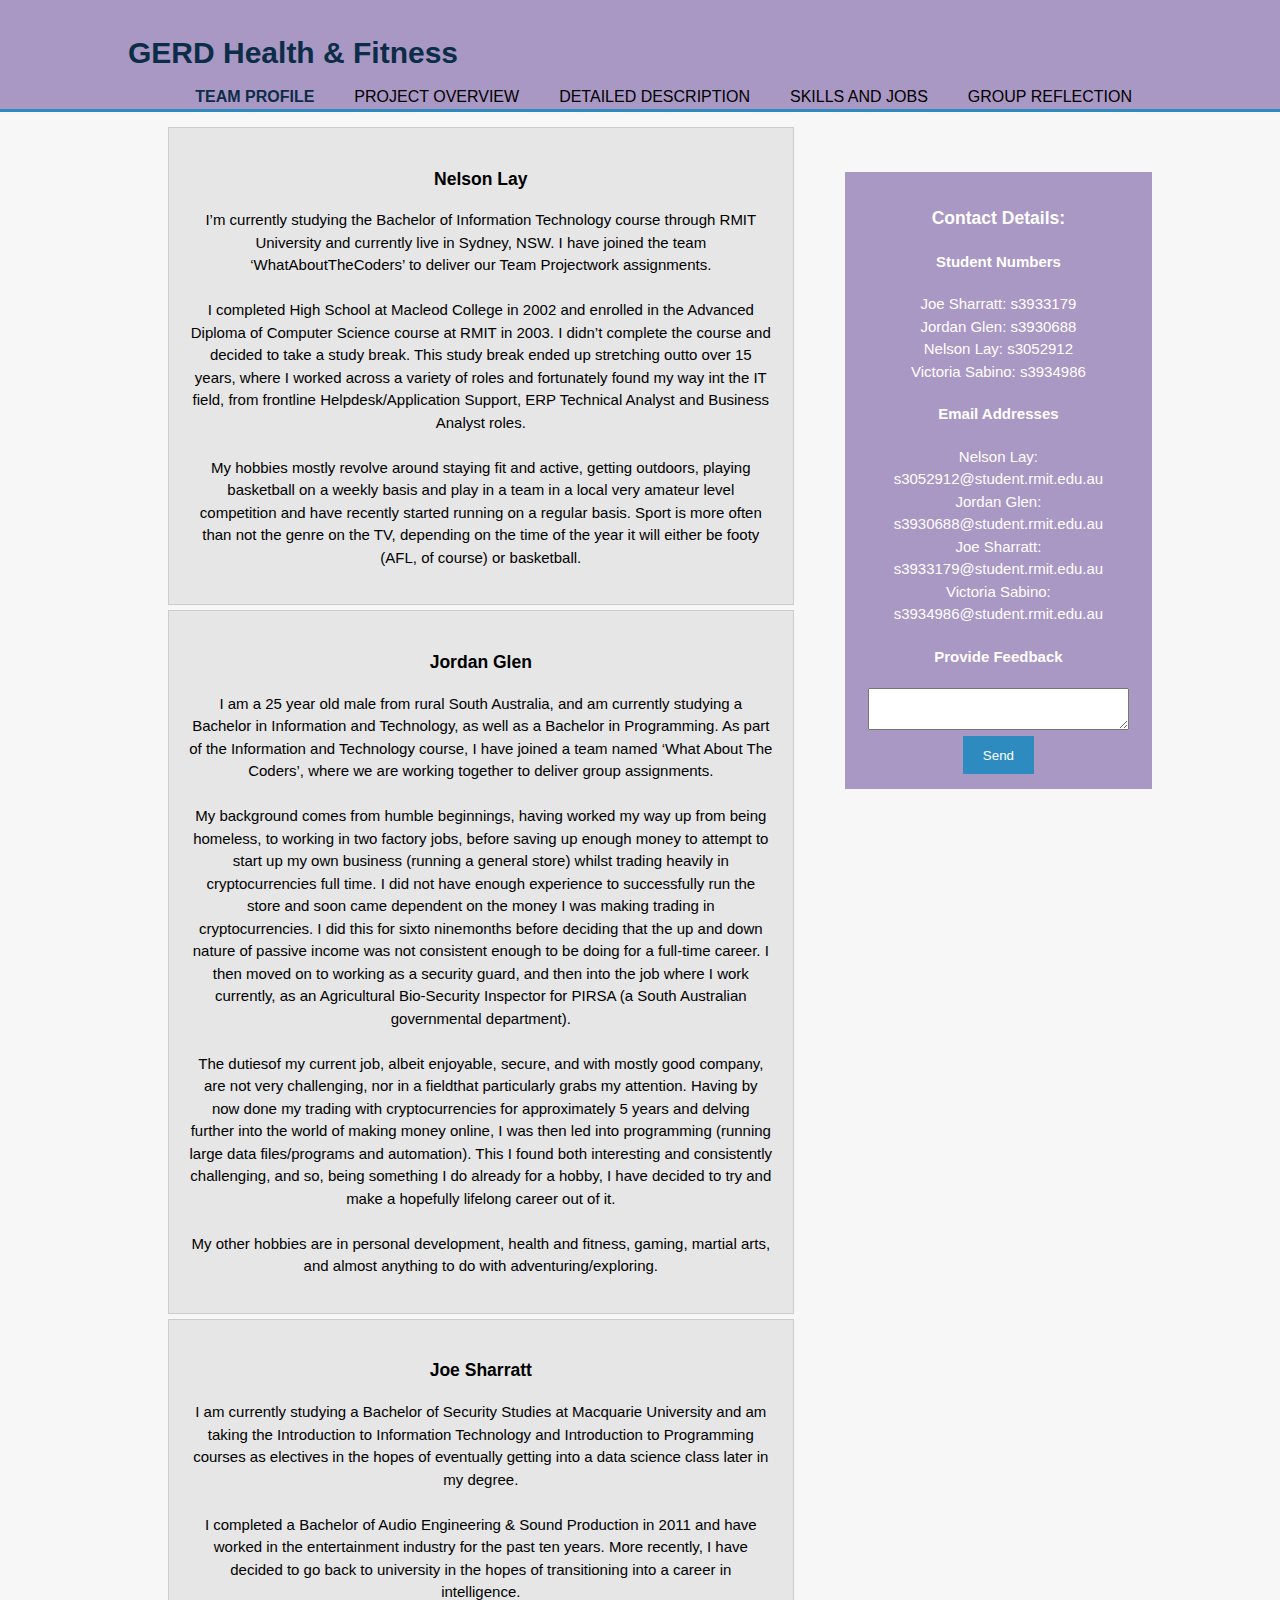
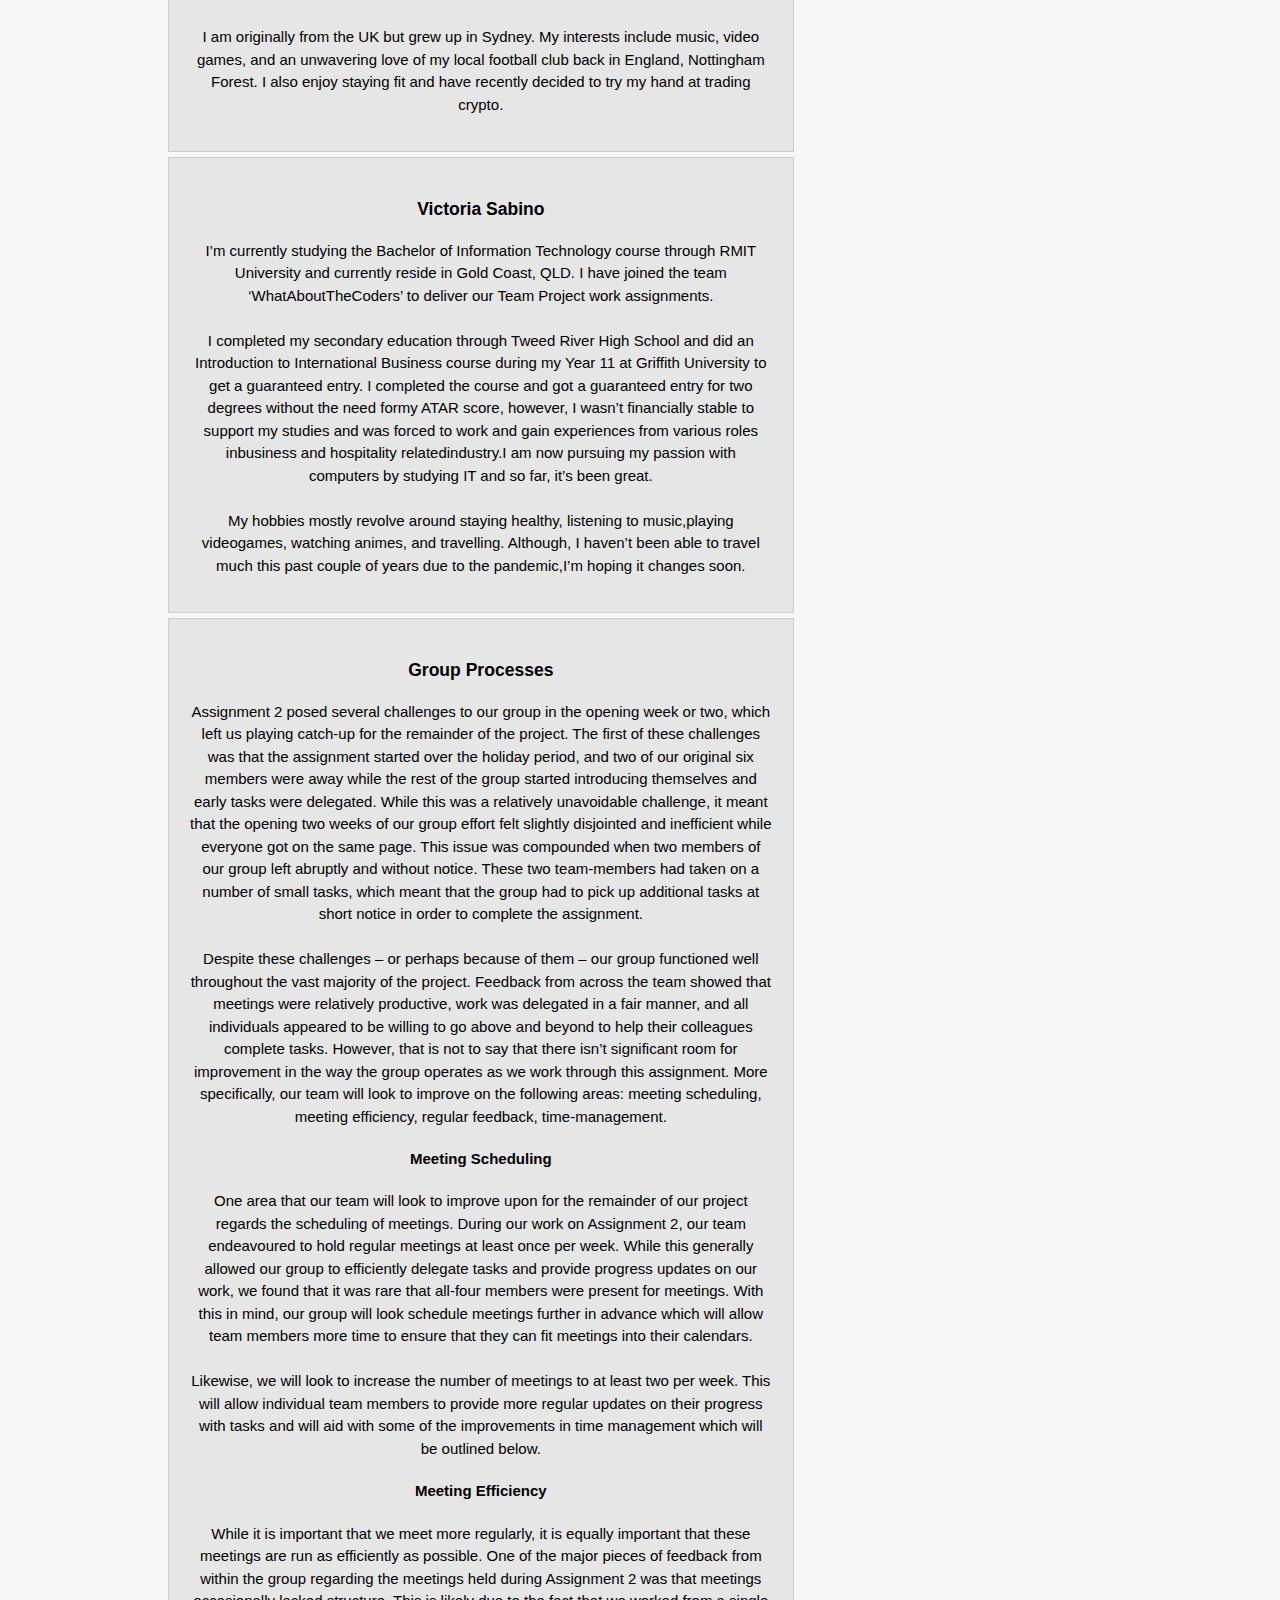
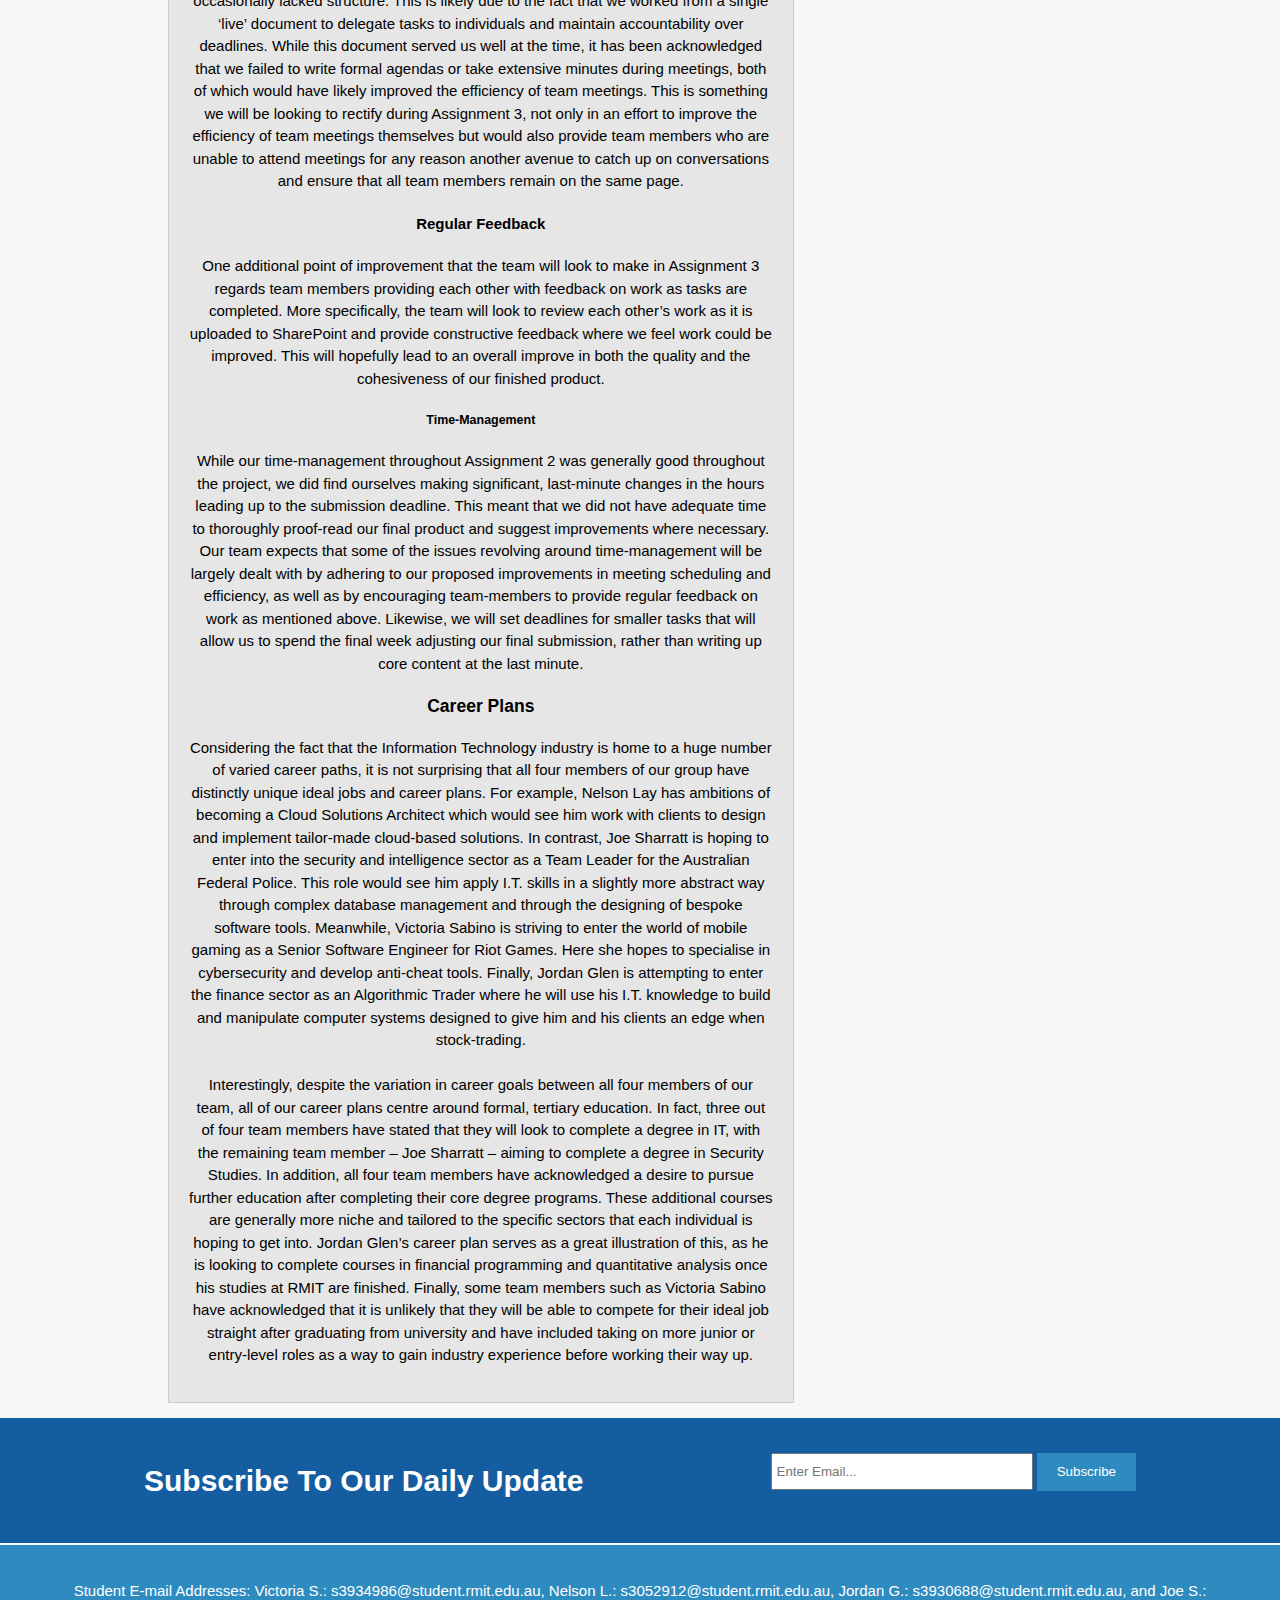
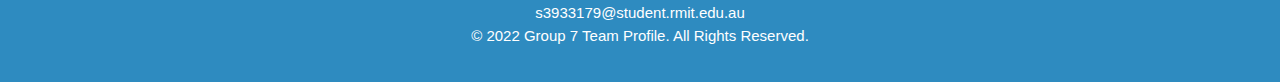
<file: index.html>
<!DOCTYPE html>
<html>
  <head>
    <meta charset="utf-8">
    <meta name="viewport" content="width=device-width">
    <meta name="description" content="my profile">
    <meta name="keywords" content="team profile, background information, ideal job, industry data">
    <meta name="author" content="Victoria Sabino, Joe Sharratt, Jordan Glen, Nelson Lay">
    <title> GERD Health & Fitness </title>
    <link rel="stylesheet" href="style.css">
  </head>
  <body>
    <header>
      <div class="container">
        <div id="branding">
          <h1> <span class="highlight"> GERD Health & Fitness </span> </h1>
        </div>
        <nav>
          <ul>
            <li class="current"><a href="index.html">Team Profile</a></li>
            <li><a href="overview.html">Project Overview</a></li>
            <li><a href="detailed_description.html"> Detailed Description </a></li>
            <li><a href="skills_and_jobs.html"> Skills and Jobs </a></li>
            <li><a href="group_reflection.html"> Group Reflection </a></li>
          </ul>
      </div>
    </header>

    <section id="main">
      <div class="container">
        <article id="main-col">
          <ul id="testresults">
            <li>
              <h3> Nelson Lay </h3>
              <p> I’m  currently  studying  the  Bachelor  of  Information  Technology  course  through  RMIT University and currently live in Sydney, NSW. I have joined the team ‘WhatAboutTheCoders’ to deliver our Team Projectwork assignments. <br> <br> I completed High School at Macleod College in 2002 and enrolled in the Advanced Diploma of Computer Science course at RMIT in 2003. I didn’t complete the course and decided to take a study break. This study break ended up stretching outto over 15 years, where I worked across a   variety   of   roles   and   fortunately   found   my   way   int   the   IT   field,   from   frontline Helpdesk/Application Support, ERP Technical Analyst and Business Analyst roles. <br> <br> My hobbies mostly revolve around staying fit and active, getting outdoors, playing basketball on a weekly basis and play in a team in a local very amateur level competition and have recently started running on a regular basis. Sport is more often than not the genre on the TV, depending on the time of the year it will either be footy (AFL, of course) or basketball.
              </p>
            </li>
            <li>
              <h3> Jordan Glen </h3>
              <p> I am a 25 year old male from rural South Australia, and am currently studying a Bachelor in Information and Technology, as well as a Bachelor in Programming. As part of the Information and Technology course, I have joined a team named ‘What About The Coders’, where we are working together to deliver group assignments. <br> <br>
                My  background  comes  from  humble  beginnings,  having  worked  my  way  up  from  being homeless, to working in two factory jobs, before saving up enough money to attempt to start up my own business (running a general store) whilst trading heavily in cryptocurrencies full time. I did not have enough experience to successfully run the store and soon came dependent on the money I was making trading in cryptocurrencies. I did this for sixto ninemonths before deciding that the up and down nature of passive income was not consistent enough to be doing for a full-time career. I then moved on to working as a security guard, and then into the job where  I  work  currently,  as  an  Agricultural  Bio-Security  Inspector  for  PIRSA  (a  South Australian governmental department). <br> <br>
                The dutiesof my current job, albeit enjoyable, secure, and with mostly good company, are not very challenging, nor in a fieldthat particularly grabs my attention. Having by now done my trading with cryptocurrencies for approximately 5 years and delving further into the world of making money online, I was then led into programming (running large data files/programs and automation).  This  I  found  both  interesting  and  consistently  challenging,  and  so,  being something I do already for a hobby, I have decided to try and make a hopefully lifelong career out of it. <br> <br>
                My other hobbies are in personal development, health and fitness, gaming, martial arts, and almost anything to do with adventuring/exploring.
              </p>
            </li>
            <li>
              <h3> Joe Sharratt </h3>
              <p>I am currently studying a Bachelor of Security Studies at Macquarie University and am taking the  Introduction  to  Information  Technology  and  Introduction  to  Programming  courses  as electives in the hopes of eventually getting into a data science class later in my degree. <br> <br> I completed a Bachelor of Audio Engineering & Sound Production in 2011 and have worked in the entertainment industry for the past ten years. More recently, I have decided to go back to university in the hopes of transitioning into a career in intelligence. <br> <br> I am originally from the UK but grew up in Sydney. My interests include music, video games, and an unwavering love of my local football club back in England, Nottingham Forest. I also enjoy staying fit and have recently decided to try my hand at trading crypto.
              </p>
            </li>
            <li>
              <h3> Victoria Sabino </h3>
              <p>I’m  currently  studying  the  Bachelor  of  Information  Technology  course  through  RMIT University   and   currently   reside   in   Gold   Coast,   QLD.   I   have   joined   the   team ‘WhatAboutTheCoders’ to deliver our Team Project work assignments. <br> <br> I  completed  my  secondary  education  through  Tweed  River  High  School  and  did  an Introduction to International Business course during my Year 11 at Griffith University to get a guaranteed entry. I completed the course and got a guaranteed entry for two degrees without the need formy ATAR score, however, I wasn’t financially stable to support my studies and
              was  forced  to  work  and  gain  experiences  from  various  roles  inbusiness  and  hospitality relatedindustry.I am now pursuing my passion with computers by studying IT and so far, it’s been great. <br> <br> My  hobbies  mostly  revolve  around  staying  healthy,  listening  to  music,playing  videogames, watching animes, and travelling. Although, I haven’t been able to travel much this past couple of years due to the pandemic,I’m hoping it changes soon.
              </p>
            </li>
            <li>
              <h3> Group Processes </h3>
              <p>
                Assignment 2 posed several challenges to our group in the opening week or two, which left us playing catch-up for the remainder of the project. The first of these challenges was that the
                assignment started over the holiday period, and two of our original six members were away while the rest of the group started introducing themselves and early tasks were delegated.
                While this was a relatively unavoidable challenge, it meant that the opening two weeks of our group effort felt slightly disjointed and inefficient while everyone got on the same page.
                This issue was compounded when two members of our group left abruptly and without notice. These two team-members had taken on a number of small tasks, which meant that the group had to
                pick up additional tasks at short notice in order to complete the assignment. <br>
                <br>
                Despite these challenges – or perhaps because of them – our group functioned well throughout the vast majority of the project. Feedback from across the team showed that meetings were
                relatively productive, work was delegated in a fair manner, and all individuals appeared to be willing to go above and beyond to help their colleagues complete tasks. However, that is
                not to say that there isn’t significant room for improvement in the way the group operates as we work through this assignment. More specifically, our team will look to improve on the
                following areas: meeting scheduling, meeting efficiency, regular feedback, time-management.
              </p>
              <h4> Meeting Scheduling </h4>
              <p>
                One area that our team will look to improve upon for the remainder of our project regards the scheduling of meetings. During our work on Assignment 2, our team endeavoured to hold
                regular meetings at least once per week. While this generally allowed our group to efficiently delegate tasks and provide progress updates on our work, we found that it was rare
                that all-four members were present for meetings. With this in mind, our group will look schedule meetings further in advance which will allow team members more time to ensure that
                they can fit meetings into their calendars. <br> <br>
                Likewise, we will look to increase the number of meetings to at least two per week. This will allow individual team members to provide more regular updates on their progress
                with tasks and will aid with some of the improvements in time management which will be outlined below.
              </p>
              <h4> Meeting Efficiency </h4>
              <p> While it is important that we meet more regularly, it is equally important that these meetings are run as efficiently as possible. One of the major pieces of feedback from within
                the group regarding the meetings held during Assignment 2 was that meetings occasionally lacked structure. This is likely due to the fact that we worked from a single ‘live’ document
                to delegate tasks to individuals and maintain accountability over deadlines. While this document served us well at the time, it has been acknowledged that we failed to write formal
                agendas or take extensive minutes during meetings, both of which would have likely improved the efficiency of team meetings. This is something we will be looking to rectify during
                Assignment 3, not only in an effort to improve the efficiency of team meetings themselves but would also provide team members who are unable to attend meetings for any reason another
                avenue to catch up on conversations and ensure that all team members remain on the same page.
              </p>
              <h4> Regular Feedback </h4>
              <p>One additional point of improvement that the team will look to make in Assignment 3 regards team members providing each other with feedback on work as tasks are completed.
                More specifically, the team will look to review each other’s work as it is uploaded to SharePoint and provide constructive feedback where we feel work could be improved.
                This will hopefully lead to an overall improve in both the quality and the cohesiveness of our finished product. </p>
              <h5> Time-Management </h5>
              <p> While our time-management throughout Assignment 2 was generally good throughout the project, we did find ourselves making significant, last-minute changes in the hours leading up to
                the submission deadline. This meant that we did not have adequate time to thoroughly proof-read our final product and suggest improvements where necessary. Our team expects that some
                of the issues revolving around time-management will be largely dealt with by adhering to our proposed improvements in meeting scheduling and efficiency, as well as by encouraging
                team-members to provide regular feedback on work as mentioned above. Likewise, we will set deadlines for smaller tasks that will allow us to spend the final week adjusting our final
                submission, rather than writing up core content at the last minute. </p>

              <h3> Career Plans </h3>
              <p>Considering the fact that the Information Technology industry is home to a huge number of varied career paths, it is not surprising that all four members of our group have
                distinctly unique ideal jobs and career plans. For example, Nelson Lay has ambitions of becoming a Cloud Solutions Architect which would see him work with clients to design and
                implement tailor-made cloud-based solutions. In contrast, Joe Sharratt is hoping to enter into the security and intelligence sector as a Team Leader for the Australian Federal Police.
                This role would see him apply I.T. skills in a slightly more abstract way through complex database management and through the designing of bespoke software tools.
                Meanwhile, Victoria Sabino is striving to enter the world of mobile gaming as a Senior Software Engineer for Riot Games. Here she hopes to specialise in cybersecurity and develop
                anti-cheat tools. Finally, Jordan Glen is attempting to enter the finance sector as an Algorithmic Trader where he will use his I.T. knowledge to build and manipulate computer
                systems designed to give him and his clients an edge when stock-trading. <br>
                <br>
                Interestingly, despite the variation in career goals between all four members of our team, all of our career plans centre around formal, tertiary education. In fact, three out
                of four team members have stated that they will look to complete a degree in IT, with the remaining team member – Joe Sharratt – aiming to complete a degree in Security Studies.
                In addition, all four team members have acknowledged a desire to pursue further education after completing their core degree programs. These additional courses are generally
                more niche and tailored to the specific sectors that each individual is hoping to get into. Jordan Glen’s career plan serves as a great illustration of this, as he is looking
                to complete courses in financial programming and quantitative analysis once his studies at RMIT are finished. Finally, some team members such as Victoria Sabino have acknowledged
                that it is unlikely that they will be able to compete for their ideal job straight after graduating from university and have included taking on more junior or entry-level roles
                as a way to gain industry experience before working their way up.</p>
            </li>
          </ul>

        </article>

        <aside id="sidebar">
          <div class="dark">
          <h3> Contact Details: </h3>
          <form class="finalresults">
          <h4> Student Numbers </h4>
            <p> Joe Sharratt: s3933179 <br> Jordan Glen: s3930688 <br> Nelson Lay: s3052912 <br> Victoria Sabino: s3934986
            </p>

          <h4> Email Addresses </h4>
          <p> Nelson Lay: s3052912@student.rmit.edu.au <br>
            Jordan Glen: s3930688@student.rmit.edu.au <br>
            Joe Sharratt: s3933179@student.rmit.edu.au <br>
            Victoria Sabino: s3934986@student.rmit.edu.au <br>
          </p>
          <div>
            <label> <h4> Provide Feedback </h4> </label>
            <textarea placeholder="Feedback"> </textarea>
          </div>
          <button class="button_1" type="submit"> Send </button>
        </form>


      </div>
    </section>

    <section id="newsletter">
      <div class="container">
        <h1> Subscribe To Our Daily Update </h1>
        <form>
          <input type="email" placeholder="Enter Email...">
          <button type="submit" class="button_1"> Subscribe </button>
        </form>
      </div>
    </section>

  <footer>
    <p> Student E-mail Addresses: Victoria S.: s3934986@student.rmit.edu.au, Nelson L.: s3052912@student.rmit.edu.au, Jordan G.: s3930688@student.rmit.edu.au, and Joe S.: s3933179@student.rmit.edu.au <br>
      &copy; 2022 Group 7 Team Profile. All Rights Reserved.
    </p>
  </footer>

  </body>
</html>
</file>
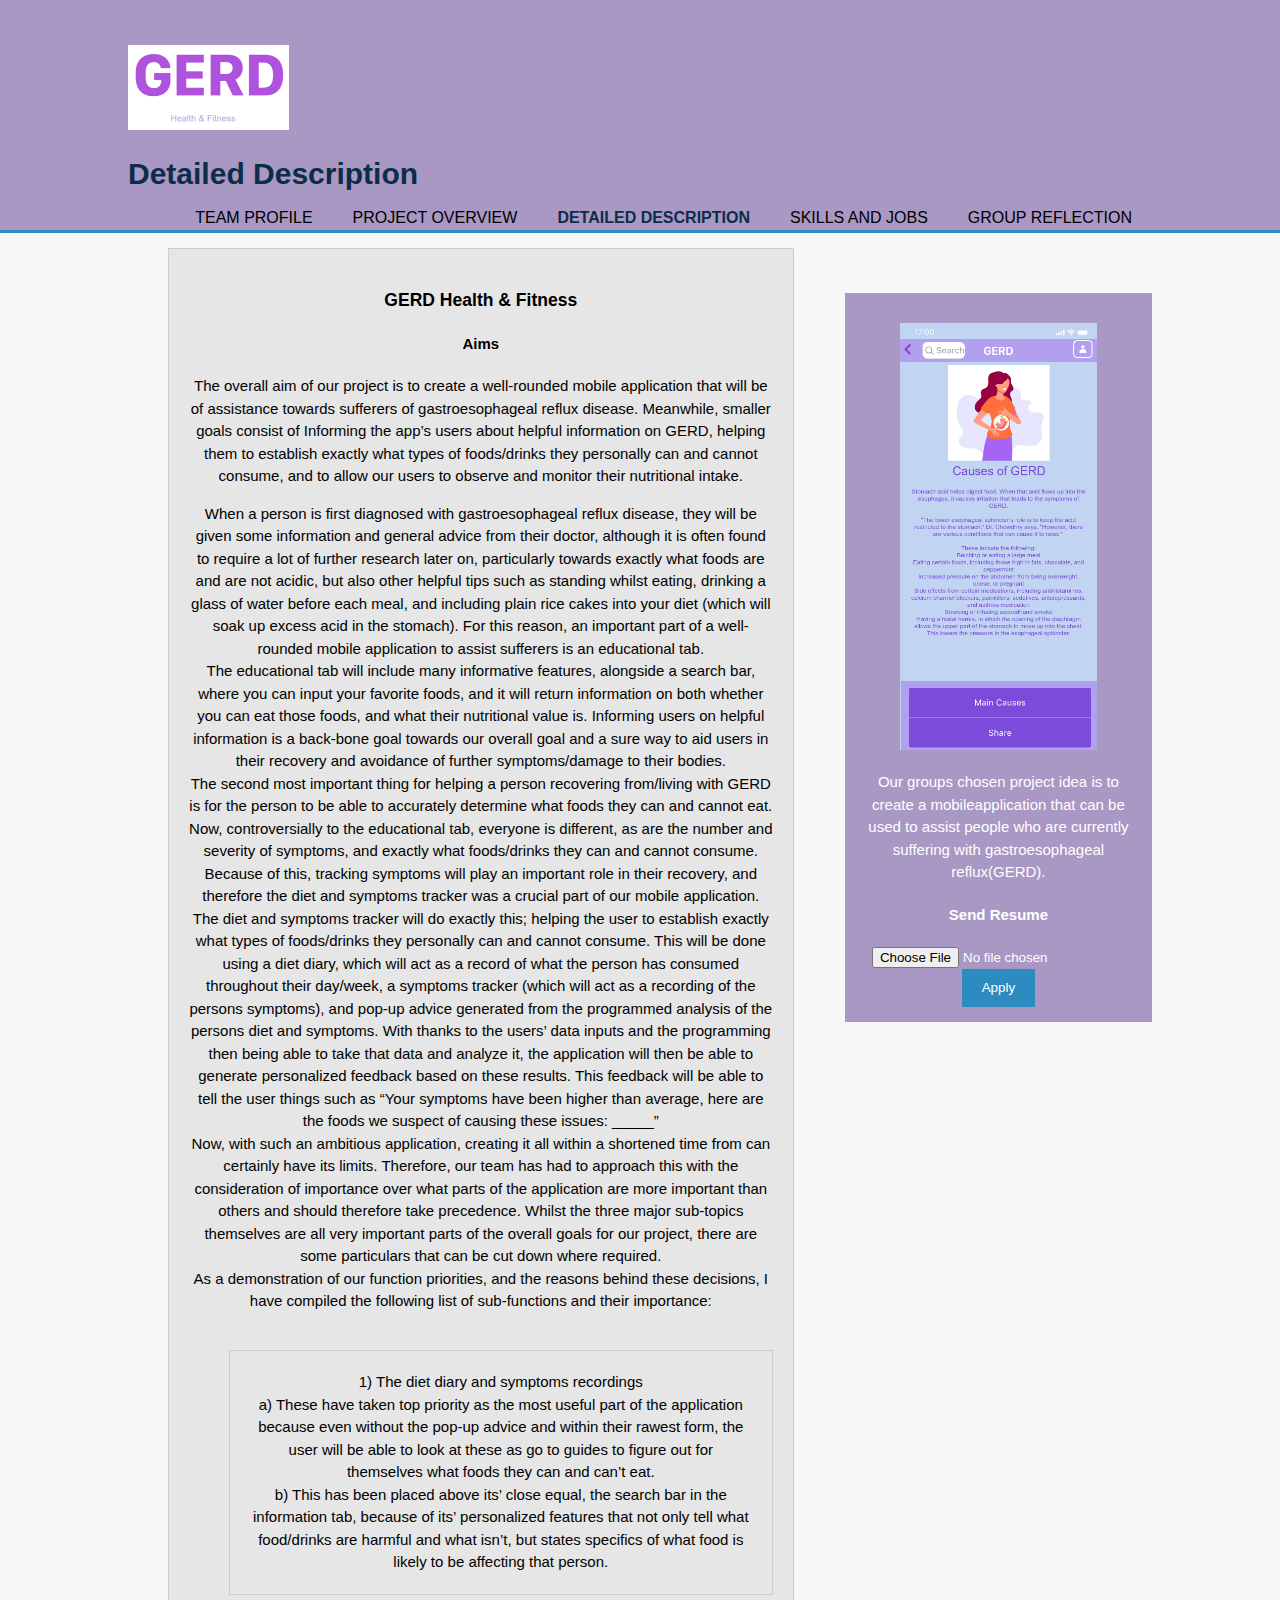
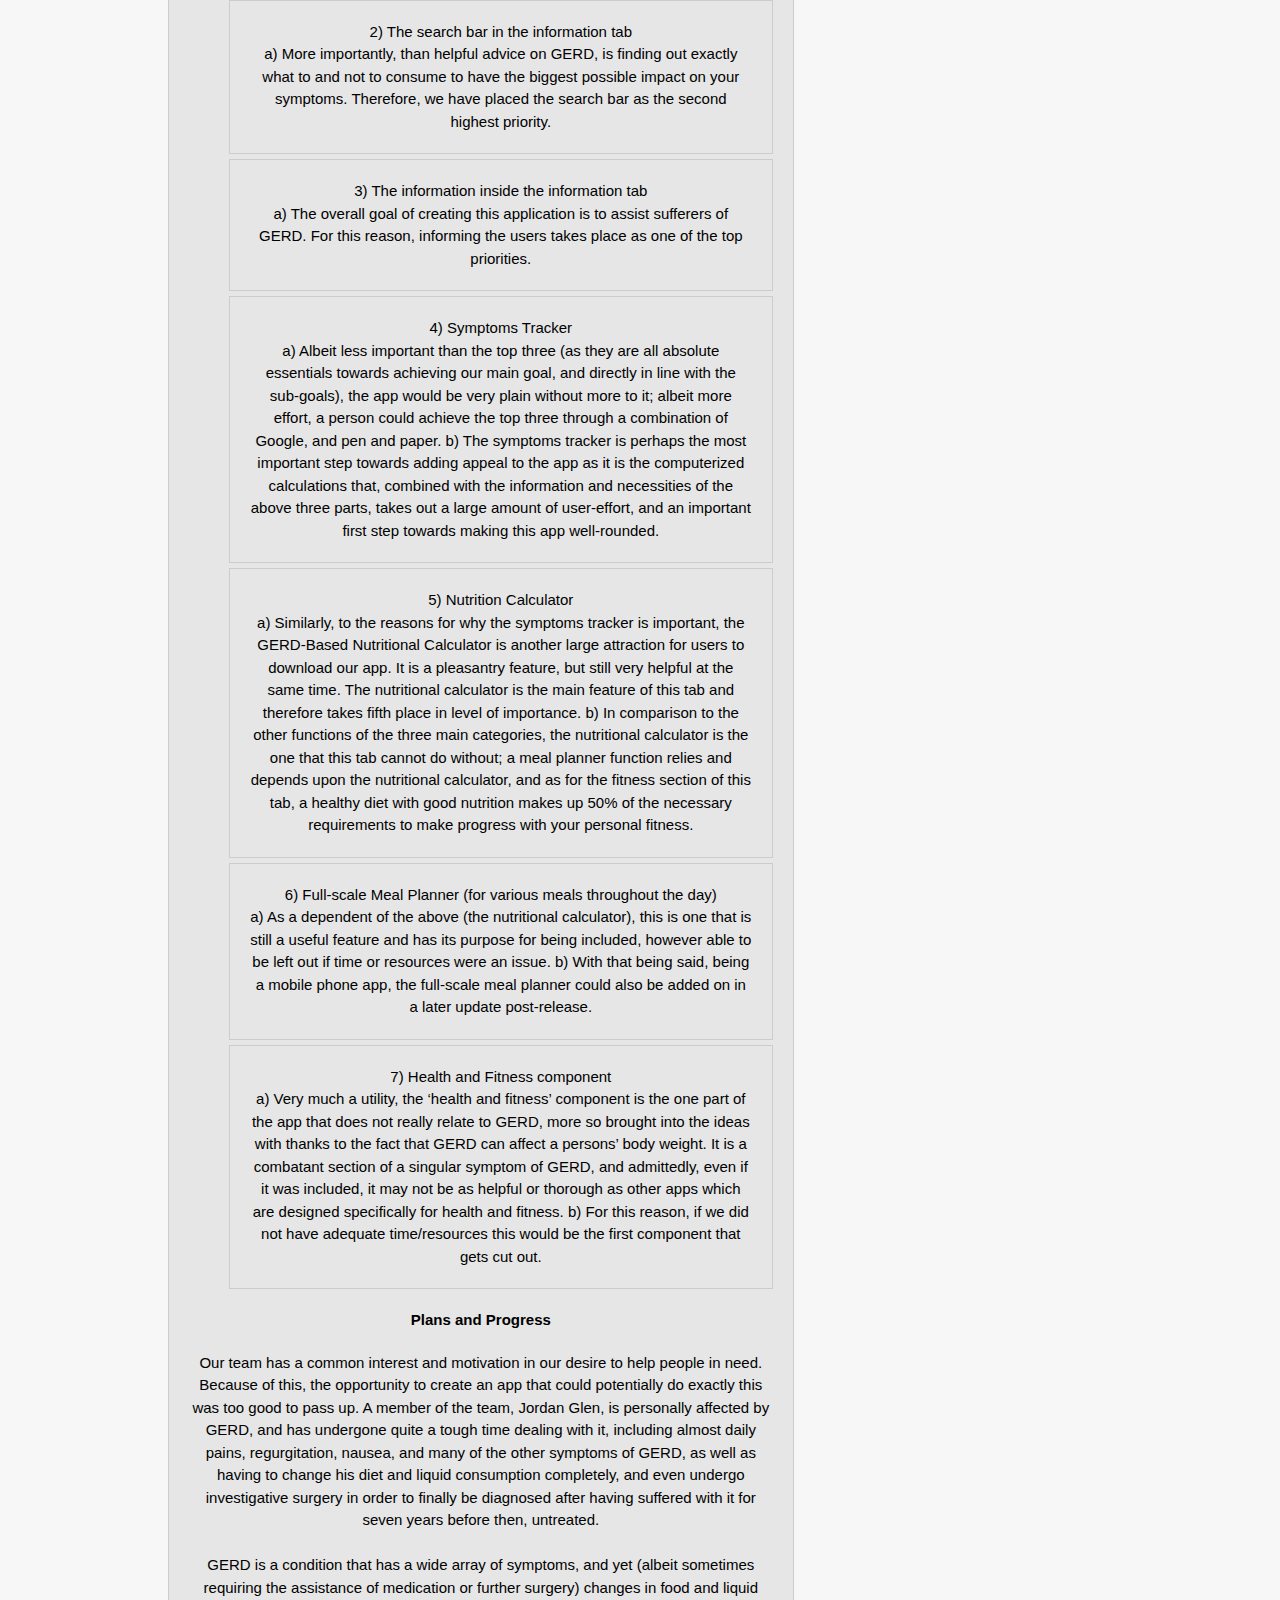
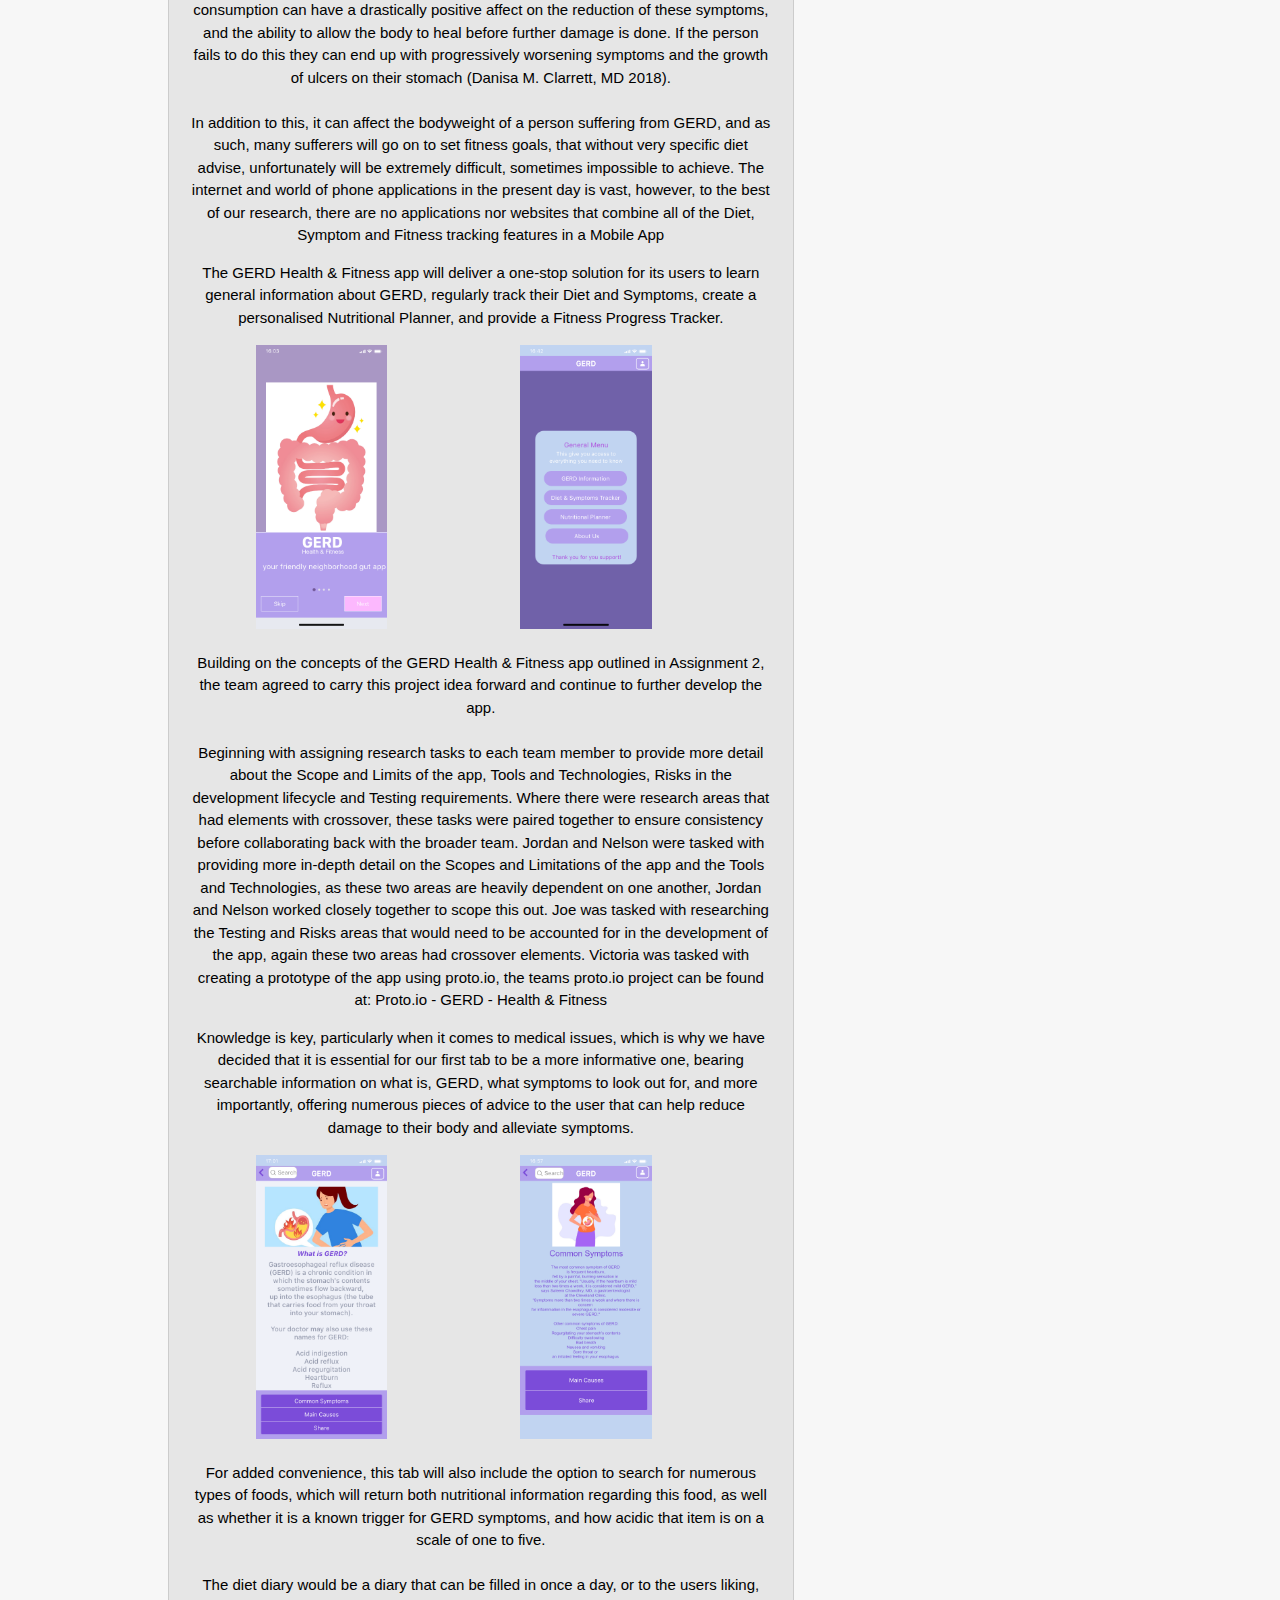
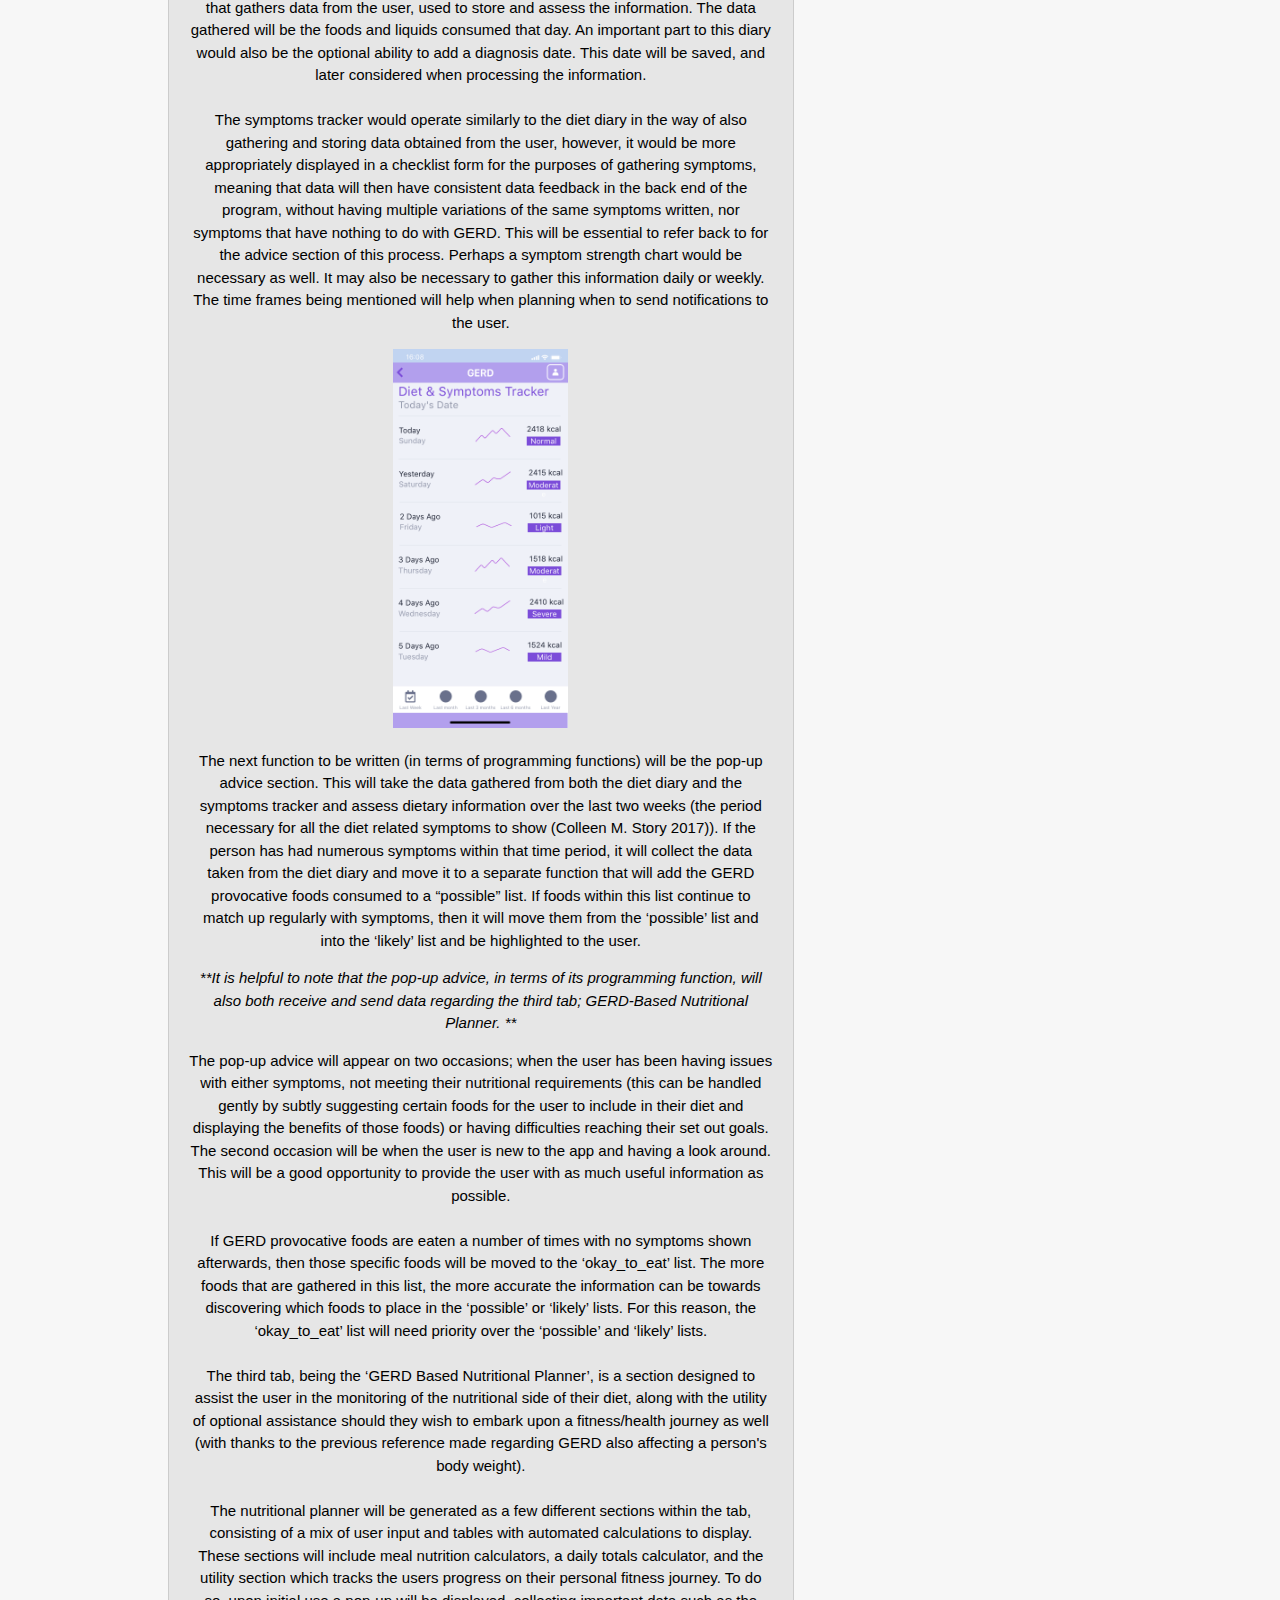
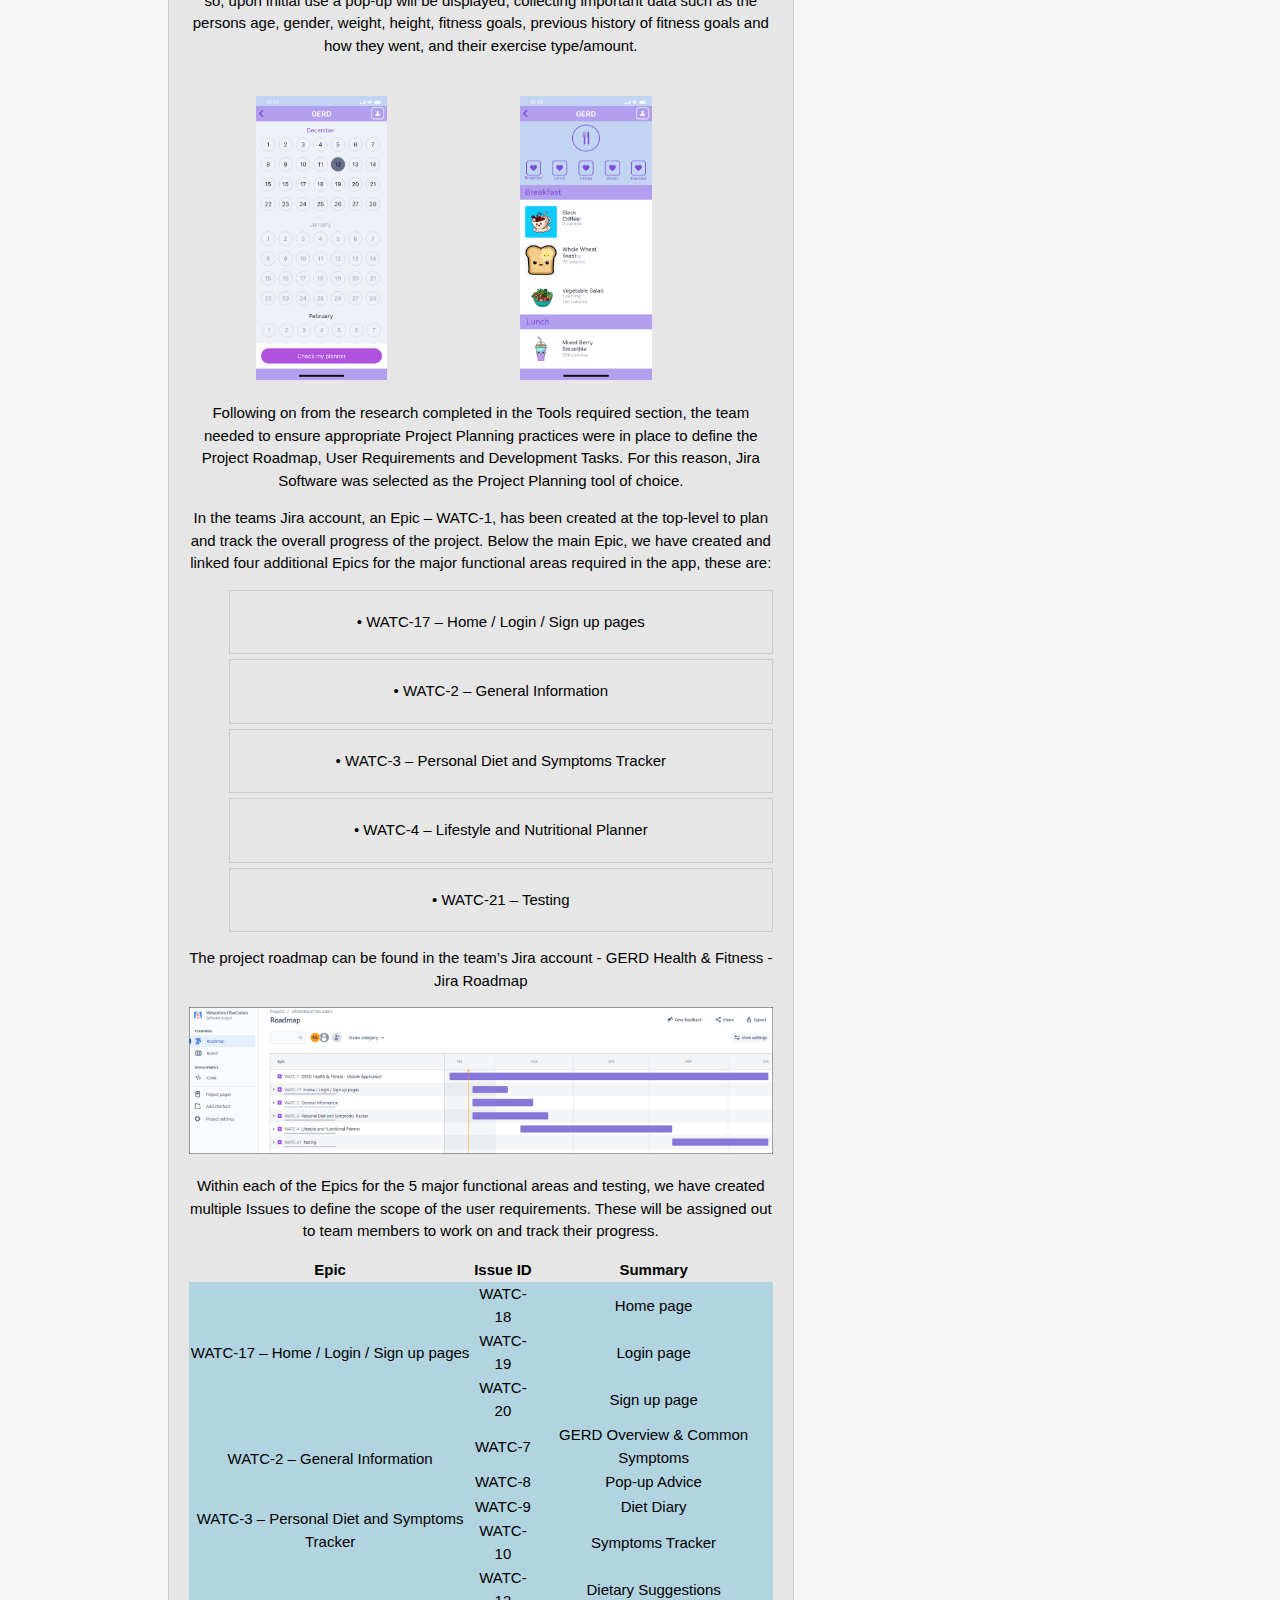
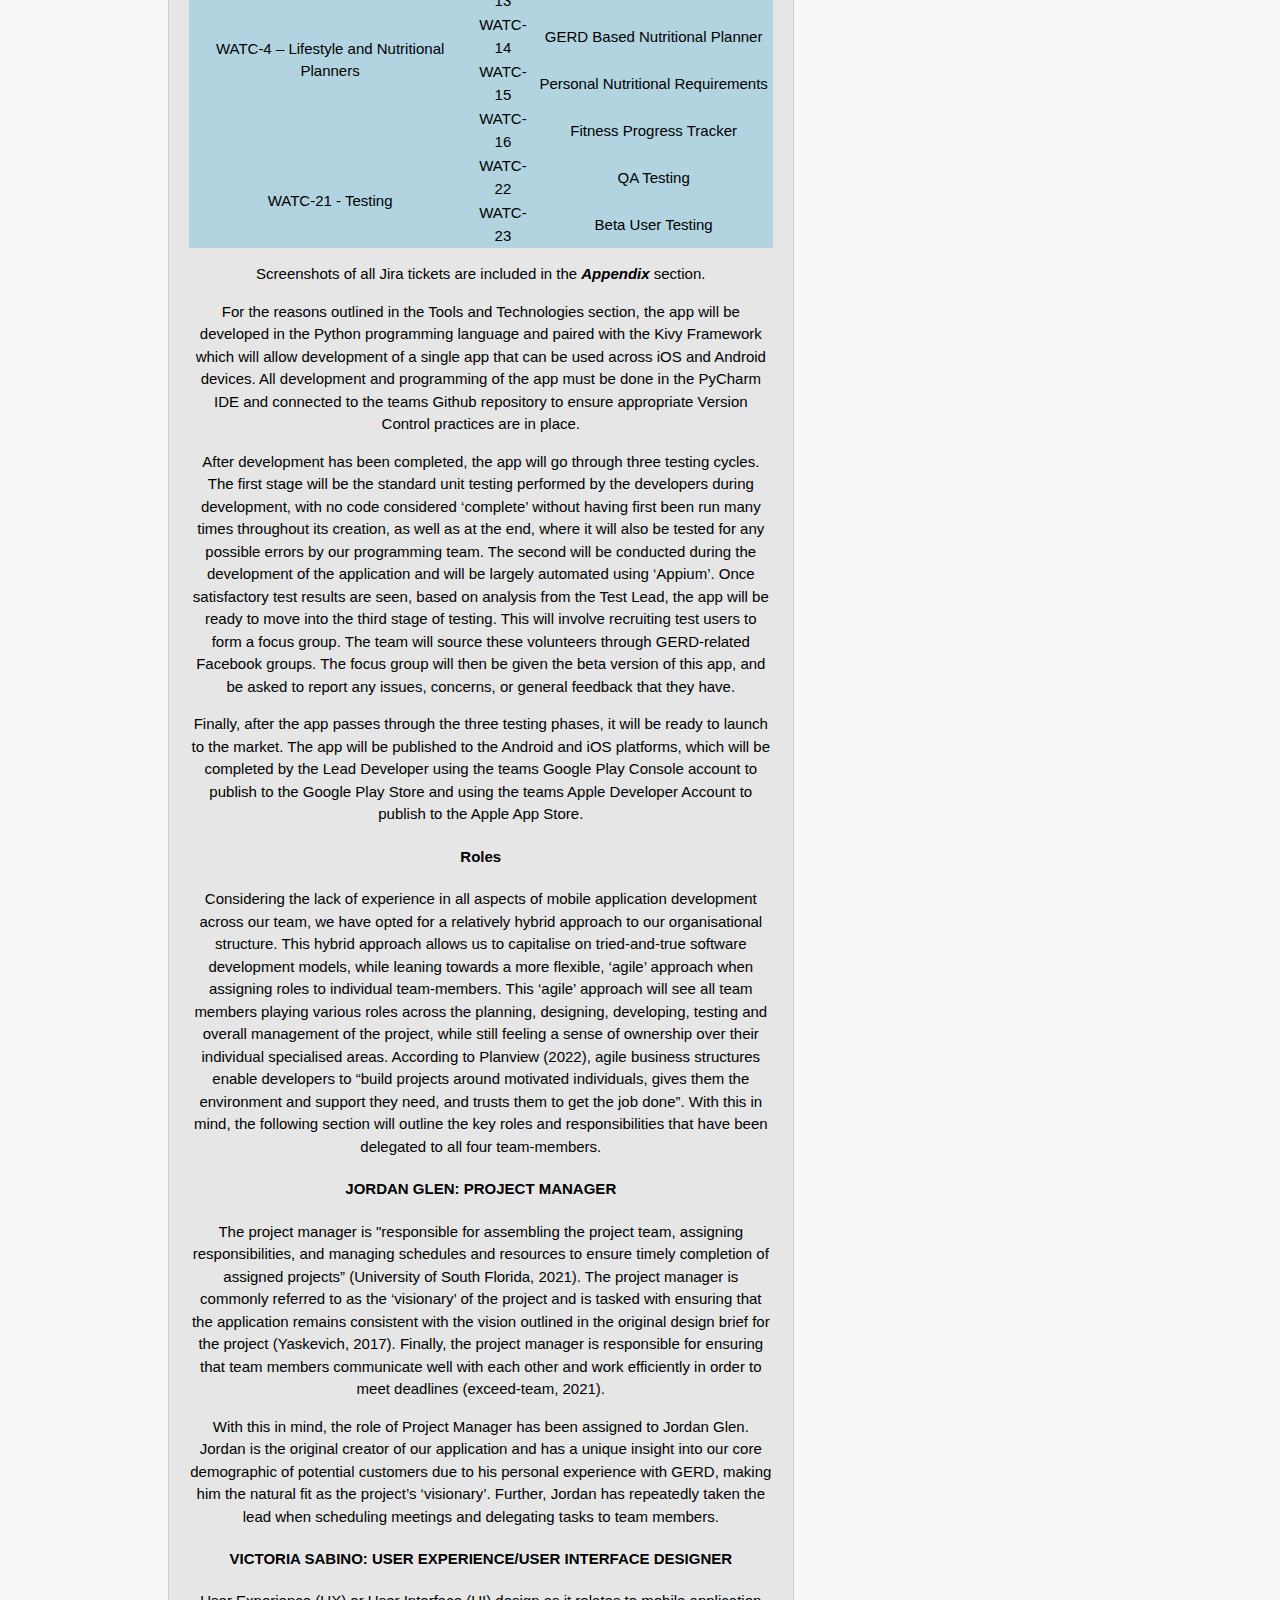
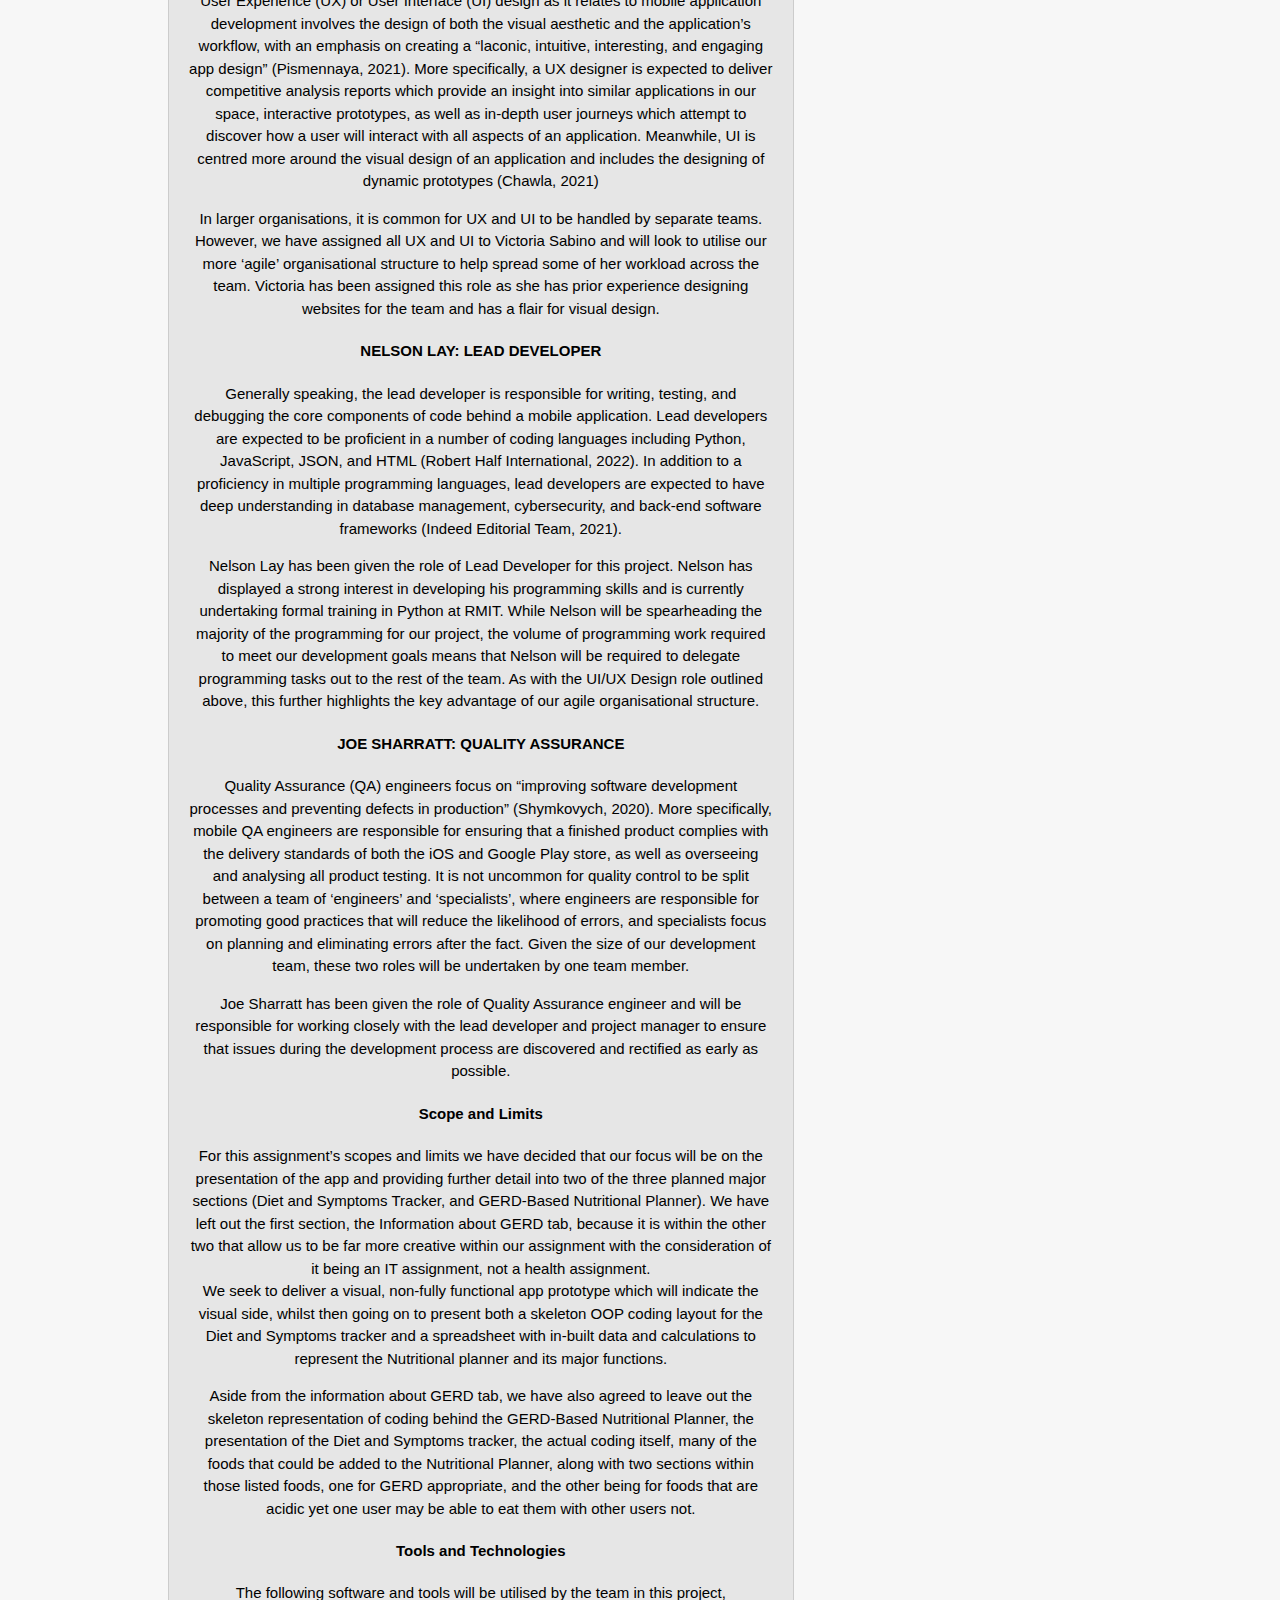
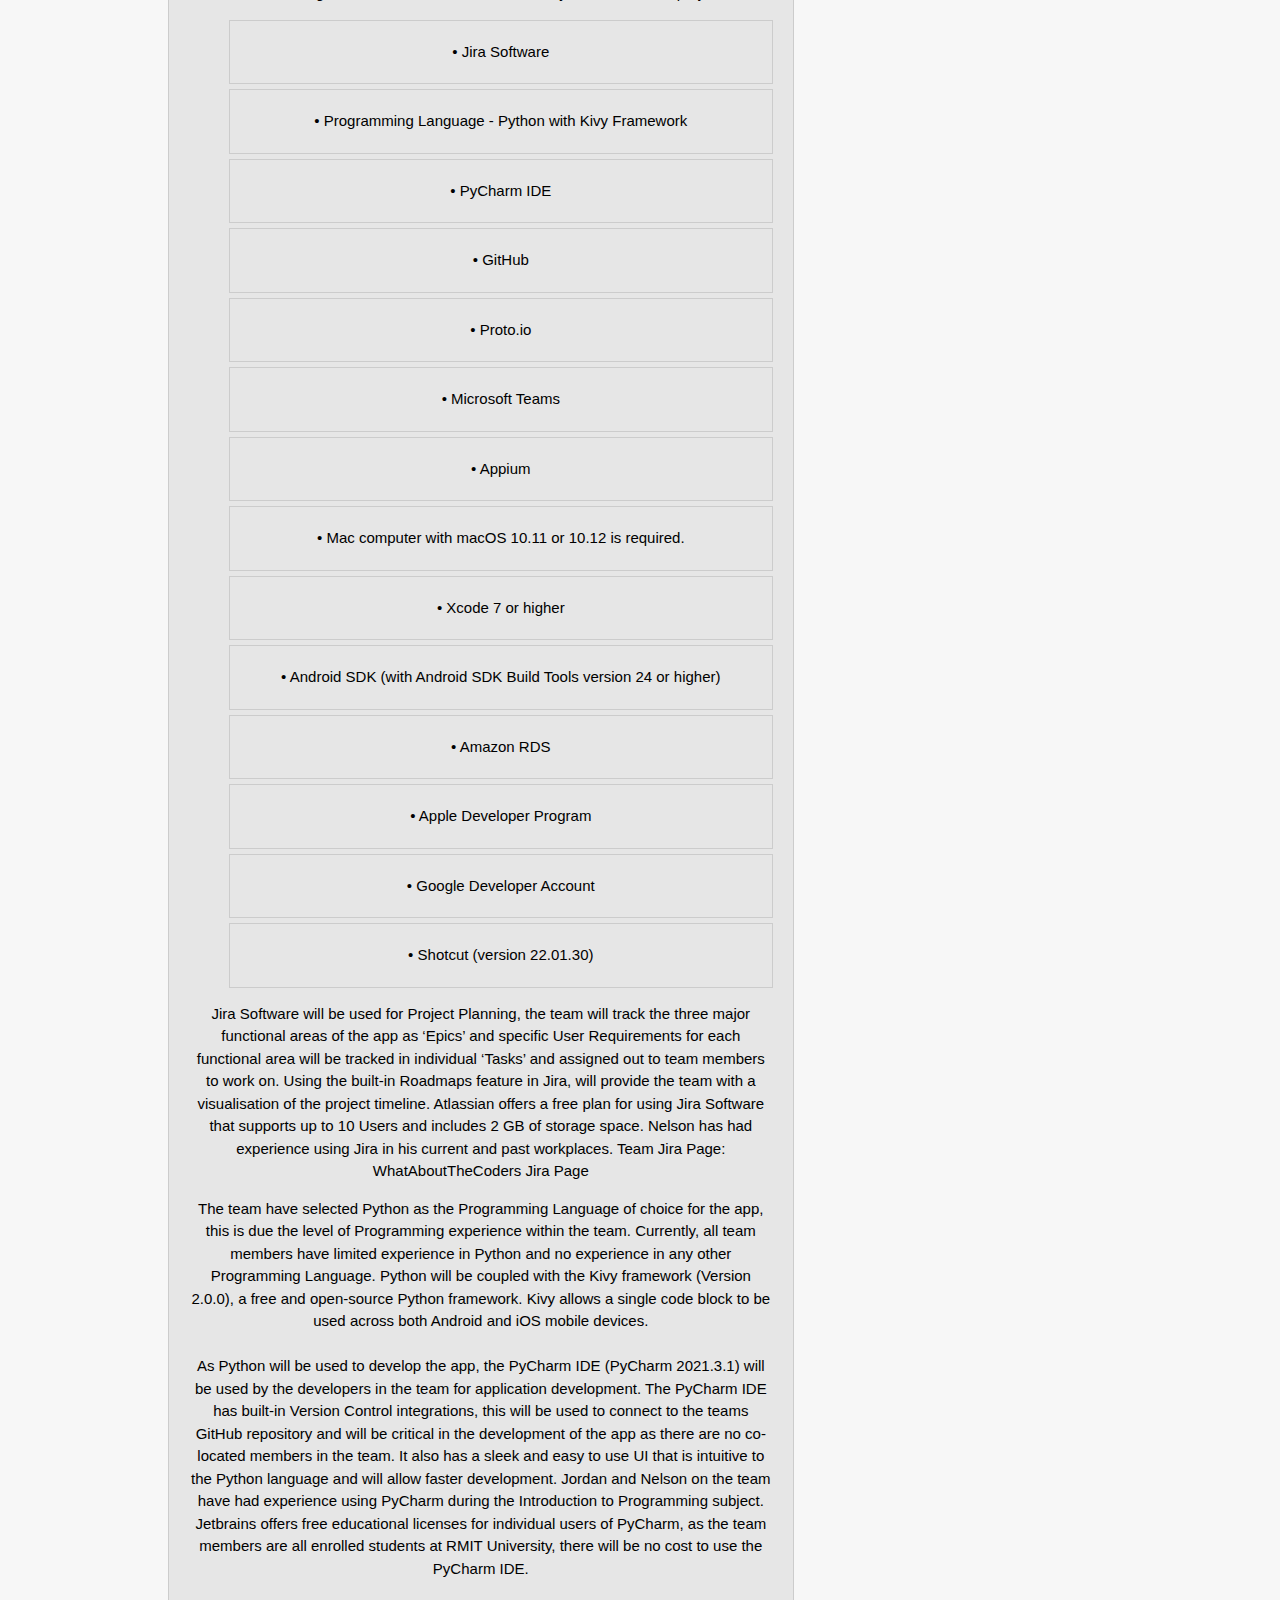
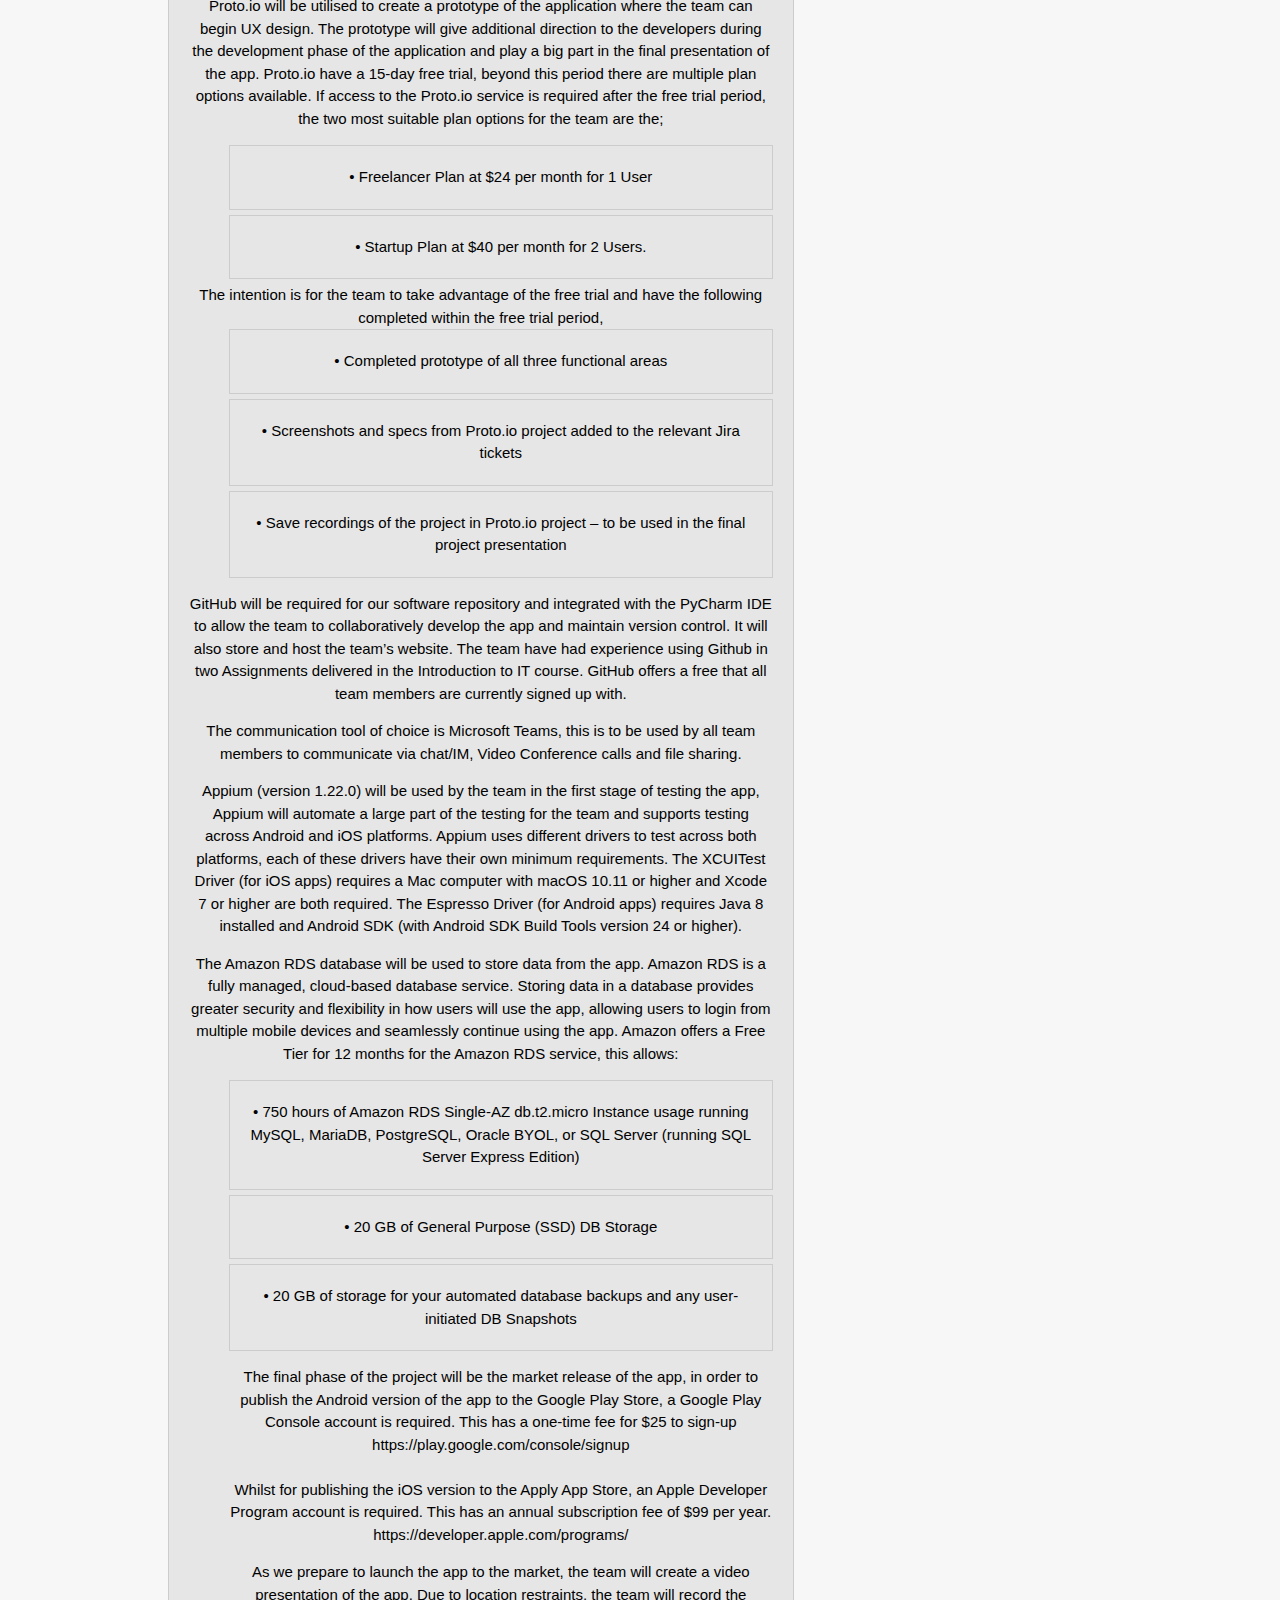
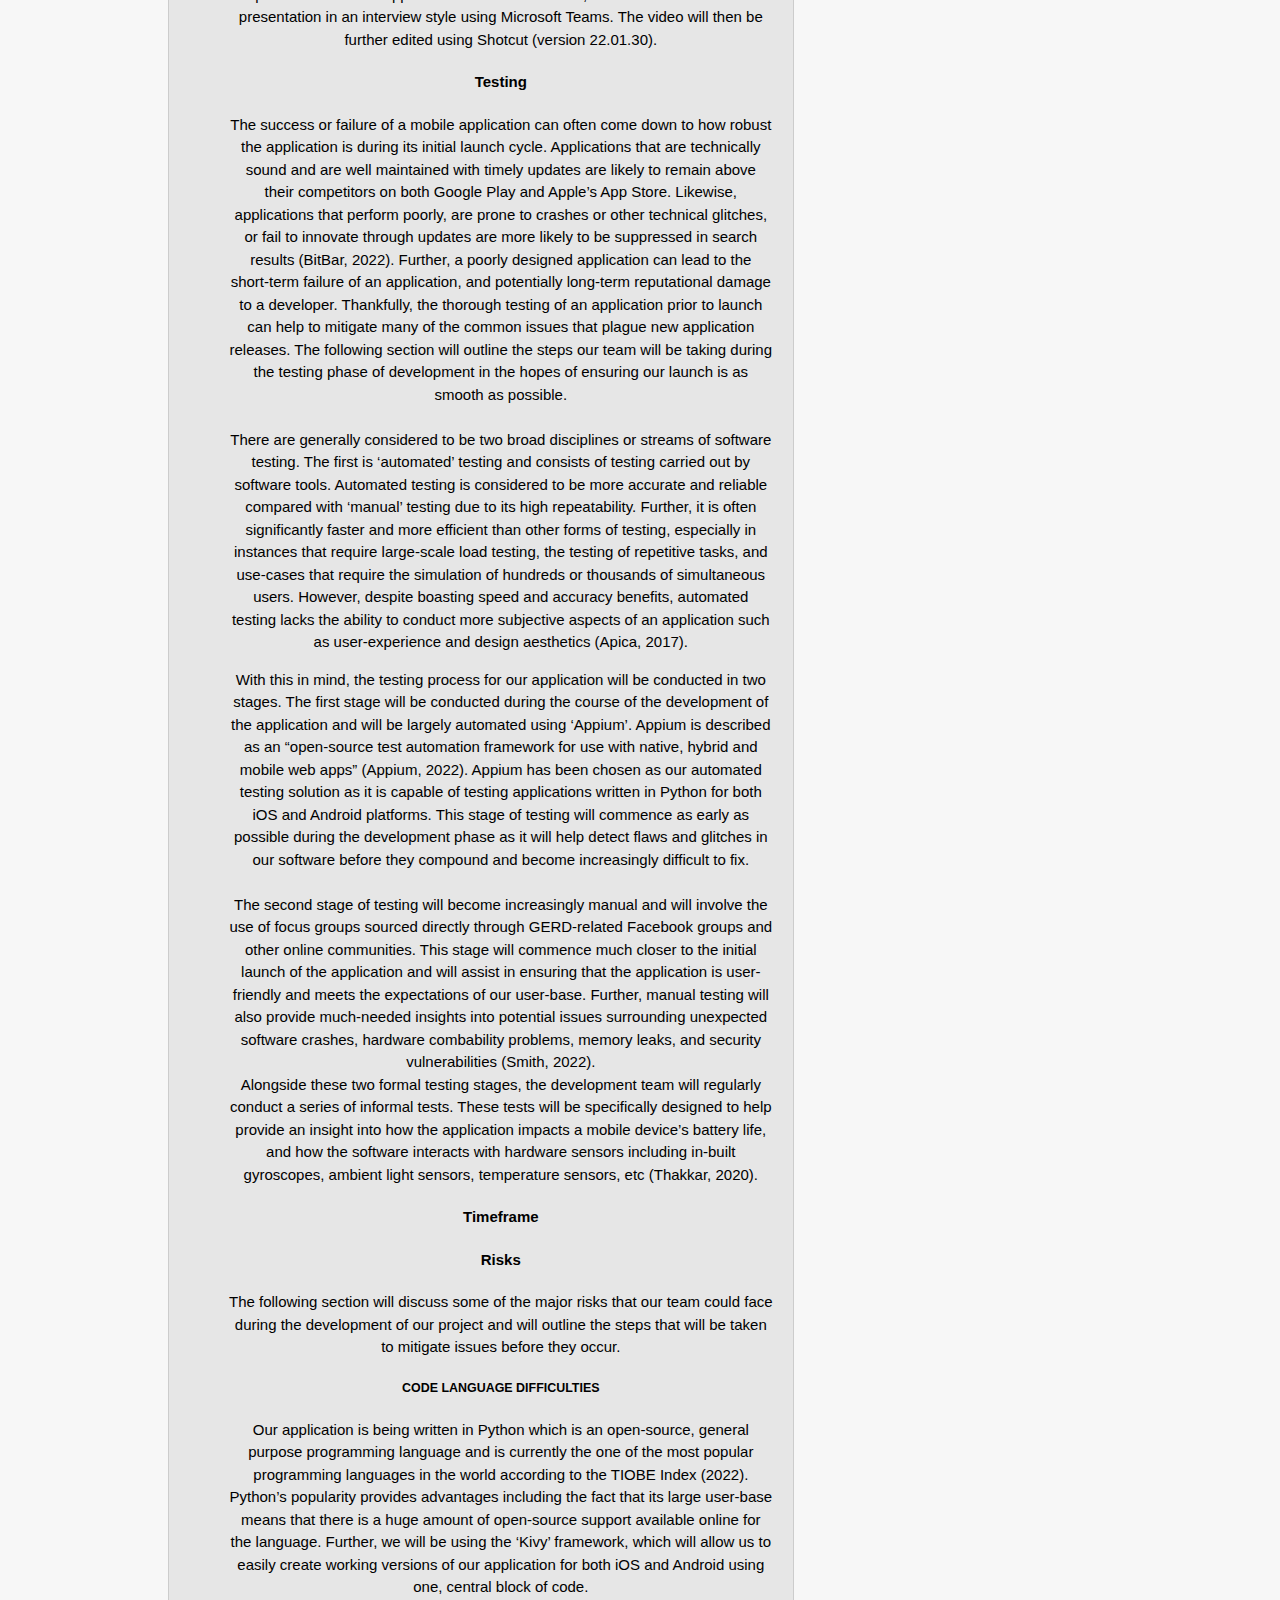
<file: detailed_description.html>
<!DOCTYPE html>
<html>
  <head>
    <meta charset="utf-8">
    <meta name="viewport" content="width=device-width">
    <meta name="description" content="our profile">
    <meta name="keywords" content="team profile, background information, ideal jobs, industry data">
    <meta name="author" content="Victoria Sabino, Joe Sharratt, Jordan Glen, Nelson Lay">
    <title> GERD Health & Fitness - Detailed Description </title>
    <link rel="stylesheet" href="style.css">
  </head>
  <body>
    <header>
      <div class="container">
        <div id="branding">
          <p style = float:left> <img src="images\GERD Logo.png" alt="images\GERD Logo.png" style="width:50%"></p>
          <h1> <span class="highlight">Detailed Description</span></h1>
          </div>
        <nav>
          <ul>
            <li><a href="index.html">Team Profile</a></li>
            <li><a href="overview.html">Project Overview</a></li>
            <li class="current"><a href="detailed_description.html"> Detailed Description </a></li>
            <li><a href="skills_and_jobs.html"> Skills and Jobs </a></li>
            <li><a href="group_reflection.html"> Group Reflection </a></li>
          </ul>
      </div>
    </header>

    <section id="main">
      <div class="container">
        <article id="main-col">
          <ul id="testresults">
            <li>
              <h3> GERD Health & Fitness </h3>
              <h4> <b> Aims </b> </h4>
              <p> The overall aim of our project is to create a well-rounded mobile application that will be of assistance towards sufferers of gastroesophageal reflux disease. Meanwhile, smaller goals
                consist of Informing the app’s users about helpful information on GERD, helping them to establish exactly what types of foods/drinks they personally can and cannot consume, and to allow
                our users to observe and monitor their nutritional intake. </p>

              <p> When a person is first diagnosed with gastroesophageal reflux disease, they will be given some information and general advice from their doctor, although it is often found to require
                a lot of further research later on, particularly towards exactly what foods are and are not acidic, but also other helpful tips such as standing whilst eating, drinking a glass of water
                before each meal, and including plain rice cakes into your diet (which will soak up excess acid in the stomach). For this reason, an important part of a well-rounded mobile application
                to assist sufferers is an educational tab. <br>
                The educational tab will include many informative features, alongside a search bar, where you can input your favorite foods, and it will return information on both whether you can eat
                those foods, and what their nutritional value is. Informing users on helpful information is a back-bone goal towards our overall goal and a sure way to aid users in their recovery and
                avoidance of further symptoms/damage to their bodies. <br>
                The second most important thing for helping a person recovering from/living with GERD is for the person to be able to accurately determine what foods they can and cannot eat.
                Now, controversially to the educational tab, everyone is different, as are the number and severity of symptoms, and exactly what foods/drinks they can and cannot consume. Because of
                this, tracking symptoms will play an important role in their recovery, and therefore the diet and symptoms tracker was a crucial part of our mobile application. <br>
                The diet and symptoms tracker will do exactly this; helping the user to establish exactly what types of foods/drinks they personally can and cannot consume. This will be done using
                a diet diary, which will act as a record of what the person has consumed throughout their day/week, a symptoms tracker (which will act as a recording of the persons symptoms), and
                pop-up advice generated from the programmed analysis of the persons diet and symptoms. With thanks to the users’ data inputs and the programming then being able to take that data
                and analyze it, the application will then be able to generate personalized feedback based on these results. This feedback will be able to tell the user things such
                as “Your symptoms have been higher than average, here are the foods we suspect of causing these issues: _____” <br>
                Now, with such an ambitious application, creating it all within a shortened time from can certainly have its limits. Therefore, our team has had to approach this with the consideration
                of importance over what parts of the application are more important than others and should therefore take precedence. Whilst the three major sub-topics themselves are all very
                important parts of the overall goals for our project, there are some particulars that can be cut down where required. <br>
              As a demonstration of our function priorities, and the reasons behind these decisions, I have compiled the following list of sub-functions and their importance: <br> <br>

              <ol>
                <li> 1)	The diet diary and symptoms recordings <br>
                          a)	These have taken top priority as the most useful part of the application because even without the pop-up advice and within their rawest form, the user will be able to
                              look at these as go to guides to figure out for themselves what foods they can and can’t eat.<br>
                          b)	This has been placed above its’ close equal, the search bar in the information tab, because of its’ personalized features that not only tell what food/drinks are harmful
                              and what isn’t, but states specifics of what food is likely to be affecting that person.<br>
                </li>
                <li> 2)	The search bar in the information tab <br>
                          a)	More importantly, than helpful advice on GERD, is finding out exactly what to and not to consume to have the biggest possible impact on your symptoms. Therefore, we
                              have placed the search bar as the second highest priority.
                </li>
                <li> 3)	The information inside the information tab <br>
                          a)	The overall goal of creating this application is to assist sufferers of GERD. For this reason, informing the users takes place as one of the top priorities.
                </li>
                <li> 4)	Symptoms Tracker<br>
                          a)	Albeit less important than the top three (as they are all absolute essentials towards achieving our main goal, and directly in line with the sub-goals), the app
                              would be very plain without more to it; albeit more effort, a person could achieve the top three through a combination of Google, and pen and paper.
                          b)	The symptoms tracker is perhaps the most important step towards adding appeal to the app as it is the computerized calculations that, combined with the information
                              and necessities of the above three parts, takes out a large amount of user-effort, and an important first step towards making this app well-rounded.
                </li>
                <li> 5)	Nutrition Calculator<br>
                          a)	Similarly, to the reasons for why the symptoms tracker is important, the GERD-Based Nutritional Calculator is another large attraction for users to download our app.
                              It is a pleasantry feature, but still very helpful at the same time. The nutritional calculator is the main feature of this tab and therefore takes fifth place in
                              level of importance.
                          b)	In comparison to the other functions of the three main categories, the nutritional calculator is the one that this tab cannot do without; a meal planner function
                              relies and depends upon the nutritional calculator, and as for the fitness section of this tab, a healthy diet with good nutrition makes up 50% of the necessary
                              requirements to make progress with your personal fitness.
                </li>
                <li> 6)	Full-scale Meal Planner (for various meals throughout the day)<br>
                          a)	As a dependent of the above (the nutritional calculator), this is one that is still a useful feature and has its purpose for being included, however able to be left out
                              if time or resources were an issue.
                          b)	With that being said, being a mobile phone app, the full-scale meal planner could also be added on in a later update post-release.
                </li>
                <li> 7)	Health and Fitness component<br>
                          a)	Very much a utility, the ‘health and fitness’ component is the one part of the app that does not really relate to GERD, more so brought into the ideas with thanks to
                              the fact that GERD can affect a persons’ body weight. It is a combatant section of a singular symptom of GERD, and admittedly, even if it was included, it may not be
                              as helpful or thorough as other apps which are designed specifically for health and fitness.
                          b)	For this reason, if we did not have adequate time/resources this would be the first component that gets cut out.
                </li>

              </ol>

            </p>
              <h4> <b> Plans and Progress </b> </h4>
              <p> Our team has a common interest and motivation in our desire to help people in need. Because of this, the opportunity to create an app that could potentially do exactly this was too
                good to pass up. A member of the team, Jordan Glen, is personally affected by GERD, and has undergone quite a tough time dealing with it, including almost daily pains, regurgitation,
                nausea, and many of the other symptoms of GERD, as well as having to change his diet and liquid consumption completely, and even undergo investigative surgery in order to finally be
                diagnosed after having suffered with it for seven years before then, untreated. <br><br>
                GERD is a condition that has a wide array of symptoms, and yet (albeit sometimes requiring the assistance of medication or further surgery) changes in food and liquid consumption
                can have a drastically positive affect on the reduction of these symptoms, and the ability to allow the body to heal before further damage is done. If the person fails to do this they
                can end up with progressively worsening symptoms and the growth of ulcers on their stomach (Danisa M. Clarrett, MD 2018). <br><br>
              In addition to this, it can affect the bodyweight of a person suffering from GERD, and as such, many sufferers will go on to set fitness goals, that without very specific diet advise,
              unfortunately will be extremely difficult, sometimes impossible to achieve. The internet and world of phone applications in the present day is vast, however, to the best of our research,
              there are no applications nor websites that combine all of the Diet, Symptom and Fitness tracking features in a Mobile App
              </p>
              <p>The GERD Health & Fitness app will deliver a one-stop solution for its users to learn general information about GERD, regularly track their Diet and Symptoms, create a
                personalised Nutritional Planner, and provide a Fitness Progress Tracker.
              </p>

              <div class="row">
                <div class="column">
                  <img src="images\2.1-Screen 2.png" alt="GERD - Health & Fitness App Screen 2" style="width:50%">
                </div>
                <div class="column">
                  <img src="images\18.1-Screen 19.png" alt="GERD - Health & Fitness App Screen 19" style="width:50%">
                </div>
              </div>
              <!-- <h4> <b> Layout of the App </b> </h4>
              <p> <b> Desription </b> </p> -->
              <p> Building on the concepts of the GERD Health & Fitness app outlined in Assignment 2, the team agreed to carry this project idea forward and continue to further develop the app.<br> <br>
                Beginning with assigning research tasks to each team member to provide more detail about the Scope and Limits of the app, Tools and Technologies, Risks in the development lifecycle and
                Testing requirements. Where there were research areas that had elements with crossover, these tasks were paired together to ensure consistency before collaborating back with the broader
                team. Jordan and Nelson were tasked with providing more in-depth detail on the Scopes and Limitations of the app and the Tools and Technologies, as these two areas are heavily dependent
                on one another, Jordan and Nelson worked closely together to scope this out. Joe was tasked with researching the Testing and Risks areas that would need to be accounted for in the
                development of the app, again these two areas had crossover elements. Victoria was tasked with creating a prototype of the app using proto.io, the teams proto.io project can be found at:
                <a href="https://victoriasabino.proto.io/editor/index.cfm?id=b22f6036-2d44-4f70-b4f9-661d4466fc00">Proto.io - GERD - Health & Fitness</a>

              <p> Knowledge is key, particularly when it comes to medical issues, which is why we have decided that it is essential for our first tab to be a more informative one, bearing searchable
                information on what is, GERD, what symptoms to look out for, and more importantly, offering numerous pieces of advice to the user that can help reduce damage to their body and alleviate
                symptoms. </p>
                <div class="row">
                  <div class="column">
                    <img src="images\20.1-Screen 21.png" alt="GERD - Health & Fitness App Screen 21" style="width:50%">
                  </div>
                  <div class="column">
                    <img src="images\25.1-Screen 27.png" alt="GERD - Health & Fitness App Screen 27" style="width:50%">
                  </div>
                </div>

              <p>For added convenience, this tab will also include the option to search for numerous types of foods, which will return both nutritional information regarding this food, as well as
                whether it is a known trigger for GERD symptoms, and how acidic that item is on a scale of one to five. <br> <br>
              The diet diary would be a diary that can be filled in once a day, or to the users liking, that gathers data from the user, used to store and assess the information. The data gathered will
               be the foods and liquids consumed that day. An important part to this diary would also be the optional ability to add a diagnosis date. This date will be saved, and later considered when
               processing the information. <br> <br>
               The symptoms tracker would operate similarly to the diet diary in the way of also gathering and storing data obtained from the user, however, it would be more appropriately displayed
               in a checklist form for the purposes of gathering symptoms, meaning that data will then have consistent data feedback in the back end of the program, without having multiple variations
               of the same symptoms written, nor symptoms that have nothing to do with GERD. This will be essential to refer back to for the advice section of this process. Perhaps a symptom strength
               chart would be necessary as well. It may also be necessary to gather this information daily or weekly. The time frames being mentioned will help when planning when to send notifications
               to the user. </p>
               <img src="images\21.1-Screen 22.png" alt="GERD - Health & Fitness App Screen 22" style="width:30%">
              <p> The next function to be written (in terms of programming functions) will be the pop-up advice section. This will take the data gathered from both the diet diary and the symptoms
                tracker and assess dietary information over the last two weeks (the period necessary for all the diet related symptoms to show (Colleen M. Story 2017)). If the person has had numerous
                symptoms within that time period, it will collect the data taken from the diet diary and move it to a separate function that will add the GERD provocative foods consumed to a “possible”
                list. If foods within this list continue to match up regularly with symptoms, then it will move them from the ‘possible’ list and into the ‘likely’ list and be highlighted to the user. </p>
              <i> **It is helpful to note that the pop-up advice, in terms of its programming function, will also both receive and send data regarding the third tab; GERD-Based Nutritional Planner. ** </i>
              <p> The pop-up advice will appear on two occasions; when the user has been having issues with either symptoms, not meeting their nutritional requirements (this can be handled gently by
                subtly suggesting certain foods for the user to include in their diet and displaying the benefits of those foods) or having difficulties reaching their set out goals. The second occasion
                will be when the user is new to the app and having a look around. This will be a good opportunity to provide the user with as much useful information as possible. <br><br>
                If GERD provocative foods are eaten a number of times with no symptoms shown afterwards, then those specific foods will be moved to the ‘okay_to_eat’ list. The more foods that are gathered
                in this list, the more accurate the information can be towards discovering which foods to place in the ‘possible’ or ‘likely’ lists. For this reason, the ‘okay_to_eat’ list will need
                priority over the ‘possible’ and ‘likely’ lists. <br> <br>
                The third tab, being the ‘GERD Based Nutritional Planner’, is a section designed to assist the user in the monitoring of the nutritional side of their diet, along with the utility of
                optional assistance should they wish to embark upon a fitness/health journey as well (with thanks to the previous reference made regarding GERD also affecting a person's body weight). <br> <br>
                The nutritional planner will be generated as a few different sections within the tab, consisting of a mix of user input and tables with automated calculations to display. These sections
                will include meal nutrition calculators, a daily totals calculator, and the utility section which tracks the users progress on their personal fitness journey. To do so, upon initial
                use a pop-up will be displayed, collecting important data such as the persons age, gender, weight, height, fitness goals, previous history of fitness goals and how they went, and their
                exercise type/amount. <br> <br>
                </p>
                <div class="row">
                  <div class="column">
                    <img src="images\22.1-Screen 23.png" alt="GERD - Health & Fitness App Screen 23" style="width:50%">
                  </div>
                  <div class="column">
                    <img src="images\23.1-Screen 24.png" alt="GERD - Health & Fitness App Screen 24" style="width:50%">
                  </div>
                </div>

              <p> Following on from the research completed in the Tools required section, the team needed to ensure appropriate Project Planning practices were in place to define the
                  Project Roadmap, User Requirements and Development Tasks. For this reason, Jira Software was selected as the Project Planning tool of choice. </p>
              <p> In the teams Jira account, an Epic – <a href="https://whataboutthecoders.atlassian.net/browse/WATC-1">WATC-1</a>, has been created at the top-level to plan and track the overall progress of the project.
                  Below the main Epic, we have created and linked four additional Epics for the major functional areas required in the app, these are: </p>
                  <ul>
                    <li> •	<a href="https://whataboutthecoders.atlassian.net/browse/WATC-17">WATC-17</a> – Home / Login / Sign up pages </li>
                    <li> •	<a href="https://whataboutthecoders.atlassian.net/browse/WATC-2">WATC-2</a> – General Information </li>
                    <li> •	<a href="https://whataboutthecoders.atlassian.net/browse/WATC-3">WATC-3</a> – Personal Diet and Symptoms Tracker </li>
                    <li> •	<a href="https://whataboutthecoders.atlassian.net/browse/WATC-4">WATC-4</a> – Lifestyle and Nutritional Planner </li>
                    <li> •	<a href="https://whataboutthecoders.atlassian.net/browse/WATC-21">WATC-21</a> – Testing </li>
                  </ul>
              <p> The project roadmap can be found in the team’s Jira account - <a href="https://whataboutthecoders.atlassian.net/jira/software/projects/WATC/boards/1/roadmap">GERD Health & Fitness - Jira Roadmap </a> </p>
              <img src="images\project_roadmap.png" alt="GERD - Health & Fitness App - Project Roadmap" style="width:100%">
              <p> Within each of the Epics for the 5 major functional areas and testing, we have created multiple Issues to define the scope of the user requirements. These will be assigned out to team
                members to work on and track their progress.  </p>

              <table class = "center">
                <tr>
                  <th>Epic</th>
                  <th>Issue ID</th>
                  <th>Summary</th>
                </tr>
                <tr>

                  <td rowspan="3">WATC-17 – Home / Login / Sign up pages</td>
                  <td><a href="https://whataboutthecoders.atlassian.net/browse/WATC-18">WATC-18</a></td>
                  <td>Home page</td>
                </tr>
                <tr>
                  <td><a href="https://whataboutthecoders.atlassian.net/browse/WATC-19">WATC-19</a></td>
                  <td>Login page</td>
                </tr>
                <tr>
                  <td><a href="https://whataboutthecoders.atlassian.net/browse/WATC-20">WATC-20</a></td>
                  <td>Sign up page</td>
                </tr>

                <td rowspan="2">WATC-2 – General Information</td>
                <td><a href="https://whataboutthecoders.atlassian.net/browse/WATC-7">WATC-7</a></td>
                <td>GERD Overview & Common Symptoms</td>
              </tr>
              <tr>
                <td><a href="https://whataboutthecoders.atlassian.net/browse/WATC-8">WATC-8</a></td>
                <td>Pop-up Advice</td>
              </tr>

              <td rowspan="2">WATC-3 – Personal Diet and Symptoms Tracker</td>
              <td><a href="https://whataboutthecoders.atlassian.net/browse/WATC-9">WATC-9</a></td>
              <td>Diet Diary</td>
            </tr>
            <tr>
              <td><a href="https://whataboutthecoders.atlassian.net/browse/WATC-10">WATC-10</a></td>
              <td>Symptoms Tracker</td>
            </tr>

            <td rowspan="4">WATC-4 – Lifestyle and Nutritional Planners</td>
            <td><a href="https://whataboutthecoders.atlassian.net/browse/WATC-13">WATC-13</a></td>
            <td>Dietary Suggestions</td>
          </tr>
          <tr>
            <td><a href="https://whataboutthecoders.atlassian.net/browse/WATC-14">WATC-14</a></td>
            <td>GERD Based Nutritional Planner</td>
          </tr>
          <tr>
            <td><a href="https://whataboutthecoders.atlassian.net/browse/WATC15">WATC-15</a></td>
            <td>Personal Nutritional Requirements</td>
          </tr>
          <tr>
            <td><a href="https://whataboutthecoders.atlassian.net/browse/WATC16">WATC-16</a></td>
            <td>Fitness Progress Tracker</td>
          </tr>

          <td rowspan="2">WATC-21 - Testing</td>
          <td><a href="https://whataboutthecoders.atlassian.net/browse/WATC-23">WATC-22</a></td>
          <td>QA Testing</td>
        </tr>
        <tr>
          <td><a href="https://whataboutthecoders.atlassian.net/browse/WATC-23">WATC-23</a></td>
          <td>Beta User Testing</td>
        </tr>
              </table>
              <p> Screenshots of all Jira tickets are included in the <em><b> Appendix</b></em> section. </p>
              <p> For the reasons outlined in the Tools and Technologies section, the app will be developed in the Python programming language and paired with the Kivy Framework which will allow development
                  of a single app that can be used across iOS and Android devices. All development and programming of the app must be done in the PyCharm IDE and connected to the teams Github repository to
                  ensure appropriate Version Control practices are in place. </p>
              <p> After development has been completed, the app will go through three testing cycles. The first stage will be the standard unit testing performed by the developers during development, with
                no code considered ‘complete’ without having first been run many times throughout its creation, as well as at the end, where it will also be tested for any possible errors by our programming
                team. The second will be conducted during the development of the application and will be largely automated using ‘Appium’. Once satisfactory test results are seen, based on analysis from
                the Test Lead, the app will be ready to move into the third stage of testing. This will involve recruiting test users to form a focus group. The team will source these volunteers through
                GERD-related Facebook groups. The focus group will then be given the beta version of this app, and be asked to report any issues, concerns, or general feedback that they have. </p>


              <p> Finally, after the app passes through the three testing phases, it will be ready to launch to the market. The app will be published to the Android and iOS platforms, which will be completed by
                  the Lead Developer using the teams Google Play Console account to publish to the Google Play Store and using the teams Apple Developer Account to publish to the Apple App Store.
              </p>

              <h4> <b> Roles </b> </h4>
              <p> Considering the lack of experience in all aspects of mobile application development across our team, we have opted for a relatively hybrid approach to our organisational structure.
                This hybrid approach allows us to capitalise on tried-and-true software development models, while leaning towards a more flexible, ‘agile’ approach when assigning roles to individual team-members.
                This ‘agile’ approach will see all team members playing various roles across the planning, designing, developing, testing and overall management of the project, while still feeling a sense of
                ownership over their individual specialised areas. According to Planview (2022), agile business structures enable developers to “build projects around motivated individuals, gives them the
                environment and support they need, and trusts them to get the job done”. With this in mind, the following section will outline the key roles and responsibilities that have been delegated to
                all four team-members.  </p>

              <h4> <b> JORDAN GLEN: PROJECT MANAGER </b> </h4>
              <p> The project manager is "responsible for assembling the project team, assigning responsibilities, and managing schedules and resources to ensure timely completion of assigned projects”
                (University of South Florida, 2021). The project manager is commonly referred to as the ‘visionary’ of the project and is tasked with ensuring that the application remains consistent with
                the vision outlined in the original design brief for the project (Yaskevich, 2017). Finally, the project manager is responsible for ensuring that team members communicate well with each other
                and work efficiently in order to meet deadlines (exceed-team, 2021). </p>
              <p> With this in mind, the role of Project Manager has been assigned to Jordan Glen. Jordan is the original creator of our application and has a unique insight into our core demographic
                of potential customers due to his personal experience with GERD, making him the natural fit as the project’s ‘visionary’. Further, Jordan has repeatedly taken the lead when scheduling meetings
                and delegating tasks to team members. </p>

                <h4> <b> VICTORIA SABINO: USER EXPERIENCE/USER INTERFACE DESIGNER </b> </h4>
                <p> User Experience (UX) or User Interface (UI) design as it relates to mobile application development involves the design of both the visual aesthetic and the application’s workflow, with
                  an emphasis on creating a “laconic, intuitive, interesting, and engaging app design” (Pismennaya, 2021). More specifically, a UX designer is expected to deliver competitive analysis
                  reports which provide an insight into similar applications in our space, interactive prototypes, as well as in-depth user journeys which attempt to discover how a user will interact
                  with all aspects of an application. Meanwhile, UI is centred more around the visual design of an application and includes the designing of dynamic prototypes (Chawla, 2021) </p>
                <p> In larger organisations, it is common for UX and UI to be handled by separate teams. However, we have assigned all UX and UI to Victoria Sabino and will look to utilise our more ‘agile’
                  organisational structure to help spread some of her workload across the team. Victoria has been assigned this role as she has prior experience designing websites for the team and has a
                  flair for visual design. </p>

              <h4> <b> NELSON LAY: LEAD DEVELOPER </b> </h4>
              <p> Generally speaking, the lead developer is responsible for writing, testing, and debugging the core components of code behind a mobile application. Lead developers are expected to be
                proficient in a number of coding languages including Python, JavaScript, JSON, and HTML (Robert Half International, 2022). In addition to a proficiency in multiple programming languages,
                lead developers are expected to have deep understanding in database management, cybersecurity, and back-end software frameworks (Indeed Editorial Team, 2021). </p>
              <p> Nelson Lay has been given the role of Lead Developer for this project. Nelson has displayed a strong interest in developing his programming skills and is currently undertaking formal
                training in Python at RMIT. While Nelson will be spearheading the majority of the programming for our project, the volume of programming work required to meet our development goals
                means that Nelson will be required to delegate programming tasks out to the rest of the team. As with the UI/UX Design role outlined above, this further highlights the key advantage
                of our agile organisational structure. </p>

              <h4> <b> JOE SHARRATT: QUALITY ASSURANCE </b> </h4>
              <p> Quality Assurance (QA) engineers focus on “improving software development processes and preventing defects in production” (Shymkovych, 2020). More specifically, mobile QA engineers
                are responsible for ensuring that a finished product complies with the delivery standards of both the iOS and Google Play store, as well as overseeing and analysing all product testing.
                It is not uncommon for quality control to be split between a team of ‘engineers’ and ‘specialists’, where engineers are responsible for promoting good practices that will reduce the
                likelihood of errors, and specialists focus on planning and eliminating errors after the fact. Given the size of our development team, these two roles will be undertaken by one team member. </p>
              <p> Joe Sharratt has been given the role of Quality Assurance engineer and will be responsible for working closely with the lead developer and project manager to ensure that issues during
                the development process are discovered and rectified as early as possible. </p>


              <h4> <b> Scope and Limits </b> </h4>
              <p> For this assignment’s scopes and limits we have decided that our focus will be on the presentation of the app and providing further detail into two of the three planned major
                sections (Diet and Symptoms Tracker, and GERD-Based Nutritional Planner). We have left out the first section, the Information about GERD tab, because it is within the other two that
                allow us to be far more creative within our assignment with the consideration of it being an IT assignment, not a health assignment. <br>
                We seek to deliver a visual, non-fully functional app prototype which will indicate the visual side, whilst then going on to present both a skeleton OOP coding layout for the
                Diet and Symptoms tracker and a spreadsheet with in-built data and calculations to represent the Nutritional planner and its major functions.  </p>
              <p> Aside from the information about GERD tab, we have also agreed to leave out the skeleton representation of coding behind the GERD-Based Nutritional Planner, the presentation
                of the Diet and Symptoms tracker, the actual coding itself, many of the foods that could be added to the Nutritional Planner, along with two sections within those listed foods, one
                for GERD appropriate, and the other being for foods that are acidic yet one user may be able to eat them with other users not.  </p>

              <h4> <b> Tools and Technologies </b> </h4>
              <p> The following software and tools will be utilised by the team in this project,  </p>
              <ul>
                <li>•	Jira Software </li>
                <li>•	Programming Language - Python with Kivy Framework  </li>
                <li>•	PyCharm IDE </li>
                <li>•	GitHub  </li>
                <li>•	Proto.io  </li>
                <li>•	Microsoft Teams </li>
                <li>•	Appium  </li>
                <li>•	Mac computer with macOS 10.11 or 10.12 is required. </li>
                <li>•	Xcode 7 or higher </li>
                <li>•	Android SDK (with Android SDK Build Tools version 24 or higher) </li>
                <li>•	Amazon RDS </li>
                <li>•	Apple Developer Program </li>
                <li>•	Google Developer Account </li>
                <li>•	Shotcut (version 22.01.30) </li>
              </ul>
              <p> Jira Software will be used for Project Planning, the team will track the three major functional areas of the app as ‘Epics’ and specific User Requirements for each functional area
                  will be tracked in individual ‘Tasks’ and assigned out to team members to work on. Using the built-in Roadmaps feature in Jira, will provide the team with a visualisation of the
                  project timeline. Atlassian offers a free plan for using Jira Software that supports up to 10 Users and includes 2 GB of storage space. Nelson has had experience using Jira in his
                  current and past workplaces. Team Jira Page: <a href="https://whataboutthecoders.atlassian.net/jira/software/projects/WATC/boards/1/roadmap?selectedIssue=WATC-1">WhatAboutTheCoders Jira Page</a>  </p>
              <p> The team have selected Python as the Programming Language of choice for the app, this is due the level of Programming experience within the team. Currently, all team members have limited
                  experience in Python and no experience in any other Programming Language. Python will be coupled with the Kivy framework (Version 2.0.0), a free and open-source Python framework. Kivy allows
                  a single code block to be used across both Android and iOS mobile devices. <br> <br>
                  As Python will be used to develop the app, the PyCharm IDE (PyCharm 2021.3.1) will be used by the developers in the team for application development. The PyCharm IDE has built-in
                  Version Control integrations, this will be used to connect to the teams GitHub repository and will be critical in the development of the app as there are no co-located members in the
                  team. It also has a sleek and easy to use UI that is intuitive to the Python language and will allow faster development. Jordan and Nelson on the team have had experience using PyCharm
                  during the Introduction to Programming subject. Jetbrains offers free educational licenses for individual users of PyCharm, as the team members are all enrolled students at RMIT University,
                  there will be no cost to use the PyCharm IDE. </p>
                <p> Proto.io will be utilised to create a prototype of the application where the team can begin UX design. The prototype will give additional direction to the developers during the
                    development phase of the application and play a big part in the final presentation of the app. Proto.io have a 15-day free trial, beyond this period there are multiple plan options
                    available. If access to the Proto.io service is required after the free trial period, the two most suitable plan options for the team are the;
                  <ul>
                    <li>•	Freelancer Plan at $24 per month for 1 User  </li>
                    <li>•	Startup Plan at $40 per month for 2 Users.  </li>
                  </ul>
                    The intention is for the team to take advantage of the free trial and have the following completed within the free trial period,
                    <ul>
                    <li>•	Completed prototype of all three functional areas </li>
                    <li>•	Screenshots and specs from Proto.io project added to the relevant Jira tickets </li>
                    <li>•	Save recordings of the project in Proto.io project – to be used in the final project presentation </li>
                  </ul>
 </p>
                <p> GitHub will be required for our software repository and integrated with the PyCharm IDE to allow the team to collaboratively develop the app and maintain version control. It will
                  also store and host the team’s website. The team have had experience using Github in two Assignments delivered in the Introduction to IT course. GitHub offers a free that all team
                  members are currently signed up with. </p>
                <p> The communication tool of choice is Microsoft Teams, this is to be used by all team members to communicate via chat/IM, Video Conference calls and file sharing. </p>
                <p> Appium (version 1.22.0) will be used by the team in the first stage of testing the app, Appium will automate a large part of the testing for the team and supports testing across
                  Android and iOS platforms. Appium uses different drivers to test across both platforms, each of these drivers have their own minimum requirements. The XCUITest Driver (for iOS apps)
                  requires a Mac computer with macOS 10.11 or higher and Xcode 7 or higher are both required. The Espresso Driver (for Android apps) requires Java 8 installed and Android SDK
                  (with Android SDK Build Tools version 24 or higher). </p>
                <p> The Amazon RDS database will be used to store data from the app. Amazon RDS is a fully managed, cloud-based database service. Storing data in a database provides greater security and
                  flexibility in how users will use the app, allowing users to login from multiple mobile devices and seamlessly continue using the app. Amazon offers a Free Tier for 12 months for the
                  Amazon RDS service, this allows:
                  <ul>
                    <li>•	750 hours of Amazon RDS Single-AZ db.t2.micro Instance usage running MySQL, MariaDB, PostgreSQL, Oracle BYOL, or SQL Server (running SQL Server Express Edition) </li>
                    <li>•	20 GB of General Purpose (SSD) DB Storage </li>
                    <li>•	20 GB of storage for your automated database backups and any user-initiated DB Snapshots </li>
                    </p>
                <p> The final phase of the project will be the market release of the app, in order to publish the Android version of the app to the Google Play Store, a Google Play Console
                  account is required. This has a one-time fee for $25 to sign-up <a href="https://play.google.com/console/signup">https://play.google.com/console/signup </a> <br> <br>
                  Whilst for publishing the iOS version to the Apply App Store, an Apple Developer Program account is required. This has an annual subscription fee of $99 per year. <a href="https://developer.apple.com/programs/">https://developer.apple.com/programs/  </a>
                </p>
                <p> As we prepare to launch the app to the market, the team will create a video presentation of the app. Due to location restraints, the team will record the presentation in
                    an interview style using Microsoft Teams. The video will then be further edited using Shotcut (version 22.01.30). </p>

              <h4> <b> Testing </b> </h4>
              <p> The success or failure of a mobile application can often come down to how robust the application is during its initial launch cycle. Applications that are technically sound and are
                  well maintained with timely updates are likely to remain above their competitors on both Google Play and Apple’s App Store. Likewise, applications that perform poorly, are prone to
                  crashes or other technical glitches, or fail to innovate through updates are more likely to be suppressed in search results (BitBar, 2022). Further, a poorly designed application can
                  lead to the short-term failure of an application, and potentially long-term reputational damage to a developer. Thankfully, the thorough testing of an application prior to launch
                  can help to mitigate many of the common issues that plague new application releases. The following section will outline the steps our team will be taking during the testing phase
                  of development in the hopes of ensuring our launch is as smooth as possible. <br><br>
                  There are generally considered to be two broad disciplines or streams of software testing. The first is ‘automated’ testing and consists of testing carried out by software tools.
                  Automated testing is considered to be more accurate and reliable compared with ‘manual’ testing due to its high repeatability. Further, it is often significantly faster and more
                  efficient than other forms of testing, especially in instances that require large-scale load testing, the testing of repetitive tasks, and use-cases that require the simulation
                  of hundreds or thousands of simultaneous users. However, despite boasting speed and accuracy benefits, automated testing lacks the ability to conduct more subjective aspects of
                  an application such as user-experience and design aesthetics (Apica, 2017). </p>
              <p> With this in mind, the testing process for our application will be conducted in two stages. The first stage will be conducted during the course of the development of the
                  application and will be largely automated using ‘Appium’. Appium is described as an “open-source test automation framework for use with native, hybrid and mobile web apps” (Appium, 2022).
                  Appium has been chosen as our automated testing solution as it is capable of testing applications written in Python for both iOS and Android platforms. This stage of testing will
                  commence as early as possible during the development phase as it will help detect flaws and glitches in our software before they compound and become increasingly difficult to fix. <br><br>
                  The second stage of testing will become increasingly manual and will involve the use of focus groups sourced directly through GERD-related Facebook groups and other online communities.
                  This stage will commence much closer to the initial launch of the application and will assist in ensuring that the application is user-friendly and meets the expectations of our
                  user-base. Further, manual testing will also provide much-needed insights into potential issues surrounding unexpected software crashes, hardware combability problems, memory
                  leaks, and security vulnerabilities (Smith, 2022). <br>
                  Alongside these two formal testing stages, the development team will regularly conduct a series of informal tests. These tests will be specifically designed to help provide
                  an insight into how the application impacts a mobile device’s battery life, and how the software interacts with hardware sensors including in-built gyroscopes, ambient light
                  sensors, temperature sensors, etc (Thakkar, 2020). </p>
              <h4> <b> Timeframe </b> </h4>
              <p>   </p>
              <p>   </p>
              <h4> <b> Risks </b> </h4>
              <p> The following section will discuss some of the major risks that our team could face during the development of our project and will outline the steps that will be taken
                  to mitigate issues before they occur. </p>
              <h5> <b> CODE LANGUAGE DIFFICULTIES </b> </h5>
              <p> Our application is being written in Python which is an open-source, general purpose programming language and is currently the one of the most popular programming languages
                in the world according to the TIOBE Index (2022). Python’s popularity provides advantages including the fact that its large user-base means that there is a huge amount of
                open-source support available online for the language. Further, we will be using the ‘Kivy’ framework, which will allow us to easily create working versions of our application
                for both iOS and Android using one, central block of code. <br><br>
                Despite these advantages, the complexity of the Python programming language is perhaps the biggest challenge that we will face throughout the duration of the development
                process. More specifically, our team is disadvantaged in that none of our team-members have any app development experience, or any real-world experience writing in Python.
                This could lead to a number of issues including a serious lengthening of development time, a poor user experience due to excessive bugs in the program, and a worse-case
                scenario of development grinding to a complete halt if we are unable to code features into the application. <br> <br>
                Given the potentially debilitating impact that this risk could have on the development of our project, all members of the development team are taking steps to improve their
                understanding of the Python language. For example, all four members of the team are currently undertaking the ‘Introduction to Programming’ class at RMIT, which is centred
                around the Python language. This will provide our entire development team with a foundational understanding of Python and will allow us to support each other if and when
                problems occur. Likewise, we will look to take advantage of open-source support groups such as Stack Overflow, as well as programming groups on social media networks such
                as Discord and Slack. Contributing to these communities will also serve as an excellent networking opportunity, which could potentially lead to the team outsourcing future
                coding work as we continue to develop the application. </p>
              <h5> <b> FEATURE-CREEP </b> </h5>
              <p> One other potential risk that could negatively impact our development process is the phenomenon of ‘feature-creep’. Feature-creep or ‘scope-creep’ refers to the adding
                of “excessive features to a product that make it too complicated or difficult to use” (Babich 2022). In other words, feature-creep occurs when an application attempts to
                become a ‘jack-of-all-trades’ by poorly implementing too many features. Feature-creep is seen as one of the most common problems plaguing software development, and
                generally stems from “poor planning, insufficient product strategy, and misaligned priorities. Typically, requests for new features are added after the project has started,
                are out of scope, and the changes are not properly reviewed” (Babich 2022). <br><br>
                With this in mind, our team is taking steps to ensure that feature-creep does not negatively impact our project. For example, we are directing all lines of communication
                through a single application – Microsoft Teams – and ensuring that all meetings follow a strict agenda system. This ensures that any major decisions regarding changes or
                additions to features within the application are heard by the whole team prior to implementation. Likewise, any proposed changes will be reviewed against the original
                scope and objectives of our application by the entire development team. This will confirm that any proposals remain within the original scope of the project while leaving
                room for new ideas and creativity.  </p>
              <h5> <b> MISGUIDED DEVELOPMENT DIRECTIONS </b> </h5>
              <p> Issues regarding the overall direction of development often stem from a disconnect between the developer and their target audience. This leads software developers to
                implement unnecessary or unwanted features and can be another contributing factor to the risks surrounding ‘feature-creep’ described above. <br><br>
                In order to combat the potential issue of misguided development direction, our team is dedicating a great deal of time during the initial planning stages to ensuring that
                the project scope remains tightly aligned with our target audience. To assist with this, we plan on regularly asking ourselves a few key questions throughout the development
                of the project: <br>
                1.	What is the fundamental reason for developing the application? <br>
                2.	What feature/s make our application different from competing applications? <br>
                3.	Who is the application being developed for? <br> <br>
                If, at any point in time during the development of the application, our answers to the above questions stray too far from the answers given at the stages of planning, we
                will pause development and reassess our goals against the original project scope. <br>
                Further, once our application nears completion, we will reach out to our primary demographic and ask two more key questions: <br><br>
                1.	Does the application add value to the user? <br>
                2.	Is the application effective and efficient to use? <br> <br>
                Alongside these questions, the team will look to use focus groups and will take on feedback from end-users during beta testing, which will further ensure that the project
                stays closely aligned with user expectations and mitigates any potential for misguided development direction.  </p>
              <h5> <b> INSECURE DATA STORAGE (BACKUPS & VIRUS) </b> </h5>
              <p> The possibility of data loss, either through hard drive failure or through malicious computer virus could have a devastating impact on our project as it could potentially
                wipe out weeks or months of work. Thankfully, while this risk poses a very real threat to anyone developing software, there are a number of simple steps that can be taken
                to drastically minimise the negative consequences of data loss. <br><br>
                For example, our development team will be utilising a combination of cloud-based storage solutions and hard drives to store all working documents, code blocks, and digital
                designs. All code and programming-related information will be stored in a single GitHub repository, accessible to the entire team. At the same time, all individual programmers
                will be required to maintain two local copies of any code blocks that they are working on. Likewise, all development documents such as meeting notes, development plans, and
                visual design plans, will be stored both in a Dropbox account accessible to the entire team, as well as saved in two separate locations locally by the project’s Lead Developer. <br><br>
                By using a combination of cloud-based storage and hard-disk drive storage solutions, our team is adequately protected from any instances of data loss by ensuring that there
                is no single point of failure.  </p>
              <h5> <b> BLOWN-OUT DEVELOPMENT TIMELINE </b> </h5>
              <p> While our team will continuously endeavour to meet any deadlines that we set, there is always the risk of our development timeline getting blown-out due to unforeseen
                circumstances. Many of the likely causes for major delays in production are detailed above, however there is always the potential for unforeseen circumstances to negatively
                impact our project. <br><br>
                While some issues may be unavoidable, we believe that the best way that we can ensure that development remains on-track as much as possible is to closely stick to the
                communication practices outlined in the ‘Group Processes’ section of this document. Further, it is important to note any combination of the risks outlined above may occur
                at the same time, creating an exponentially negative impact on the development process. With this in mind, it is essential that our development team closely adheres to the
                mitigation steps outlined above.  </p>
              <h4> <b> Group processes and communications </b> </h4>
              <p> One of the challenges that we face is that all four members of our team are spread across Australia, meaning that face-to-face meetings would be impossible. In response
                to this, we looked into a number of different online platforms in the hopes of finding a single application that could handle the scheduling and recording of online
                meetings, facilitate a group chat for wider communications, private messaging for conversations between individual team-members, and file-sharing to allow for document
                collaboration. With this checklist in mind, we looked at a variety of options, including Slack, Facebook Messenger, Zoom, and Microsoft Teams. While all of these platforms
                offered something a bit different, only Microsoft Teams met all of our requirements.  </p>
              <p> As a result, Microsoft Teams will be the exclusive medium for communication used by our team as we develop our project. Any group-wide communications including meeting
                notifications and requests for progress updates will be posted in the main Teams channel for all members to see. Team members will also use the private messaging function
                within Teams for any one-to-one communications. This is to ensure that all project-related communications – whether private or otherwise – remain within a single application
                as opposed to spreading communications across multiple platforms. Likewise, all meetings will be conducted using Microsoft Teams and will be recorded to allow team-members
                to review meetings if required. <br><br>
                The team will endeavour to meet twice per week. Once on a Monday evening to discuss action points for the upcoming week, and once towards the end of the week to provide
                a progress update. All meetings will be scheduled at a minimum of 48 hours in advance of the meeting’s start-time to ensure that team members have ample time to arrange
                to be available. As stated above, all meetings will be recorded and can be viewed by any team member who cannot make a particular meeting.<br><br>
                While we will strive to ensure regular communication at all times, there will undoubtedly be issues where people are unavailable or when they are unable to participate in group
                activities for a variety of reasons. With this in mind, we will always attempt to be as reasonable as possible when dealing with breaks in communication from individual members.
                For example, if a team member fails to turn up to a meeting without giving prior notice, they will be contacted privately with any updates from the meeting and will be asked
                if there is a more suitable time to meet so that – if possible – the group can accommodate to their schedule. More often than not, simply reaching out and offering this kind
                of assistance and support is all that is needed to resolve any communication issues. However, in serious cases where a team member is repeatedly missing meetings without
                notice and fails to respond to multiple attempts to contact them privately, they will be advised that they face expulsion from the group. After three more attempts to make
                contact over the course of two weeks, the member will be removed from the group and a replacement will be sought.  </p>

              <p> <b> APPENDIX </b> </p>
              <img src="images\project_roadmap.png" alt="GERD - Health & Fitness App - Project Roadmap" style="width:100%">
              <img src="images\project_roadmap.png" alt="GERD - Health & Fitness App - Project Roadmap" style="width:100%">
              <img src="images\project_roadmap.png" alt="GERD - Health & Fitness App - Project Roadmap" style="width:100%">
              <img src="images\project_roadmap.png" alt="GERD - Health & Fitness App - Project Roadmap" style="width:100%">
              <img src="images\project_roadmap.png" alt="GERD - Health & Fitness App - Project Roadmap" style="width:100%">
              <img src="images\project_roadmap.png" alt="GERD - Health & Fitness App - Project Roadmap" style="width:100%">
              <img src="images\project_roadmap.png" alt="GERD - Health & Fitness App - Project Roadmap" style="width:100%">
              <img src="images\project_roadmap.png" alt="GERD - Health & Fitness App - Project Roadmap" style="width:100%">
              <img src="images\project_roadmap.png" alt="GERD - Health & Fitness App - Project Roadmap" style="width:100%">
              <img src="images\project_roadmap.png" alt="GERD - Health & Fitness App - Project Roadmap" style="width:100%">
              <img src="images\project_roadmap.png" alt="GERD - Health & Fitness App - Project Roadmap" style="width:100%">
              <img src="images\project_roadmap.png" alt="GERD - Health & Fitness App - Project Roadmap" style="width:100%">
              <img src="images\project_roadmap.png" alt="GERD - Health & Fitness App - Project Roadmap" style="width:100%">
              <img src="images\project_roadmap.png" alt="GERD - Health & Fitness App - Project Roadmap" style="width:100%">
<iframe width="402" height="346" frameborder="0" scrolling="no" src="https://onedrive.live.com/embed?resid=FAAD890339EA60FE%211973&authkey=%21AKINxdodteHqJeE&em=2&AllowTyping=True&wdHideGridlines=True&wdHideHeaders=True&wdDownloadButton=True&wdInConfigurator=True"></iframe>
          </ul>

        </article>

        <aside id="sidebar">
          <div class="dark">
          <figure>
          <img src="images\26.1-Screen  28.png" alt="images\26.1-Screen  28.png" style="width:100%">
          </figure>
          <p> Our groups chosen project idea is to create a mobileapplication that can be used to assist people who are currently suffering with gastroesophageal reflux(GERD).
          </p>
          <div>
            <label> <h4> Send Resume </h4> </label>
            <form name="Choose File" method="" action="">
              <input type="File" accept="application/pdf">
            </form>
          </div>
          <button class="button_1" type="submit"> Apply </button>

      </div>
    </section>

    <section id="newsletter">
      <div class="container">
        <h1> Subscribe To Our Daily Update </h1>
        <form>
          <input type="email" placeholder="Enter Email...">
          <button type="submit" class="button_1"> Subscribe </button>
        </form>
      </div>
    </section>

  <footer>
    <p> Student E-mail Addresses: Victoria S.: s3934986@student.rmit.edu.au, Nelson L.: s3052912@student.rmit.edu.au, Jordan G.: s3930688@student.rmit.edu.au, and Joe S.: s3933179@student.rmit.edu.au <br>
      &copy; 2022 Group 7 Team Profile. All Rights Reserved.
    </p>
  </footer>

  </body>
</html>
</file>
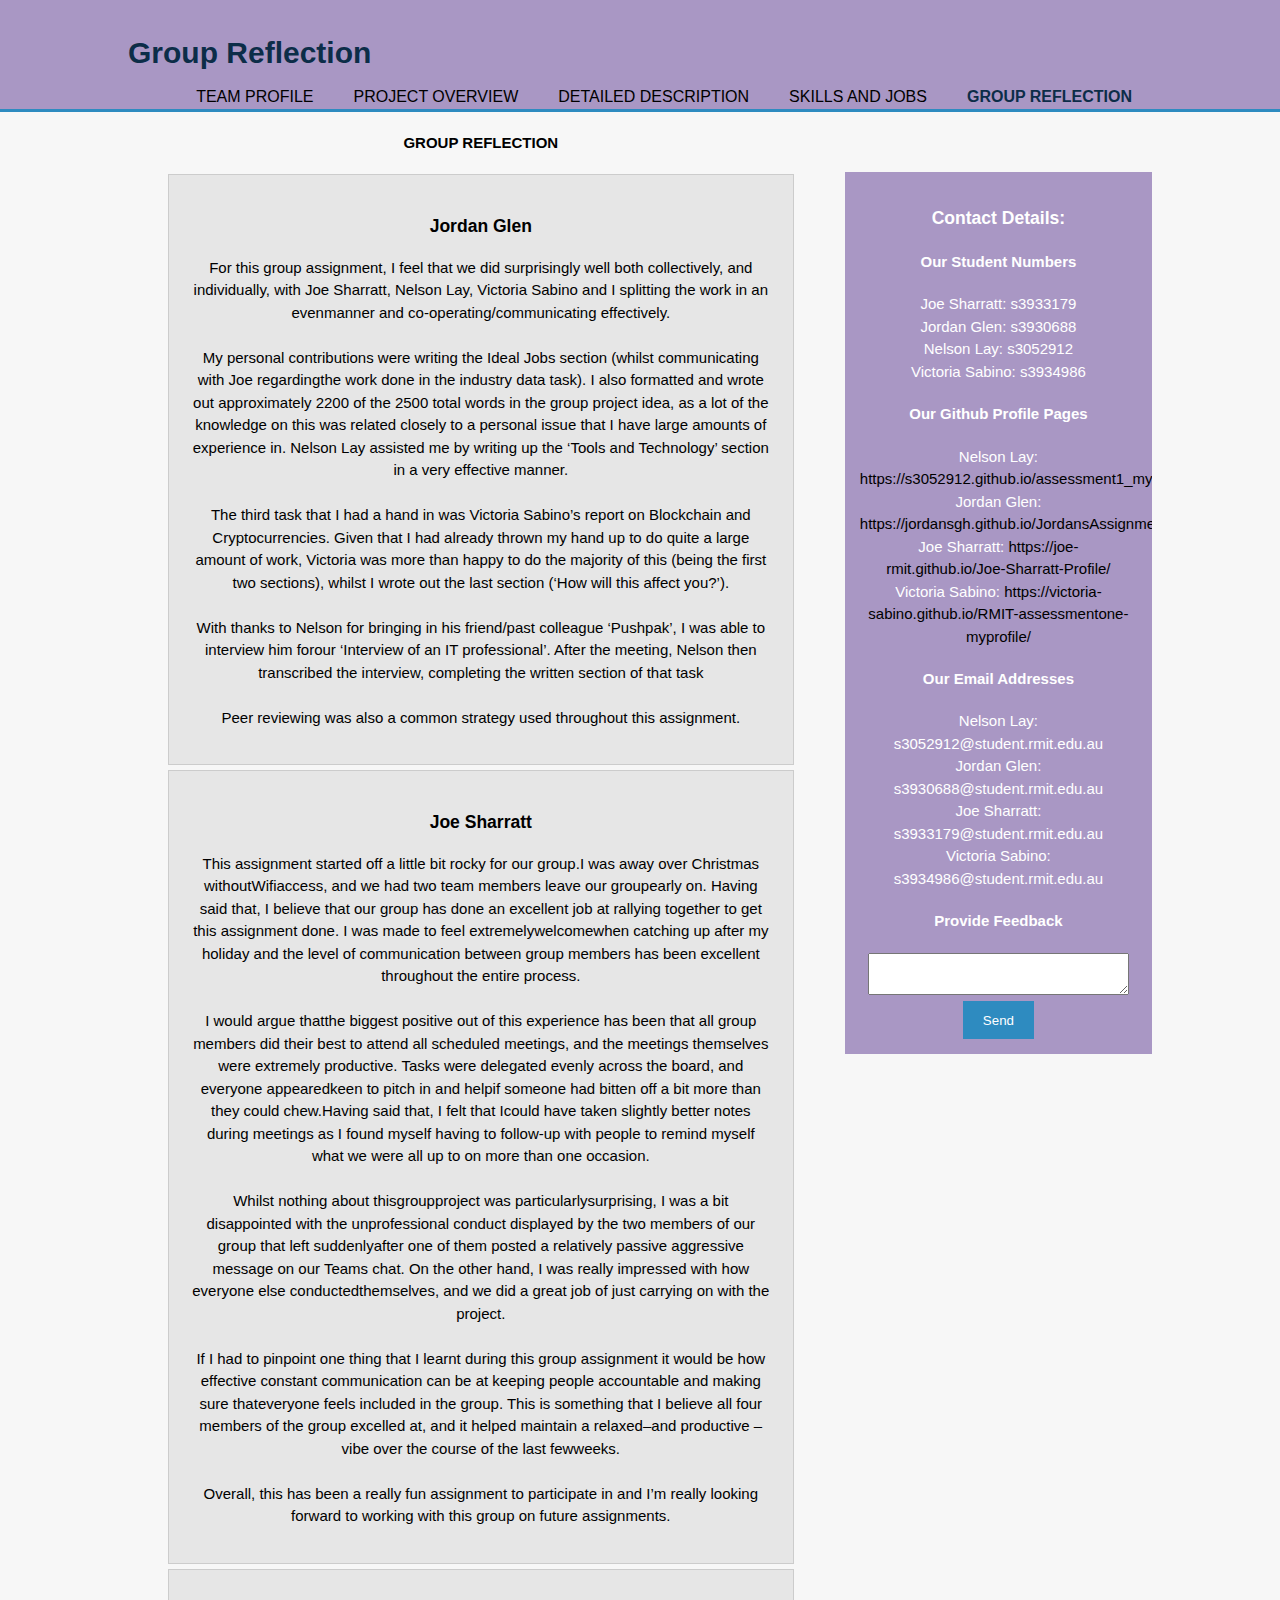
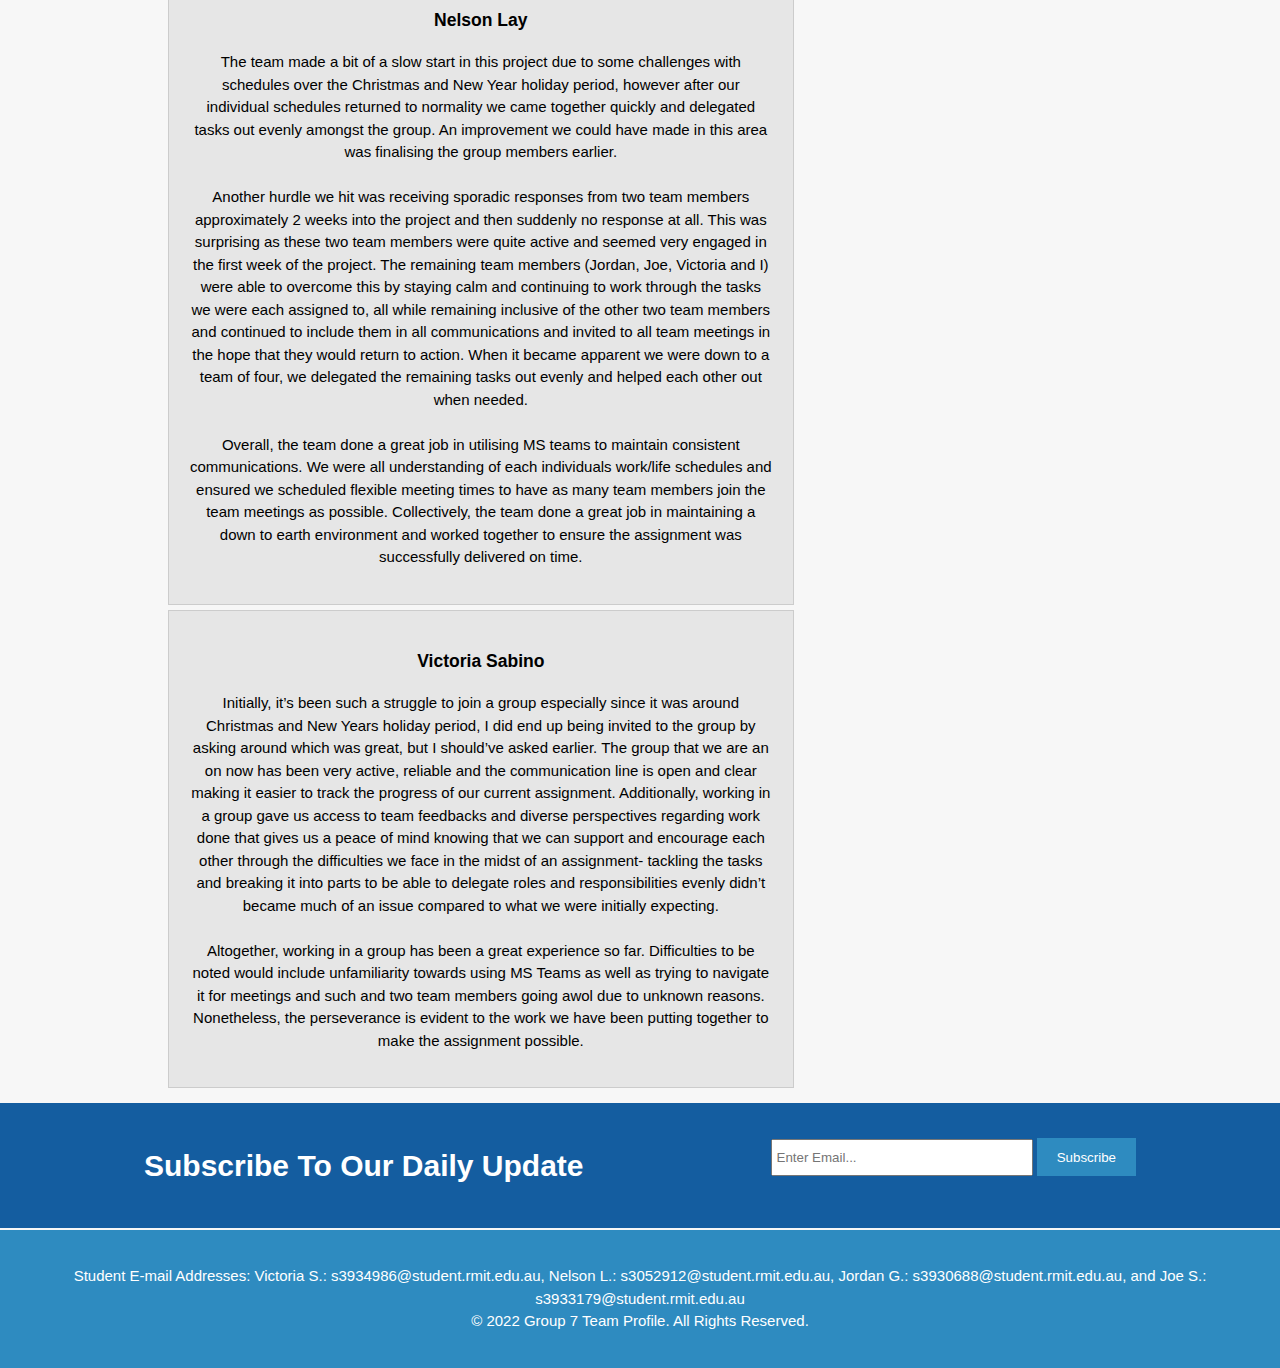
<file: group_reflection.html>
<!DOCTYPE html>
<html>
  <head>
    <meta charset="utf-8">
    <meta name="viewport" content="width=device-width">
    <meta name="description" content="my profile">
    <meta name="keywords" content="team profile, background information, ideal job, industry data">
    <meta name="author" content="Victoria Sabino, Joe Sharratt, Jordan Glen, Nelson Lay">
    <title>  GERD Health & Fitness - Group Reflection </title>
    <link rel="stylesheet" href="style.css">
  </head>
  <body>
    <header>
      <div class="container">
        <div id="branding">
          <h1> <span class="highlight"> Group Reflection </span> </h1>
        </div>
        <nav>
          <ul>
            <li><a href="index.html">Team Profile</a></li>
            <li><a href="overview.html">Project Overview</a></li>
            <li><a href="detailed_description.html"> Detailed Description </a></li>
            <li><a href="skills_and_jobs.html"> Skills and Jobs </a></li>
            <li class="current"><a href="group_reflection.html"> Group Reflection </a></li>
          </ul>
      </div>
    </header>

    <section id="main">
      <div class="container">
        <article id="main-col">
          <ul id="testresults">
            <h4> <b> GROUP REFLECTION </b> </h4>
            <li>
              <h3> Jordan Glen </h3>
              <p> For  this  group  assignment,  I  feel  that  we  did  surprisingly  well  both  collectively,  and individually, with Joe Sharratt, Nelson Lay, Victoria Sabino and I splitting the work in an evenmanner and co-operating/communicating effectively. <br><br>
                My personal contributions were writing the Ideal Jobs section (whilst communicating with Joe regardingthe  work  done  in  the  industry  data  task).  I  also  formatted  and  wrote  out approximately 2200 of the 2500 total words in the group project idea, as a lot of the knowledge on this was related closely to a personal issue that I have large amounts of experience in. Nelson Lay assisted me by writing up the ‘Tools and Technology’ section in a very effective manner. <br><br>
                The  third  task  that  I  had  a  hand  in  was  Victoria  Sabino’s  report  on  Blockchain  and Cryptocurrencies. Given that I had already thrown my hand up to do quite a large amount of work, Victoria was more than happy to do the majority of this (being the first two sections), whilst I wrote out the last section (‘How will this affect you?’). <br><br>
                With  thanks  to  Nelson  for  bringing  in  his  friend/past  colleague  ‘Pushpak’,  I  was  able  to interview  him  forour  ‘Interview  of  an  IT  professional’.  After  the  meeting,  Nelson  then transcribed the interview, completing the written section of that task <br><br>
                Peer reviewing was also a common strategy used throughout this assignment.
              </p>
            </li>
            <li>
              <h3> Joe Sharratt </h3>
              <p> This assignment started off a little bit rocky for our group.I was away over Christmas withoutWifiaccess, and we had two team members leave our groupearly on. Having said that, I believe that our group has done an excellent job at rallying together to get this assignment done. I was made to feel extremelywelcomewhen catching up after my holiday and the level of communication between group members has been excellent throughout the entire process. <br><br>
                  I would argue thatthe biggest positive out of this experience has been that all group members did their best to attend all scheduled meetings, and the meetings themselves were extremely productive. Tasks were delegated evenly across the board, and everyone appearedkeen to pitch in and helpif someone had bitten off a bit more than they could chew.Having said that, I felt that Icould have taken slightly better notes during meetings as I found myself having to follow-up with people to remind myself what we were all up to on more than one occasion. <br><br>
                  Whilst nothing about thisgroupproject was particularlysurprising, I was a bit disappointed with the unprofessional conduct displayed by the two members of our group that left suddenlyafter one of them posted a relatively passive aggressive message on our Teams chat. On the other hand, I was really impressed with how everyone else conductedthemselves, and we did a great job of just carrying on with the project. <br><br>
                  If I had to pinpoint one thing that I learnt during this group assignment it would be how effective constant communication can be at keeping people accountable and making sure thateveryone feels included in the group. This is something that I believe all four members of the group excelled at, and it helped maintain a relaxed–and productive –vibe over the course of the last fewweeks. <br><br>
                  Overall, this has been a really fun assignment to participate in and I’m really looking forward to working with this group on future assignments.
              </p>
            </li>
            <li>
              <h3> Nelson Lay </h3>
              <p>The team made a bit of a slow start in this project due to some challenges with schedules over the Christmas and New Year holiday period, however after our individual schedules returned to normality we came together quickly and delegated tasks out evenly amongst the group. An improvement we could have made in this area was finalising the group members earlier. <br><br>
                Another hurdle we hit was receiving sporadic responses from two team members approximately 2 weeks into the project and then suddenly no response at all. This was surprising as these two team members were quite active and seemed very engaged in the first week of the project. The remaining team members (Jordan, Joe, Victoria and I) were able to overcome this by staying calm and continuing to work through the tasks we were each assigned to, all while remaining inclusive of the other two team members and continued to include them in all communications and invited to all team meetings in the hope that they would return to action. When it became apparent we were down to a team of four, we delegated the remaining tasks out evenly and helped each other out when needed. <br><br>
                Overall, the team done a great job in utilising MS teams to maintain consistent communications. We were all understanding of each individuals work/life schedules and ensured we scheduled flexible meeting times to have as many team members join the team meetings as possible. Collectively, the team done a great job in maintaining a down to earth environment and worked together to ensure the assignment was successfully delivered on time.
              </p>
            </li>
            <li>
              <h3> Victoria Sabino </h3>
              <p>Initially, it’s been such a struggle to join a group especially since it was around Christmas and New Years holiday period, I did end up being invited to the group by asking around which was great, but I should’ve asked earlier. The group that we are an on now has been very active, reliable and the communication line is open and clear making it easier to track the progress of our current assignment. Additionally, working in a group gave us access to team feedbacks and diverse perspectives regarding work done that gives us a peace of mind knowing that we can support and encourage each other through the difficulties we face in the midst of an assignment- tackling the tasks and breaking it into parts to be able to delegate roles and responsibilities evenly didn’t became much of an issue compared to what we were initially expecting. <br><br>
                Altogether, working in a group has been a great experience so far. Difficulties to be noted would include unfamiliarity towards using MS Teams as well as trying to navigate it for meetings and such and two team members going awol due to unknown reasons. Nonetheless, the perseverance is evident to the work we have been putting together to make the assignment possible.
              </p>
            </li>
          </ul>

        </article>

        <aside id="sidebar">
          <div class="dark">
          <h3> Contact Details: </h3>
          <form class="finalresults">
          <h4> Our Student Numbers </h4>
            <p> Joe Sharratt: s3933179 <br> Jordan Glen: s3930688 <br> Nelson Lay: s3052912 <br> Victoria Sabino: s3934986
            </p>
          <h4> Our Github Profile Pages </h4>
            <p style="color:white;"> Nelson Lay: <a href="https://s3052912.github.io/assessment1_myprofile/index.html" target="_blank"> https://s3052912.github.io/assessment1_myprofile/index.html </a> <br>
              Jordan Glen: <a href="https://jordansgh.github.io/JordansAssignment1/" target="_blank"> https://jordansgh.github.io/JordansAssignment1/ </a> <br>
              Joe Sharratt: <a href="https://joe-rmit.github.io/Joe-Sharratt-Profile/" target="_blank"> https://joe-rmit.github.io/Joe-Sharratt-Profile/ </a> <br>
              Victoria Sabino: <a href="https://victoria-sabino.github.io/RMIT-assessmentone-myprofile/" target="_blank"> https://victoria-sabino.github.io/RMIT-assessmentone-myprofile/ </a> <br>
            </p>
          <h4> Our Email Addresses </h4>
          <p> Nelson Lay: s3052912@student.rmit.edu.au <br>
            Jordan Glen: s3930688@student.rmit.edu.au <br>
            Joe Sharratt: s3933179@student.rmit.edu.au <br>
            Victoria Sabino: s3934986@student.rmit.edu.au <br>
          </p>
          <div>
            <label> <h4> Provide Feedback </h4> </label>
            <textarea placeholder="Feedback"> </textarea>
          </div>
          <button class="button_1" type="submit"> Send </button>
        </form>


      </div>
    </section>

    <section id="newsletter">
      <div class="container">
        <h1> Subscribe To Our Daily Update </h1>
        <form>
          <input type="email" placeholder="Enter Email...">
          <button type="submit" class="button_1"> Subscribe </button>
        </form>
      </div>
    </section>

  <footer>
    <p> Student E-mail Addresses: Victoria S.: s3934986@student.rmit.edu.au, Nelson L.: s3052912@student.rmit.edu.au, Jordan G.: s3930688@student.rmit.edu.au, and Joe S.: s3933179@student.rmit.edu.au <br>
      &copy; 2022 Group 7 Team Profile. All Rights Reserved.
    </p>
  </footer>

  </body>
</html>
</file>
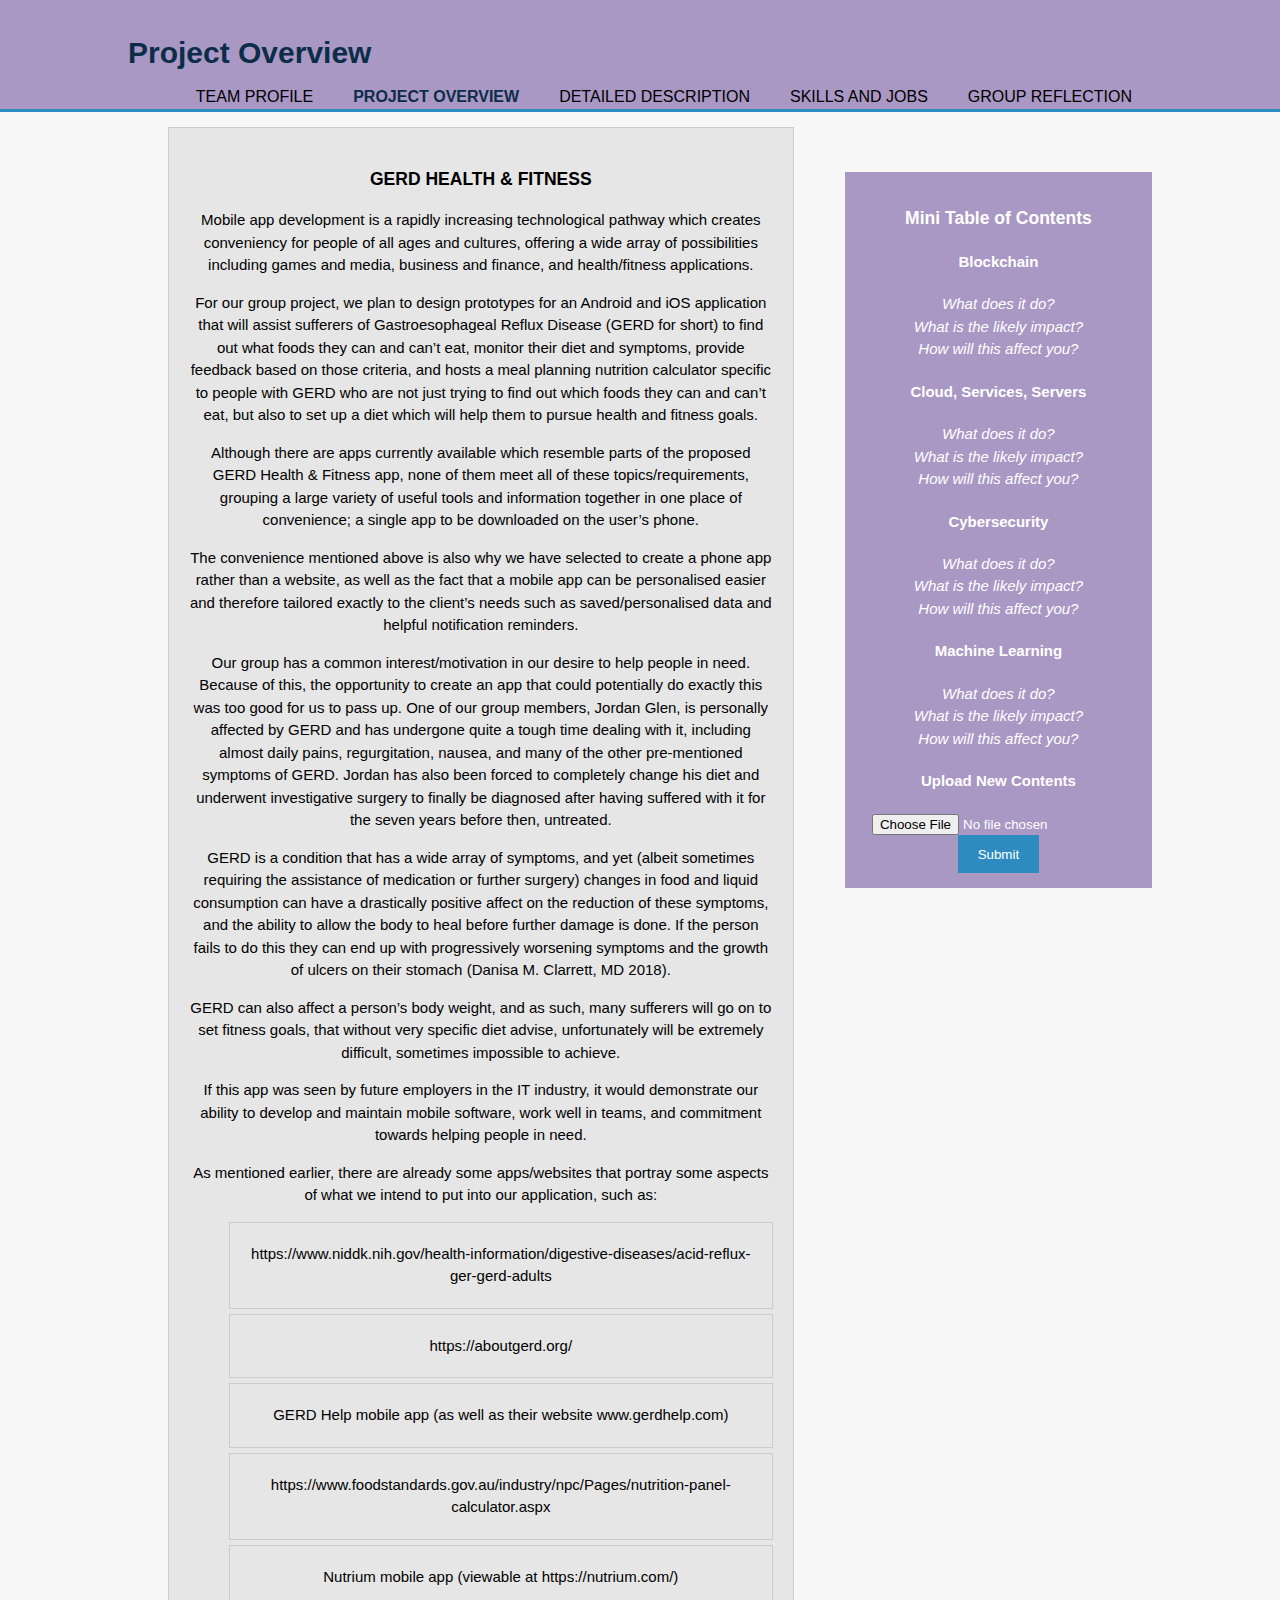
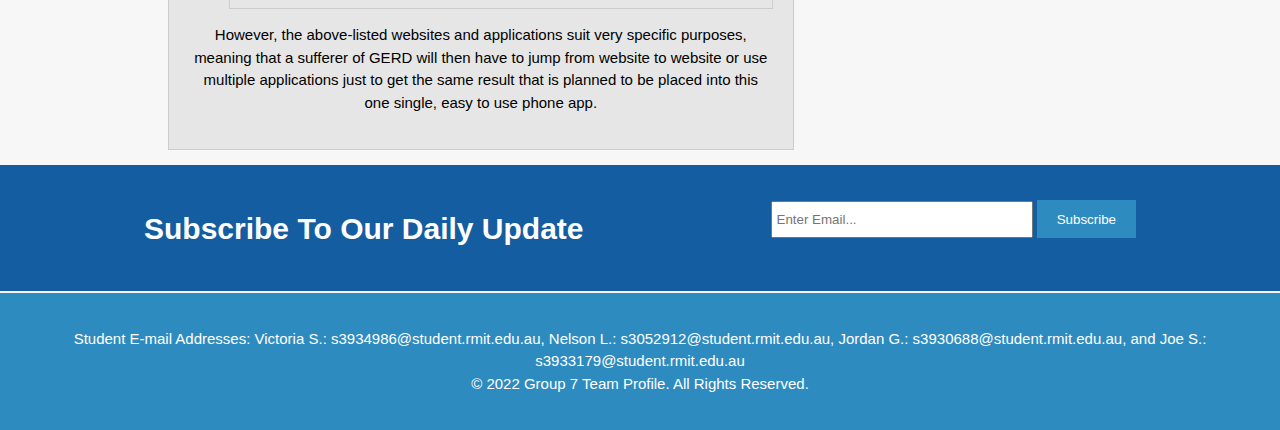
<file: overview.html>
<!DOCTYPE html>
<html>
  <head>
    <meta charset="utf-8">
    <meta name="viewport" content="width=device-width">
    <meta name="description" content="our profile">
    <meta name="keywords" content="team profile, background information, ideal jobs, industry data">
    <meta name="author" content="Victoria Sabino, Joe Sharratt, Jordan Glen, Nelson Lay">
    <html>
      <head>
        <meta charset="utf-8">
        <meta name="viewport" content="width=device-width">
        <meta name="description" content="our profile">
        <meta name="keywords" content="team profile, background information, ideal jobs, industry data">
        <meta name="author" content="Victoria Sabino, Joe Sharratt, Jordan Glen, Nelson Lay">
        <title>  GERD Health & Fitness - Project Overview </title>
        <link rel="stylesheet" href="style.css">
      </head>
      <body>
        <header>
          <div class="container">
            <div id="branding">
              <h1> <span class="highlight"> Project Overview </span> </h1>
            </div>
            <nav>
              <ul>
                <li><a href="index.html">Team Profile</a></li>
                <li class="current"><a href="overview.html">Project Overview</a></li>
                <li><a href="detailed_description.html"> Detailed Description </a></li>
                <li><a href="skills_and_jobs.html"> Skills and Jobs </a></li>
                <li><a href="group_reflection.html"> Group Reflection </a></li>
              </ul>
          </div>
        </header>

        <section id="main">
          <div class="container">
            <article id="main-col">
              <ul id="testresults">
                <li>
                  <h3> GERD HEALTH & FITNESS </h3>
                  <!-- <h4> <i> WHAT DOES IT DO? </i> </h4> -->
                  <p>Mobile app development is a rapidly increasing technological pathway which creates conveniency for people of all ages and cultures, offering a wide array of possibilities including
                    games and media, business and finance, and health/fitness applications. </p>
                  <!-- <figure>
                  <img src="howblockchain works.webp" alt="How Blockchain Works" style="width:700px;height:300px;">
                  <figcaption> &copy; Investopedia, 2022 </figcaption>
                  </figure> -->
                  <p>For our group project, we plan to design prototypes for an Android and iOS application that will assist sufferers of Gastroesophageal Reflux Disease (GERD for short) to find
                    out what foods they can and can’t eat, monitor their diet and symptoms, provide feedback based on those criteria, and hosts a meal planning nutrition calculator specific to
                    people with GERD who are not just trying to find out which foods they can and can’t eat, but also to set up a diet which will help them to pursue health and fitness goals.  </p>
                  <!-- <figure>
                  <img src="blockchainpotentialapplications.webp" alt="Blockchain Potential Applications" style="width:700px;height:300px;">
                  <figcaption> &copy; Investopedia, 2022 </figcaption>
                  </figure> -->
                  <p>Although there are apps currently available which resemble parts of the proposed GERD Health & Fitness app, none of them meet all of these topics/requirements, grouping
                    a large variety of useful tools and information together in one place of convenience; a single app to be downloaded on the user’s phone. </p>
                  <!-- <figure>
                  <img src="blockchainbenefits.webp" alt="Blockchain Benefits" style="width:700px;height:300px;">
                  <figcaption> &copy; Investopedia, 2022 </figcaption>
                  </figure> -->
                  <p> The convenience mentioned above is also why we have selected to create a phone app rather than a website, as well as the fact that a mobile app can be
                    personalised easier and therefore tailored exactly to the client’s needs such as saved/personalised data and helpful notification reminders.  </p>
                  <p> Our group has a common interest/motivation in our desire to help people in need. Because of this, the opportunity to create an app that could potentially do exactly
                    this was too good for us to pass up. One of our group members, Jordan Glen, is personally affected by GERD and has undergone quite a tough time dealing with it, including
                    almost daily pains, regurgitation, nausea, and many of the other pre-mentioned symptoms of GERD. Jordan has also been forced to completely change his diet and underwent
                    investigative surgery to finally be diagnosed after having suffered with it for the seven years before then, untreated.  </p>
                  <p>GERD is a condition that has a wide array of symptoms, and yet (albeit sometimes requiring the assistance of medication or further surgery) changes in food and liquid
                    consumption can have a drastically positive affect on the reduction of these symptoms, and the ability to allow the body to heal before further damage is done. If the
                    person fails to do this they can end up with progressively worsening symptoms and the growth of ulcers on their stomach (Danisa M. Clarrett, MD 2018).  </p>
                  <p> GERD can also affect a person’s body weight, and as such, many sufferers will go on to set fitness goals, that without very specific diet advise, unfortunately will be
                    extremely difficult, sometimes impossible to achieve.</p>
                  <p> If this app was seen by future employers in the IT industry, it would demonstrate our ability to develop and maintain mobile software, work well in teams, and commitment
                    towards helping people in need. </p>
                  <p> As mentioned earlier, there are already some apps/websites that portray some aspects of what we intend to put into our application, such as: </p>
                  <ul>
                    <li> https://www.niddk.nih.gov/health-information/digestive-diseases/acid-reflux-ger-gerd-adults  </li>
                    <li>  https://aboutgerd.org/  </li>
                    <li> GERD Help mobile app (as well as their website www.gerdhelp.com)  </li>
                    <li> https://www.foodstandards.gov.au/industry/npc/Pages/nutrition-panel-calculator.aspx </li>
                    <li> Nutrium mobile app (viewable at https://nutrium.com/)  </li>
                  </ul>
                  <p>However, the above-listed websites and applications suit very specific purposes, meaning that a sufferer of GERD will then have to jump from website to website
                    or use multiple applications just to get the same result that is planned to be placed into this one single, easy to use phone app. </p>


                  <!-- <h4> <i> WHAT IS THE LIKELY IMPACT? </i> </h4>
                  <p> For  an  overview  of  Blockchain  and  Cryptocurrency,  it  all  leads  to  complete  accessibility, transparency, and trust, be it applied to government, non-governmental organizations (NGOs), banks,  private  enterprises,  or  businesses.  Blockchain  is  an  enormous  database  that  is completely decentralized and runs on trust-based peer-2-peer network-meaning, no person or entity can control and/or manipulate it. It’s major selling point is openness, growth in cost and popularity,  and  its  irrefutable  record  keeping,  which  in  turn  radically  lowers  the  “cost  of trust.” <br><br>
                      For example, a recent report from the Guardian Seascape analysis found40% of fishbought in restaurants, markets, and from fishmongers around the world were mislabelled and, in some cases, contained traces of pig. There was no transparent supply chain. Imagine if blockchain tracked boats, catches, markets, and delivery? Due to this rising concerns, IBMhas partnered up  with  several  big  players  in  the  food  industry,using  blockchain  to  provide  a transparent supply  chain  for  produce.  This  builds  brand  trust,  and  people  can  check  if  labelling  and packaging are truthful. People can track every step of the supply chain and check, for instance, what pesticides were used, if it’s local food, and where it grew (Terrapass, 2021). <br><br>
                      Since the implementation of Cryptocurrency has been apparent to the public it cannot be denied that it made a huge impact in our economy and environment. It provides many incentives such as fostering trust within the market like never before because of its autonomy and conveniency; from a more inclusive and secured financial system to its market availability 24/7. However, the amount of energy consumed by cryptocurrency mining is likely to increase over time, as user  adoption  of  crypto  increases  and  mining  efficiency  decreases  it  raises  environmental concerns to countries that must burn fossil fuels in order to generate electricity (Reiff, 2021). <br><br>
                      Nonetheless, Blockchain and Cryptocurrency has an inevitable massive potential considering its current momentum in the global and digitalized modern market, as it helps create a more technologically  advanced  future,  replace  the  traditional  way  of  making  and  processing transactions,  and  more  importantly,  shape  our  way  of  thinking  in  more  ways  that  we  could imagine.
                  </p>
                  <h4> <i> HOW WILL THIS AFFECT YOU? </i> </h4>
                  <p> Firstly, I would like to rephrase this question from ‘How will this affect you?’ to ‘How canthis affect you?’. Simply put, cryptocurrencies mostly affect the people who trade in them and the black market. They also create several issues that make cryptocurrency disliked by government departments  (such  as  regulation  difficulties,  tax  evasion,  black  market  trading,  openness  to volatility/market manipulation and scams), thus encouraging further and further regulations on their purchase and sales (TopBrokers, 2017). <br><br>
                      With that said, those who are capable traders (market ‘sharks’) have the opportunity to make quite a substantial income from their trade. One of our group's members, Jordan Glen, used to trade in cryptocurrencies for a living before moving on into other life ventures and keeping it as a hobby. In his words “todays’ Bitcoin market has grown to a size where more than doubling your investment is unlikely (in opposed to the famed history of over 1000% profits etc which were  known  to  make  millionaires),  and  whilst  there  are  smaller  markets  where  investing  in start-ups for example, still have the potential to make colossal amounts of money, they also have some of the greatest risk associated in the world of investments. Coming with many risks, if you don’t know what you’re doing, prepare to lose a large amount of money. It is very much a  world  of  the  rich  getting  rich  from  the  poor  not  knowing  how  to  effectively  manage  their funds. This is shown in fitting example from the activity of large banks and trading institutions joining the cryptocurrency market”. <br><br>
                      Blockchain on the other hand, is a revolutionary technology. People don’t necessarily realise this, but the use this technology is one that can affect (and greatly improve) not just those who invest  into  cryptocurrencies,  nor  the  businesses  that  benefit  from  it,  but  also  the  ‘everyday people’   who   wish   for   faster   and   more   efficient   healthcare   access,   greater   internet security/digital  profile  security,  with  even  the  possibility  enabled  for  online  voting  systems (Sharma, 2020). <br><br>
                      Other benefits of blockchain technologies include, but are not limited to decentralised social media  platforms,  immutable  digital  records  (used  for  contracts  or  signed  agreements/legal paperwork),    travel,    hospitality,    and    other    online    businesses,    and    further    online efficiency/reliability (Grybniak, 2021; Obijae, 2022). <br><br>
                      Meanwhile,  the  benefit  of  the  evolution  of cryptocurrencies  includes  lower  fees,  faster settlements,  international  use,  and  pre-discussed  possible  benefits  from  trading.  Again,  the cryptocurrencies side mainly affects those who participate in it (Cher, 2019).
                  </p>
                </li>
                <li>
                  <h3> CLOUD, SERVICES, SERVERS </h3>
                  <h4> <i> WHAT DOES IT DO? </i> </h4>
                  <p> The  current  state  of  Cloud  Services  show  that  enterprises  are  continuing  to  embrace  cloud strategies  and  move  away  from  traditional  on-premises  services,  “citing  the  higher-than-expected cloud usage was attributed to the COVID-19 pandemic restrictions throughout 2020” (Luxner 2022), which saw a large global shift towards remote working. Cloud-based services were  a  critical  part  of  ensuring  businesses  were  able  to  quickly  adapt  to  the  changing  work environment on a global level. The current state of the technology provides reliable and secure access to IT resources over the internet. Some examples of this are Email Services, File Storage and  Sharing,  ERP  systems,  CRM  systems,  Project  Management  systems,  Messaging  and Communication services. Many of these services are also easily accessible from a smartphone device. From a consumer perspective, Cloud Services are continuing to seamlessly intertwine with our daily lives such as social media, Messaging and Communication services, Audio and Video streaming services. <br><br>
                      In the next 3 years, we are likely to see continued adoption of cloud services in our professional and personal lives and impact it to the point where it becomes almost a necessity in our daily lives. There are two key areas of development in the next few years, firstly to extend the reach of  Cloud  Services  to  a  wider  population  with  improved  Internet  access,  and  secondly  with advancements  in  Edge  Computing  we  will  see  scalability  to  meet  growing  demands  of  new technology and applications on the Cloud, particularly in the field of IoT (Internet of Things). <br><br>
                      Cloud Services will become more accessible with advancements in Internet Access to a larger global  population.  Traditional  cable  internet  connections  require  a  trunk  of  underground network cables, meaning many larger rural areas and low-income nations don’t have access to cost effective high-speed internet which is required for access to many of the Cloud services. It is currently estimated that half of the world's population does not have access to the Internet. With  developments  in  low  earth  orbit  satellites  aiming  to  provide  Internet  access  through projects such as Starlink, we will see Internet access become more readily available to even the most remote locations and deliver Cloud Service solutionsto a wider population.  <br><br>
                      Advancements  in  the  Internet  of  Things  (IoT)  field  will  see  newer  technologies  developed directly into Cloud Services. The continued development of more IoT applications and services will  become  vital  for  our  everyday  lives.  According  to  Innovecs  “The  total  number  of  IoT connected devices over the globe is predicted to be more than 75 billion by 2025.” (The Future of Cloud Computing: Benefits and Trends, 2022). As IoT devices become more advanced and increasingly relied upon, this places a higher burden on bandwidth, performance and latency expectations  on  the  Cloud  Services  these  devices  connect  to.  This  is  driving  the  concept  of Edge Computing.  <br><br>
                      Developments in Edge Computing will bring information processing and data storage closer to the source of the data (IoT devices) will help alleviate performance issues. Edge Computing brings “applications closer to data sources such as IoT devices or local servers. This proximity to  data  at  its  source  can  deliver  strong  business  benefits:  faster  insights,  improved  response times and better bandwidth availability.” (What Is Edge Computing, 2022). An example use case  for  Edge  Computing  would  be  in  self-driving  cars,  where  real-time  data  processing  is critical. If the car had to send data to the cloud to be processed and wait for a response to be received, it would be far too slow to prevent many fatal accidents. Edge Computing will process and maintain time-critical data directly in the car with little or no network latency, providing fast enough responses to prevent many accidents. The Edge Computing device will then only send and receive non time-critical data to the cloud, this leads to a reduction in the amount of data  travelling  over  the  network  and  reduced  cloud  storage,  which  in  turn,  increases  data security and lowers the cost of bandwidth.
                  </p>
                  <h4> <i> WHAT IS THE LIKELY IMPACT? </i> </h4>
                  <p> There is likely to be a substantial economic impact with improvements in Internetaccess to remote regions and low-income nations. It will provide this population with the ability to access cloud services that many of us currently take for granted and use on a daily basis such as online banking, e-learning, government, and healthcare services. These regions would also have the opportunity to earn an income by offering products or services online, or simply getting access to education through online resources to increase their chances of attaining future employment. With an online presence, this could lead to new jobs in previously offline regions as it provides these regions with the ability to create new online business or expand existing businesses with an online presence. While I don’t believe this will make any current technologies redundant, it will increase the level of competition with current Internet Service Providers which should lead to a reduction in the cost of Internet access and further increase the level of accessibility. <br><br>
                      Edge  Computing  will  allow  the  rapid  development  ofIoT  devices  to  continue,  particularly devices that have a critical requirement on extremely low to no network latency. We are likely to  see  more  IoT  devices  seamlessly  intertwined  within  all  of  our  daily  lives.  With  the  Edge Computing market “growing rapidly at a CAGR of over 30 percent and is expected to reach almost  USD  7  billion  within  the  next  five  years.”  (Edge  Computing:  The  Next  Big  Thing,2018), this will inevitably create new jobs.As we continue to see more IoT devices developed this is likely to create new jobs as there will be an increased demand for technically skilled individuals.  On  the  contrary  if  existing  industries  or  manufacturers  don’t  begin  exploring adding smart functionality in their products or services, they run the risk of being replaced or made redundant if an equivalent IoT enabled device or service becomes available.
                  </p>
                  <h4> <i> HOW WILL THIS AFFECT YOU? </i> </h4>
                  <p> As we continue to see more applications and services created or move to theCloud and more enterprises and businesses embrace Cloud Services for their operational activities, it opens up the option of a remote workforce. This will increase the reliance on a reliable and fast Internet connection  as  we  will  undoubtedly  see  increases  in  data  traffic.  While  I  don’t  see  the improvements in Internet access via low earth orbit satellites affecting my daily life, nor the daily lives of my family and friends, I do however see some of the potentials that it does open up. Such as the opportunity to continue my current employment in a remote location and stay connected  with  family  and  friends  through  online  services  such  as  social  media  and  online communication  tools.  Locations  that  were  previously  not  accessible  through  traditional broadband infrastructure. <br><br>
                      As new IoT devices continue to be developed with the support of Edge Computing, it will start to affect all of our daily lives as we become more connected and reliant on these smart devices. One area where I see this already affecting my day-to-day life is with Smart Home type devices, currently with voice assistants, smart doorbells, smart cameras and smart lights, I am already starting  to  see  times  when  bandwidth  and  network  latency  are  an  issue  with  delays  in notifications for doorbellsand cameras. As the list of devices continues to grow with additional IoT devices, it is likely to raise more performance issues. Integrating Edge Computing with more IoT devices will be critical in ensuring our smart devices continue to work in a seamless manner.
                  </p>
                  </li>
                  <li>
                  <h3> CYBERSECURITY </h3>
                  <h4> <i> WHAT DOES IT DO? </i> </h4>
                  <p> The internet is a boundless network that connects computers and its millions of users around the  world.  Through  the  internet,  people  are  now  capable  of  sharing  unlimited  amount  of information and data as well as allowing us to clearly communicate in real-time from anywhere around the world that has access to internet connection which became an integral part of our everyday life. It has undeniably become the best source of a variety of information to keep up-to-date  with  the  newest  trends  and  latest  news  about  any  topics  you  can  possibly  think  of  a great source of entertainment for free or at a cheap cost, and of course, online shopping where it  allows  users  to  buy  and  sell  any  goods  and/or  services  in  just  a  few  click  of  the  mouse. However, with great opportunities and benefits comes with the inevitable disadvantages such as  privacy  exposure  and  public  humiliation,  fraudulent  activities,  viruses/malware,  online threatening or harassment, and many more. <br><br>
                      Due to the exposure that comes along with the excessive use of Internet, Cybersecurity was introduced  to  counter  digitalized  attacks  in  the  web  that  could  potentially  cause irreparable damage  that  is  detrimental  to  the  society.  Cybersecurity  refers  to  the  body  of  technologies, processes, and practices designed to protect networks, devices, programs, and data from attack, damage, or unauthorized access(De Groot, 2020)-a dedicated practice that is now used by a vast majority of individuals and corporations to provide a strict security posture against various malicious  attacks  that  aimto  destroy,  alter,  delete,  access,  or  extort  user’s  systems  or  an establishment’s sensitive and confidential information and data to be used in a harmful manner. Nonetheless, the expanding volume and sophistication of attack techniques and cyber attackers heightens the problem even further as well as continuously challenging the strategies being put against  it,  hence,  the  importance  of  cybersecurity  and  its  related  communities  continues  to strive and evolve as new technologies emerge, and as technology is used in new or different ways,  new  attack  avenues  are  developed  and  keeping  up  with  thesefrequent  changes  and advances in attacks, as well as updating practices to protect against them can be challenging which then leads to ensuring all elements of cybersecurity are continuously updated to protect against  potential  vulnerabilities  that  can  beespecially  difficult  for  smaller  organizations without the proper capable staff or in-house resources(Shea, et al., 2021). Additionally, there are numerous vendors and tools that offers a variety of security products and/or services. <br><br>
                      According to Tech Target, common security tools and systems include some of the following: <br>
                      •Identity   and   access   management (IAM): include   single   sign-on,   multifactor authentication, privileged user accounts, and user lifecycle management. <br>
                      •Firewalls:a gatekeeperthat helps monitor and protect you network to block unwanted traffic  and  serve  as  a  barrier  to  outsiders  trying  to  gain  unauthorized  access  to  your computer.<br>
                      •Endpoint protection: helps get rid of targeted attack and advanced persistent threats that anti-virus software’s can’t eliminate. <br>
                      •Antimalware: a  software  created  to  protect  information  and  data  that  runs  in  the background. <br>
                      •Intrusion   prevention/detection   systems   (IPS/IDS):a   technology   that   identifies suspicious  activities  that  will  either  detect  or  prevent  it  from  gaining  unauthorized access. <br>
                      •Data  loss  prevention  (DLP): a  practice  that  detects  and  prevents  data  exfiltration, breaches, or unwanted destruction of confidential and sensitivedata. <br>
                      •Endpoint detection and response: a security system that monitors the collection of data in real-time, which detects and investigate suspicious activities. <br>
                      •Security information and event management (SIEM): a software that offers real-time analysis and track records of security alerts and activities generated from applications and network hardware. <br>
                      •Encryption tools: software’s that ensures privacy regarding personal date. For example, VeraCrypt, BitLocker, WhatsApp, Encrpyto, and many more <br>
                      •Vulnerability  scanners:a  critical  security  practice  that  organizations  use  to  detect potential threats and weaknesses. For example, beSECURE, Acunetix, Frontline, and many more.  <br>
                      •Virtual private networks (VPNs):a private connection that is encrypted by disguising your  online  identity  which  makes  it  difficult  for  third-parties  to  track  and  steal  and individuals’ data online.  <br>
                      •Cloud workload protectionplatform (CWPP):a workload-centric solution that protect workloads in any modern environment across multiple providers. <br>
                      •Cloud   access   security   broker   (CASB):a   cloud-hosted   software   that   allows organizations to use the cloud safely while guarding confidential and sensitive data.<br><br>
                      And  well-known  cybersecurity  vendors  include  Check  Point,  Cisco,  Code42,  CrowdStrike, FireEye, Fortinet, IBM, Imperva, KnowBe4, McAfee, Microsoft, Palo Alto Networks, Rapid7, Splunk, Symantec, Trend Micro and Trustwave(Shea, et al., 2021).
                    </p>
                    <h4> <i> WHAT IS THE LIKELY IMPACT? </i> </h4>
                    <p> Society  has  been  more  reliant  than  ever  to  technology  which  causes  the  importance  of Cybersecurity  to  soar  in  such  great  lengths-it  made  a  huge  impact  on  societies  businesses, healthcare, human rights, and the whole economy. Given the intrinsic nature of cybercrimes, consumers  now  have  high  expectations  regarding  rapid  innovation  of  security  measures. Considering   the   fact   that   facing   difficulties   when   it   comes   to   detecting   threats,   all organizations, regardless of their size, has now been adamant in implementing proper training to all staffs to combat cyber threats in its early stages to further mitigate any form of damages from  small  data  breaches  to  large  ones  as  human  error  is  the  most  common  reason  for  data breach  incidents.  Additionally,  the  average  cost  of  security  breach  does  not  come  cheap, therefore  it  can  be  assumed  that  the  cost  of  simply  just  protecting  a  business  with  any cybersecurity form can be expensive, thereby in return, ensures the safety of the businesses’ data and customers’ reliability also increases, implicating that there is also a financial impact as there is a social impact. <br><br>
                        As most of us are sleeping, cyber threat continues to grow and new forms and techniques of cyber-attacks  has  emerged-therefore,  individuals  with  hardware  and  software  skills  and cybersecurity  awareness  are  in  demand.  A  call  for  IT  professionals  and  specialists,  such  as security engineers, data protection officer, security analysts, chief information securityofficer, penetration testers, threat hunters, cryptographers and security administrators, andmany more is  now  needed  to  fulfill  security  roles  to  oversee  IT  security  department’s  operations, implement security programs, execute and apply high quality control in an IT infrastructure, test  multiple  security  systems,  networks  and  applications,  and  uncover  vulnerabilities  and attacks to mitigate potential damages that could compromise a businesses’ integrity. However, another challenge is the shortage of qualified cybersecurity personnel. Nonetheless, it can also be considered a great opportunity for many individuals as it creates job opportunities which can lead to a stable career that is guaranteed to not be replaceable anytime soon.
                    </p>
                    <h4> <i> HOW WILL THIS AFFECT YOU? </i> </h4>
                    <p> In this fast-paced, digital age, technology has become crucial and integrated inour everyday lives,  nearly  everything  we  do  has  a  connection  to  a  computer  and  the  internet  making  us heavily dependent on it, as well as leaving us vulnerable to some risk if not used with proper caution and awareness of what it can do to harm us. It hasundeniably affected our everyday life  immensely  in  a  good  way-it  helped  us  communicate  easily  anywhere  from  around  the world,  provide  great  source  of  entertainment,  give  easy  access  to  banking,  shopping, transportation,  and  even  check  our  medical  prescriptions  and  histories  which  made  our everyday  life  way  too  easier  than  it  was  before.  Contrariwise,  one  of  the  most  common misconceptions related to Cybersecurity is the fact that hackers only go after big companies as it  is  not  the  case  because  size  doesn’t  matter.  As  any  individual  is  attractive  to  hackers regardless of their race, gender, age, and/or religion as long as the said individual has a login detail, takes card payments, data of clients, or even just phone numbers and email addresses which includes nearly everyone in the world including you, your family, and your friends are vulnerable to cyber humiliation/bullying, identity theft, frauds, scams, and invasion of privacy. <br><br>
                        Nonetheless, there are countless of knowledge free, easy to use, and available from the internet when  it  comes  to  protecting  yourself.  You  can  always  start  with  creating  a  complex  high strength password by making it longer or by changing it frequently as well as adding double verification in order for a user to grant access. It isalso ideal to restrict yourself with clicking on malicious link or attachments send via email, links disguised as downloadable content which is a way for hackers to infiltrate a user’s system. By focusing on these behaviours and applying certain  practicesin  our  everyday  life,  it  will  become  a  strong  foundation  that  keeps  your precious data safe from harm’s way.
                    </p>
                    </li>
                    <li>
                    <h3> MACHINE LEARNING </h3>
                    <h4> <i> WHAT DOES IT DO? </i> </h4>
                    <p> Machine learning can be described as a “branch of artificial intelligence and computer science which focuses on the use of data and algorithms to imitate the way that humans learn, gradually improving  its  accuracy”  (IBM  Cloud  Education  2020).  More  specifically,  machine  learning describes  any  technology  that  allows  any  computer  system  to  ‘learn’  or  improve  the predictability of its algorithms without human intervention by exposing a computer system to large, ever-evolving data sets (Expert.ai Team 2020). <br><br>
                        Machine  learning  appears  to  be  playing  an  ever-increasing  role  across  a  surprisingly  wide variety of sectors. For example, Marius (2020) points to a number of use-cases which rely on state-of-the-art   machine   learningmodels   including   ‘semantic   segmentation’,   ‘image classification’,  and  ‘object  detection’,  within  images.  These  three  technologies  allow  the sensors in modern self-driving vehicles to safely navigate complex road systems in high traffic. Marius  also  pointsto  machine-learning  as  being  the  backbone  behind  recent  technological advances in written-text analysis, allowing chatbots, spam filters, and automated social media moderation to perform with ever-increasing efficiency. Likewise, machine-learning continues to  play  an  integral  role  in  the  growth  of  online  content  delivery  and  e-commerce.  As  an example,  Spotify  uses  the  listening  data  of  its  roughly  two-hundred-and-forty-eight-million current subscribers to feed machine learning models that enable Spotify toprovide better artist, playlist, and podcast recommendations to its users in an attempt to provide a more engaging user experience and drive consumer loyalty (Spotify Engineering 2020). Machine learning is also playing a major role in the security and intelligence sector and has coincided with a rise in  what  is  known  as  ‘predictive  policing’.  In  this  scenario,  machine  learning  uses  historical datasets  to  provide  predictive  analysis  around  individuals  or  geospatial  areas  exhibiting  an increased probability of criminal activity (Meijer & Wessels 2019, p. 1032). <br><br>
                        According  to  experts,  machine  learning  technology  is  evolving  at  an  extremely  rapid  pace, making predicting its future extremely difficult. However, most machine learning practitioners point to the technology playing a pivotal role in the future of robotics, artificial intelligence, search-engine  optimisation,  increased  consumer  personalisation,  and  predictive  analysis (Slupski & Kurasinska 2021). Isaksson (2020) expands on this line of thinking, explaining that machine learning will benefit from the global adoption of 5G technology and the ‘internet of things’ by allowing machine learning technology to play a greater role in the development of smaller consumer products. <br><br>
                        At  the  other  end  of  the  spectrum,  some  experts  point  to  advances  in  quantum  computing  as being necessary before machine learning models can truly evolve. Thiyagarjan (2021) supports this argument by stating that “the introduction of quantum computing into machine learning would  metamorphose  the  domain  completely.  This  implies  that  in  a  tiny  split  moment, complicated issues that we may not have the capacity to tackle with conventional methods, and existing technologies may well be done so”. <br><br>
                        Finally, some machine learning practitioners believe that machine learning will likely become more automated in the coming years. As it stands, machine learning often requires significant human interaction when feeding data into a machine learning model, with critics arguing that machine learningmodels suffer from the fact that the product of a machine learning model will only  ever  be  as  good  as  the  data  it  is  based  on  (Scannell  2019,  p.  107).  With  this  in  mind, Zhydik (2021) believes that the future of machine learning will rely heavily on the increased automation of data-cleaning and processing, which will allow machine learning algorithms to run more efficiently in the future.
                    </p>
                    <h4> <i> WHAT IS THE LIKELY IMPACT? </i> </h4>
                    <p> There is significant debate about whether or not the future of machine learning will result in a net positive or negative for society as a whole. Critics of machine learning point to its role in the development of more advanced forms of robotics and artificial intelligence, which some commentators believe could cost millions of jobs in advanced economies. This line of thinking is  best  encapsulated  by  Semuels  (2020),  who  argues  that  advances  in  robotics  and  artificial intelligence  supported  by  machine  learning  models  could  endanger  millions  of  jobs  in  the United States as companies look to lower overheads as they recover from the economic fallout from the COVID-19 pandemic. Jain (2021) largely supports this notion as well, and highlights that  a  disproportionately  high  number  of  low-income  workers  will  be  impacted.  More specifically, it is likely that individuals working in food service and office support roles are most at risk. Likewise, Jain’s analysis suggests that workers located outside of major cities will be  placed  at  risk  unless  internet  and  data  transfer  infrastructure  is  provided  to  rural communities, allowing them to participate in an increasingly digital economy. <br><br>
                        However,  not  all  commentators  share  this  negative  outlook  as  many  believe  that  increased adoption  of  machine  learning  technology  will  coincide  with  a  rise  in  vacancies  for  jobs  in Information Technology disciplines such as data science, software engineering, and robotics (Gupta  2021).  Further,  it  can  be  argued that  many  sectors  will  benefit  significantly  through machine learning, allowing existing practitioners to work more efficiently and provide a much more personalised service to consumers. One such sector likely to be impacted in this way is healthcare,  where  machine  learning  can  use  patient  data  to  play  a  pivotal  role  in  patient treatment, predictive diagnosis, and epidemic control (SPD Group 2022).
                    </p>
                    <h4> <i> HOW WILL THIS AFFECT YOU? </i> </h4>
                    <p> Machine learning is somewhat of a paradox in that it is more than likely that it will continue to play  an  ever-increasing  role  in  our  lives,  while  staying  almost  invisible  in  nature.  In  more noticeable  ways,  machine  learning  algorithms  used  by  online  retailers  such  as  eBay  and Amazon, as well as content providers such as Netflix andSpotify will continue to improve. In turn, these retailers and service providers will be able to better predict our interests and can provide increasingly curated content. Likewise, as noted above, machine learning has a huge role  to  play  in  sectors  as  healthcare,  where  the  benefits  of  accurate  predictive  analysis  will undoubtedly result in a net positive for society. <br><br>
                        While advances in content curation and healthcare technology are well-intentioned, there is the potential for an overreliance on machine learning to have significant, negative consequences. For example, in an analysis on machine learning’s potential impact on security and policing practices, Scannell (2019, pp. 107-117) argues that while anecdotal evidence may suggest that machine learning is capable of removing human bias, this is unlikely to be the case in practice. Machine  learning  databases  rely  on  data  provided  by  human  beings,  as  a  result  the  datasets used in machine learning models will likely contain the same problematic biases that infiltrate human cognitive behaviour. Obviously, this can have dire consequences when talking about machine learning’s potential in the security sector, where already marginalised communities may have legitimate causes for concern. However, similar issues may creep into other sectors as  well.  Machine  learning  algorithms  have  the  potential  to  create  feedback  loops  whereby individuals are only served content or products that have been carefully modelled and selected by a computer system. An individual then interacts with these products and further validates the machine learning model, which then serves more of the same again. <br><br>
                        With this in mind, machine learning will undoubtedly play a major role in the near future within the Information Technology sector and has the enormous potential to provide a great deal of good to a great number of people. However, like all things, it must be used carefully and in moderation.
                    </p>
                    </li>
              </ul> -->

            </article>

            <aside id="sidebar">
              <div class="dark">
              <h3> Mini Table of Contents </h3>
              <form class="finalresults">
                <h4> Blockchain </h4>
                <p> <i> What does it do? <br>
                    What is the likely impact? <br>
                    How will this affect you? </i>
                </p>
                <h4> Cloud, Services, Servers </h4>
                <p> <i> What does it do? <br>
                    What is the likely impact? <br>
                    How will this affect you? </i>
                </p>
                <h4> Cybersecurity </h4>
                <p> <i> What does it do? <br>
                    What is the likely impact? <br>
                    How will this affect you? </i>
                </p>
                <h4> Machine Learning </h4>
                <p> <i> What does it do? <br>
                    What is the likely impact? <br>
                    How will this affect you? </i>
                </p>
                <div>
                  <label> <h4> Upload New Contents </h4> </label>
                  <form name="Choose File" method="" action="">
                    <input type="File" accept="application/pdf">
                  </form>
                </div>
                <button class="button_1" type="submit"> Submit </button>
                </form>


          </div>
        </section>

        <section id="newsletter">
          <div class="container">
            <h1> Subscribe To Our Daily Update </h1>
            <form>
              <input type="email" placeholder="Enter Email...">
              <button type="submit" class="button_1"> Subscribe </button>
            </form>
          </div>
        </section>

      <footer>
        <p> Student E-mail Addresses: Victoria S.: s3934986@student.rmit.edu.au, Nelson L.: s3052912@student.rmit.edu.au, Jordan G.: s3930688@student.rmit.edu.au, and Joe S.: s3933179@student.rmit.edu.au <br>
          &copy; 2022 Group 7 Team Profile. All Rights Reserved.
        </p>
      </footer>

      </body>
</file>
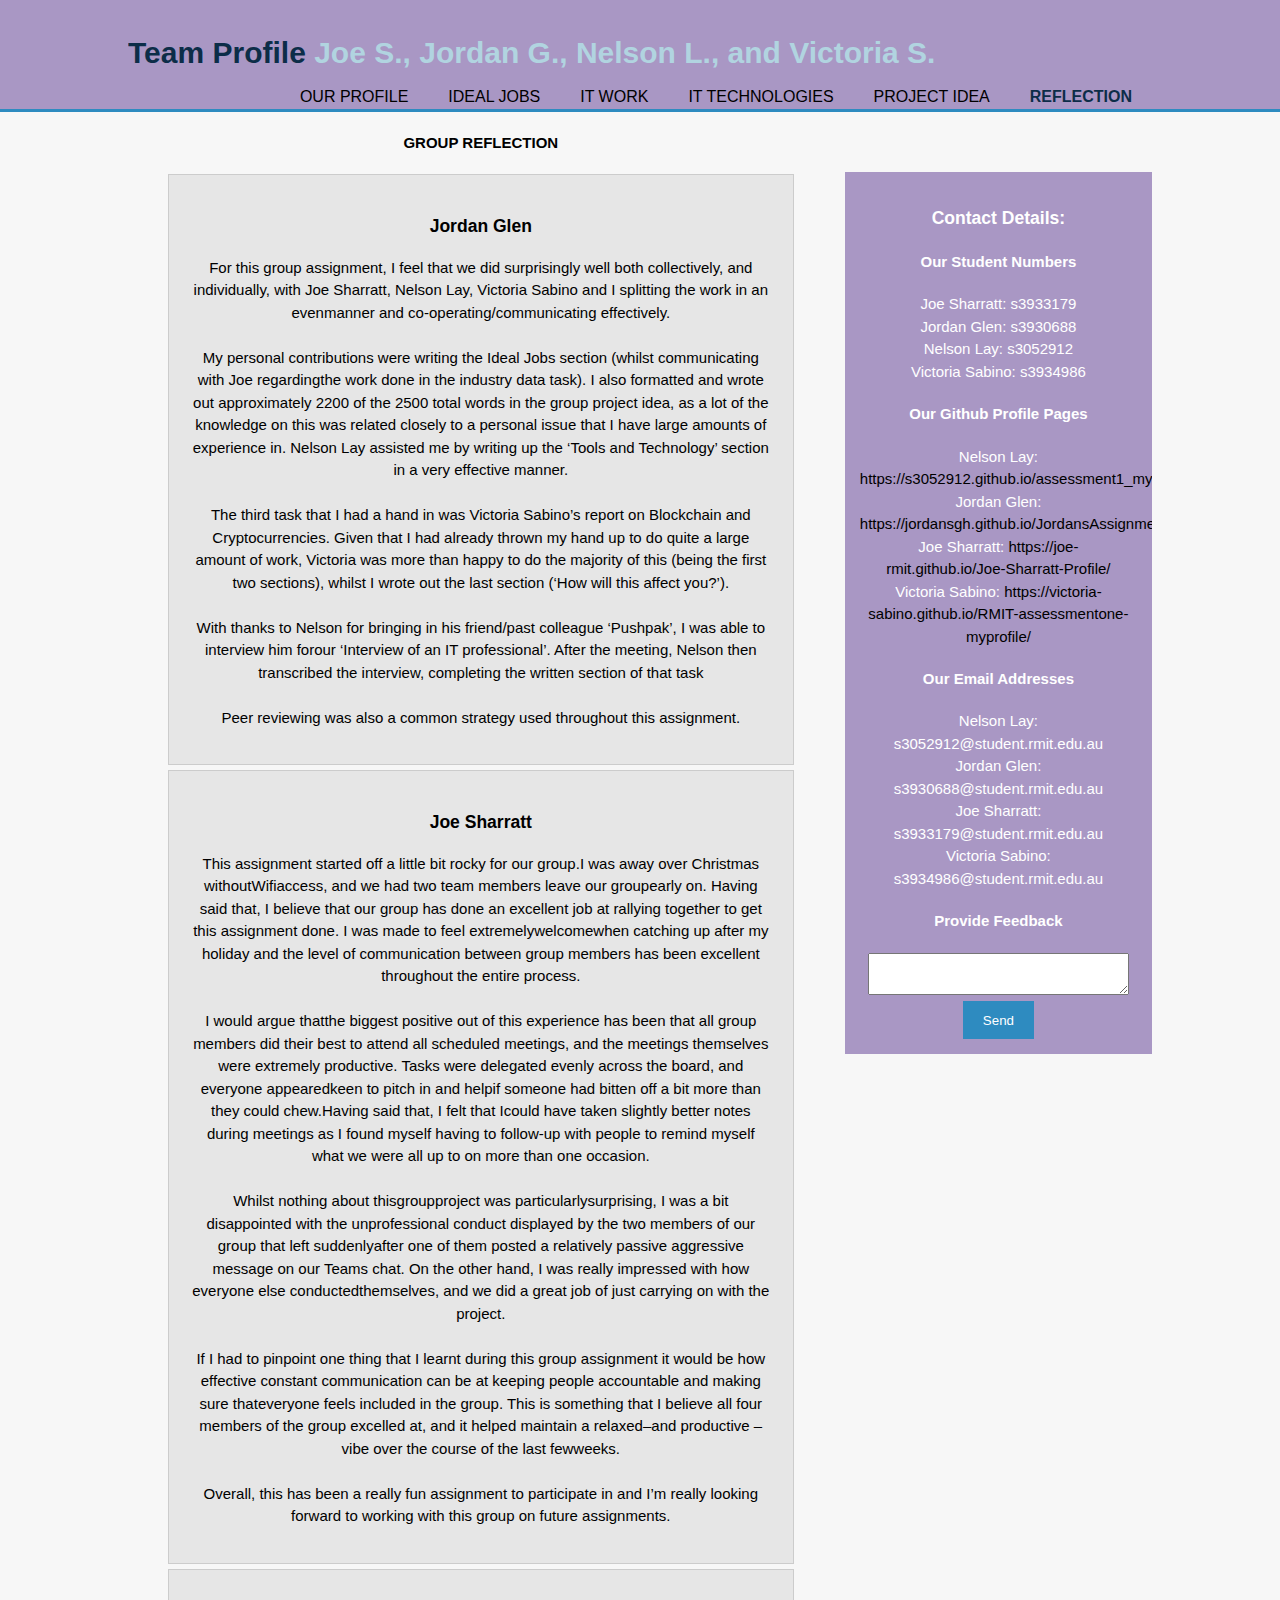
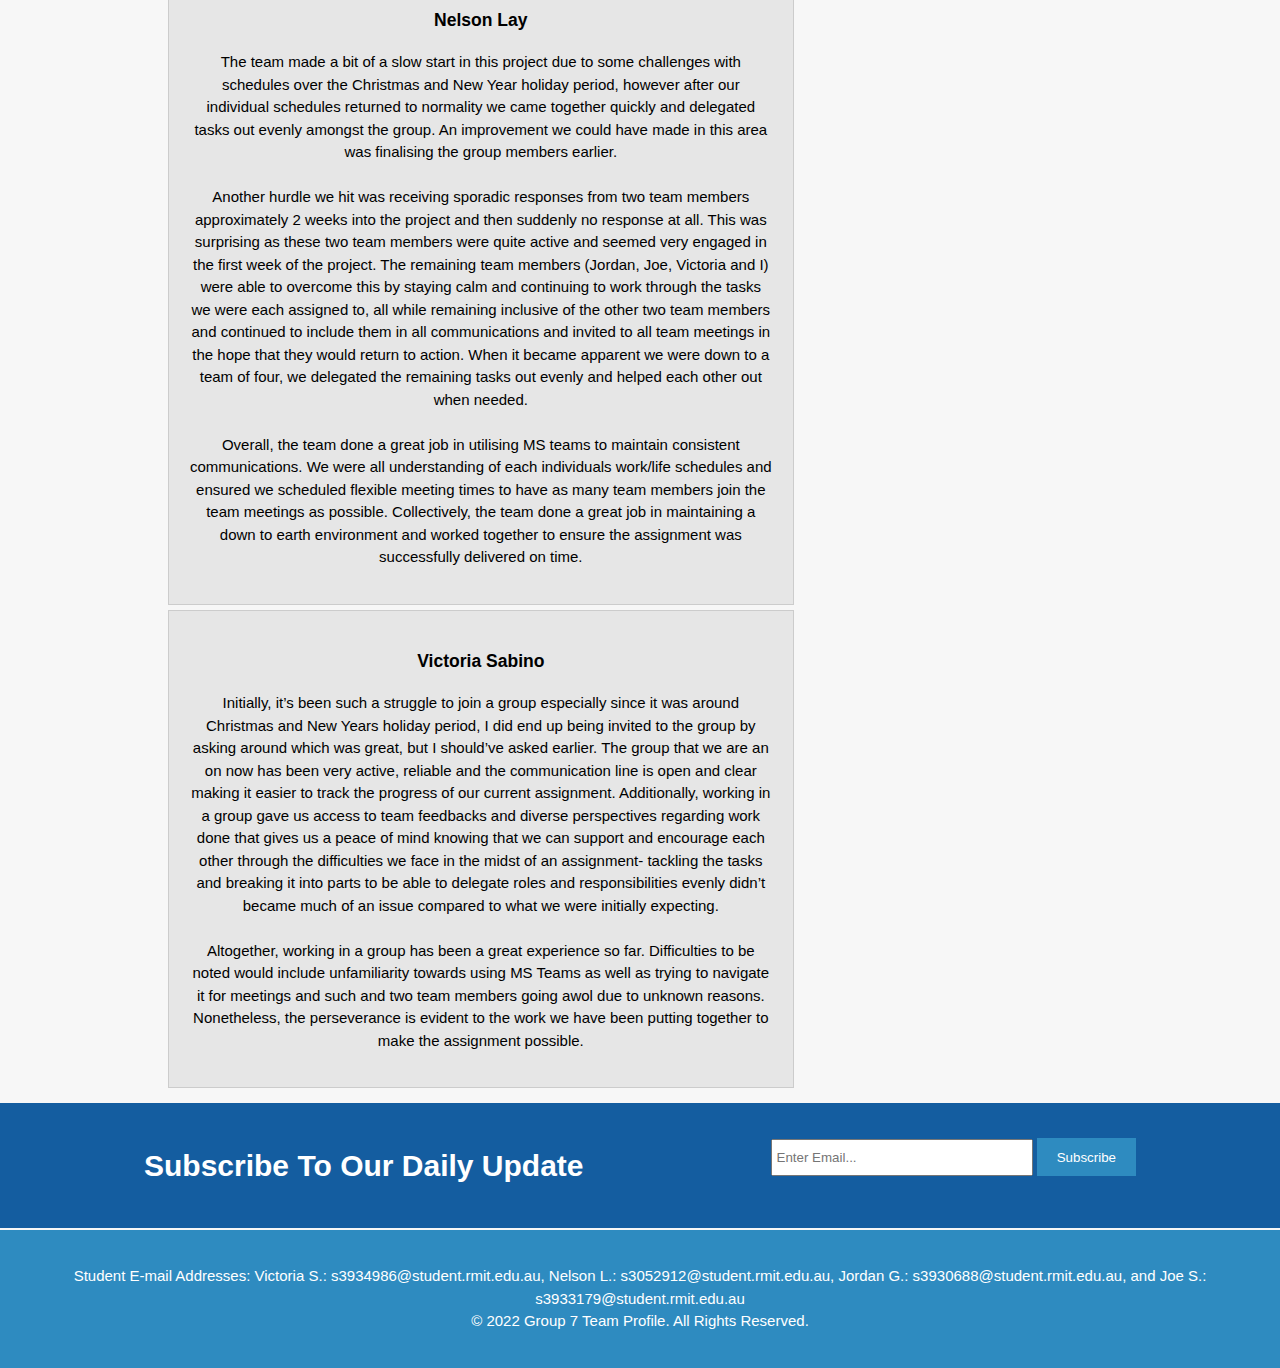
<file: reflection.html>
<!DOCTYPE html>
<html>
  <head>
    <meta charset="utf-8">
    <meta name="viewport" content="width=device-width">
    <meta name="description" content="my profile">
    <meta name="keywords" content="team profile, background information, ideal job, industry data">
    <meta name="author" content="Victoria Sabino, Joe Sharratt, Jordan Glen, Nelson Lay">
    <title> Welcome To Our Profile </title>
    <link rel="stylesheet" href="style.css">
  </head>
  <body>
    <header>
      <div class="container">
        <div id="branding">
          <h1> <span class="highlight"> Team Profile </span> Joe S., Jordan G., Nelson L., and Victoria S.  </h1>
        </div>
        <nav>
          <ul>
            <li><a href="index.html">Our Profile</a></li>
            <li><a href="idealjob.html">Ideal Jobs</a></li>
            <li><a href="itwork.html"> IT Work </a></li>
            <li><a href="ittechnologies.html"> IT Technologies </a></li>
            <li><a href="projectidea.html"> Project Idea </a></li>
            <li class="current"><a href="reflection.html"> Reflection </a></li>
          </ul>
      </div>
    </header>

    <section id="main">
      <div class="container">
        <article id="main-col">
          <ul id="testresults">
            <h4> <b> GROUP REFLECTION </b> </h4>
            <li>
              <h3> Jordan Glen </h3>
              <p> For  this  group  assignment,  I  feel  that  we  did  surprisingly  well  both  collectively,  and individually, with Joe Sharratt, Nelson Lay, Victoria Sabino and I splitting the work in an evenmanner and co-operating/communicating effectively. <br><br>
                My personal contributions were writing the Ideal Jobs section (whilst communicating with Joe regardingthe  work  done  in  the  industry  data  task).  I  also  formatted  and  wrote  out approximately 2200 of the 2500 total words in the group project idea, as a lot of the knowledge on this was related closely to a personal issue that I have large amounts of experience in. Nelson Lay assisted me by writing up the ‘Tools and Technology’ section in a very effective manner. <br><br>
                The  third  task  that  I  had  a  hand  in  was  Victoria  Sabino’s  report  on  Blockchain  and Cryptocurrencies. Given that I had already thrown my hand up to do quite a large amount of work, Victoria was more than happy to do the majority of this (being the first two sections), whilst I wrote out the last section (‘How will this affect you?’). <br><br>
                With  thanks  to  Nelson  for  bringing  in  his  friend/past  colleague  ‘Pushpak’,  I  was  able  to interview  him  forour  ‘Interview  of  an  IT  professional’.  After  the  meeting,  Nelson  then transcribed the interview, completing the written section of that task <br><br>
                Peer reviewing was also a common strategy used throughout this assignment.
              </p>
            </li>
            <li>
              <h3> Joe Sharratt </h3>
              <p> This assignment started off a little bit rocky for our group.I was away over Christmas withoutWifiaccess, and we had two team members leave our groupearly on. Having said that, I believe that our group has done an excellent job at rallying together to get this assignment done. I was made to feel extremelywelcomewhen catching up after my holiday and the level of communication between group members has been excellent throughout the entire process. <br><br>
                  I would argue thatthe biggest positive out of this experience has been that all group members did their best to attend all scheduled meetings, and the meetings themselves were extremely productive. Tasks were delegated evenly across the board, and everyone appearedkeen to pitch in and helpif someone had bitten off a bit more than they could chew.Having said that, I felt that Icould have taken slightly better notes during meetings as I found myself having to follow-up with people to remind myself what we were all up to on more than one occasion. <br><br>
                  Whilst nothing about thisgroupproject was particularlysurprising, I was a bit disappointed with the unprofessional conduct displayed by the two members of our group that left suddenlyafter one of them posted a relatively passive aggressive message on our Teams chat. On the other hand, I was really impressed with how everyone else conductedthemselves, and we did a great job of just carrying on with the project. <br><br>
                  If I had to pinpoint one thing that I learnt during this group assignment it would be how effective constant communication can be at keeping people accountable and making sure thateveryone feels included in the group. This is something that I believe all four members of the group excelled at, and it helped maintain a relaxed–and productive –vibe over the course of the last fewweeks. <br><br>
                  Overall, this has been a really fun assignment to participate in and I’m really looking forward to working with this group on future assignments.
              </p>
            </li>
            <li>
              <h3> Nelson Lay </h3>
              <p>The team made a bit of a slow start in this project due to some challenges with schedules over the Christmas and New Year holiday period, however after our individual schedules returned to normality we came together quickly and delegated tasks out evenly amongst the group. An improvement we could have made in this area was finalising the group members earlier. <br><br>
                Another hurdle we hit was receiving sporadic responses from two team members approximately 2 weeks into the project and then suddenly no response at all. This was surprising as these two team members were quite active and seemed very engaged in the first week of the project. The remaining team members (Jordan, Joe, Victoria and I) were able to overcome this by staying calm and continuing to work through the tasks we were each assigned to, all while remaining inclusive of the other two team members and continued to include them in all communications and invited to all team meetings in the hope that they would return to action. When it became apparent we were down to a team of four, we delegated the remaining tasks out evenly and helped each other out when needed. <br><br>
                Overall, the team done a great job in utilising MS teams to maintain consistent communications. We were all understanding of each individuals work/life schedules and ensured we scheduled flexible meeting times to have as many team members join the team meetings as possible. Collectively, the team done a great job in maintaining a down to earth environment and worked together to ensure the assignment was successfully delivered on time.
              </p>
            </li>
            <li>
              <h3> Victoria Sabino </h3>
              <p>Initially, it’s been such a struggle to join a group especially since it was around Christmas and New Years holiday period, I did end up being invited to the group by asking around which was great, but I should’ve asked earlier. The group that we are an on now has been very active, reliable and the communication line is open and clear making it easier to track the progress of our current assignment. Additionally, working in a group gave us access to team feedbacks and diverse perspectives regarding work done that gives us a peace of mind knowing that we can support and encourage each other through the difficulties we face in the midst of an assignment- tackling the tasks and breaking it into parts to be able to delegate roles and responsibilities evenly didn’t became much of an issue compared to what we were initially expecting. <br><br>
                Altogether, working in a group has been a great experience so far. Difficulties to be noted would include unfamiliarity towards using MS Teams as well as trying to navigate it for meetings and such and two team members going awol due to unknown reasons. Nonetheless, the perseverance is evident to the work we have been putting together to make the assignment possible.
              </p>
            </li>
          </ul>

        </article>

        <aside id="sidebar">
          <div class="dark">
          <h3> Contact Details: </h3>
          <form class="finalresults">
          <h4> Our Student Numbers </h4>
            <p> Joe Sharratt: s3933179 <br> Jordan Glen: s3930688 <br> Nelson Lay: s3052912 <br> Victoria Sabino: s3934986
            </p>
          <h4> Our Github Profile Pages </h4>
            <p style="color:white;"> Nelson Lay: <a href="https://s3052912.github.io/assessment1_myprofile/index.html" target="_blank"> https://s3052912.github.io/assessment1_myprofile/index.html </a> <br>
              Jordan Glen: <a href="https://jordansgh.github.io/JordansAssignment1/" target="_blank"> https://jordansgh.github.io/JordansAssignment1/ </a> <br>
              Joe Sharratt: <a href="https://joe-rmit.github.io/Joe-Sharratt-Profile/" target="_blank"> https://joe-rmit.github.io/Joe-Sharratt-Profile/ </a> <br>
              Victoria Sabino: <a href="https://victoria-sabino.github.io/RMIT-assessmentone-myprofile/" target="_blank"> https://victoria-sabino.github.io/RMIT-assessmentone-myprofile/ </a> <br>
            </p>
          <h4> Our Email Addresses </h4>
          <p> Nelson Lay: s3052912@student.rmit.edu.au <br>
            Jordan Glen: s3930688@student.rmit.edu.au <br>
            Joe Sharratt: s3933179@student.rmit.edu.au <br>
            Victoria Sabino: s3934986@student.rmit.edu.au <br>
          </p>
          <div>
            <label> <h4> Provide Feedback </h4> </label>
            <textarea placeholder="Feedback"> </textarea>
          </div>
          <button class="button_1" type="submit"> Send </button>
        </form>


      </div>
    </section>

    <section id="newsletter">
      <div class="container">
        <h1> Subscribe To Our Daily Update </h1>
        <form>
          <input type="email" placeholder="Enter Email...">
          <button type="submit" class="button_1"> Subscribe </button>
        </form>
      </div>
    </section>

  <footer>
    <p> Student E-mail Addresses: Victoria S.: s3934986@student.rmit.edu.au, Nelson L.: s3052912@student.rmit.edu.au, Jordan G.: s3930688@student.rmit.edu.au, and Joe S.: s3933179@student.rmit.edu.au <br>
      &copy; 2022 Group 7 Team Profile. All Rights Reserved.
    </p>
  </footer>

  </body>
</html>
</file>
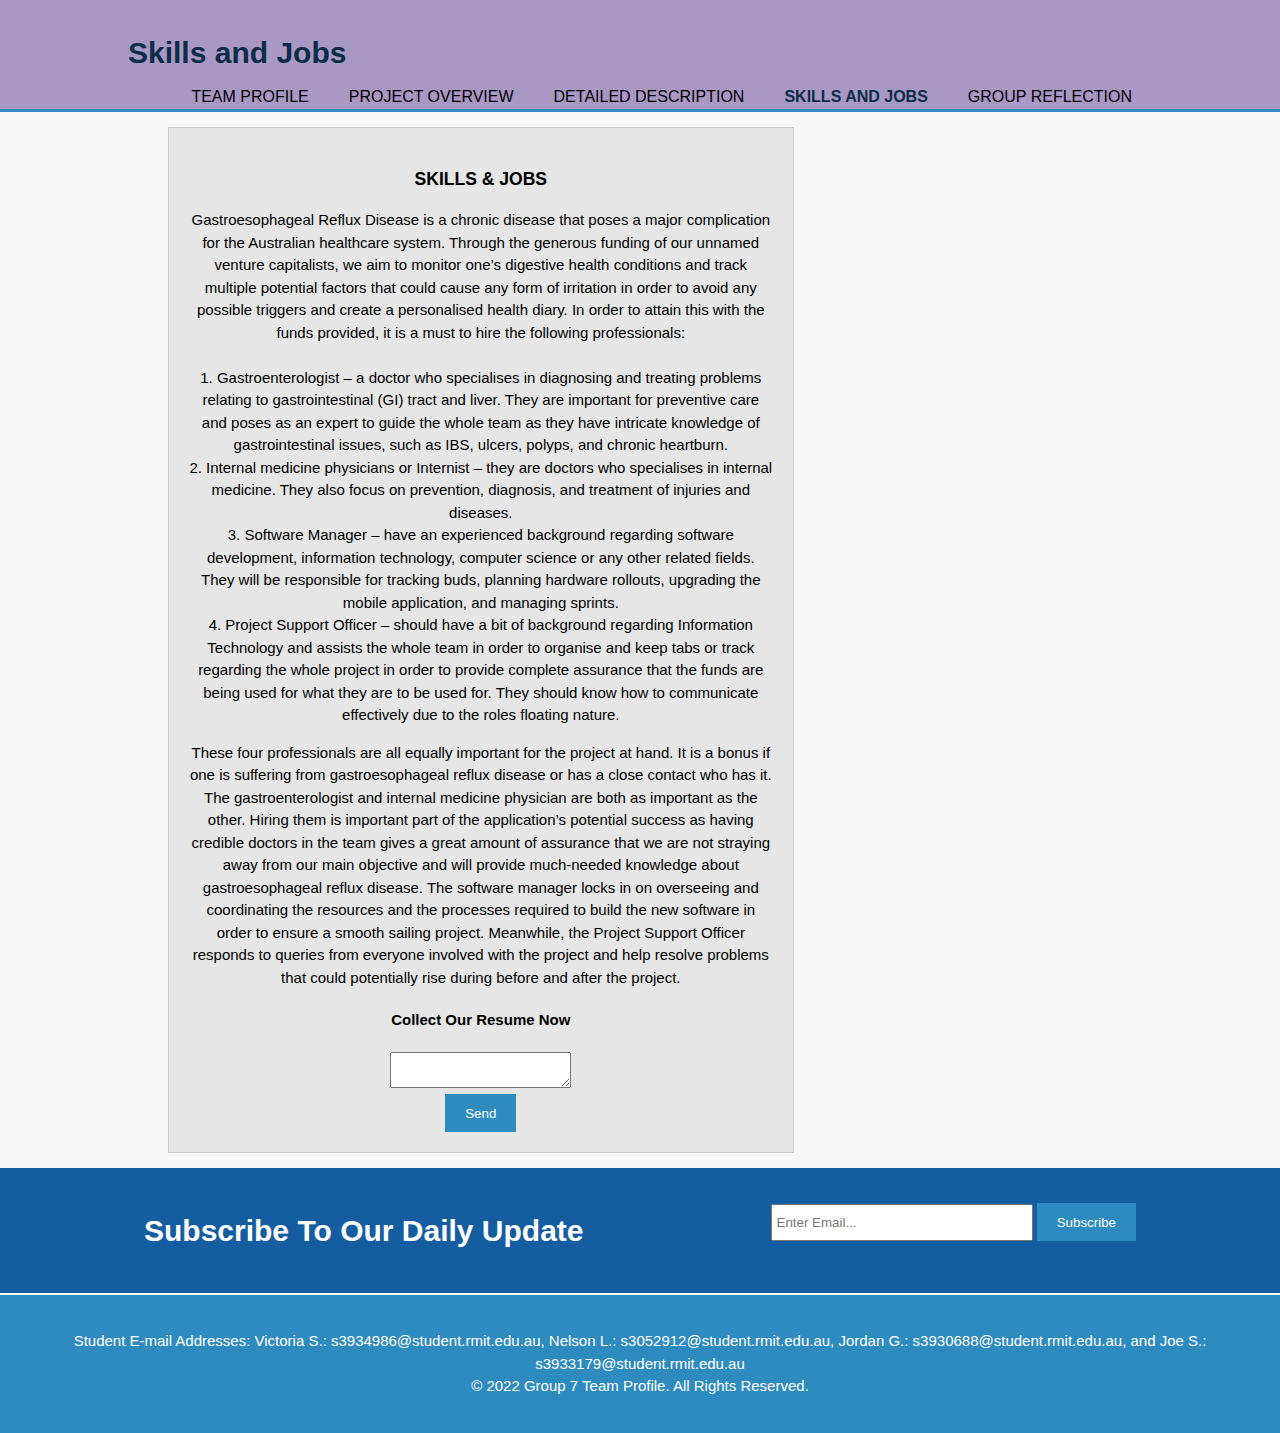
<file: skills_and_jobs.html>
<!DOCTYPE html>
<html>
  <head>
    <meta charset="utf-8">
    <meta name="viewport" content="width=device-width">
    <meta name="description" content="our profile">
    <meta name="keywords" content="team profile, background information, ideal jobs, industry data">
    <meta name="author" content="Victoria Sabino, Joe Sharratt, Jordan Glen, Nelson Lay">
    <title>  GERD Health & Fitness - Skills and Jobs </title>
    <link rel="stylesheet" href="style.css">
  </head>
  <body>
    <header>
      <div class="container">
        <div id="branding">
          <h1> <span class="highlight"> Skills and Jobs </span> </h1>
        </div>
        <nav>
          <ul>
            <li><a href="index.html">Team Profile</a></li>
            <li><a href="overview.html">Project Overview</a></li>
            <li><a href="detailed_description.html"> Detailed Description </a></li>
            <li class="current"><a href="skills_and_jobs.html"> Skills and Jobs </a></li>
            <li><a href="group_reflection.html"> Group Reflection </a></li>
          </ul>
      </div>
    </header>

    <section id="main">
      <div class="container">
        <article id="main-col">
          <ul id="testresults">
            <li>
              <h3> SKILLS & JOBS </h3>
              <p> Gastroesophageal Reflux Disease is a chronic disease that poses a major complication for the Australian healthcare system. Through the generous funding of our unnamed venture
                  capitalists, we aim to monitor one’s digestive health conditions and track multiple potential factors that could cause any form of irritation in order to avoid any possible
                  triggers and create a personalised health diary. In order to attain this with the funds provided, it is a must to hire the following professionals: <br> <br>
                  1.	Gastroenterologist – a doctor who specialises in diagnosing and treating problems relating to gastrointestinal (GI) tract and liver. They are important for preventive
                      care and poses as an expert to guide the whole team as they have intricate knowledge of gastrointestinal issues, such as IBS, ulcers, polyps, and chronic heartburn.<br>
                  2.	Internal medicine physicians or Internist – they are doctors who specialises in internal medicine. They also focus on prevention, diagnosis, and treatment of injuries and diseases.<br>
                  3.	Software Manager – have an experienced background regarding software development, information technology, computer science or any other related fields. They will be
                      responsible for tracking buds, planning hardware rollouts, upgrading the mobile application, and managing sprints.<br>
                  4.	Project Support Officer – should have a bit of background regarding Information Technology and assists the whole team in order to organise and keep tabs or track regarding
                      the whole project in order to provide complete assurance that the funds are being used for what they are to be used for. They should know how to communicate effectively
                      due to the roles floating nature.<br> </p>
              <p> These four professionals are all equally important for the project at hand. It is a bonus if one is suffering from gastroesophageal reflux disease or has a close contact who
                  has it. The gastroenterologist and internal medicine physician are both as important as the other. Hiring them is important part of the application’s potential success as having
                  credible doctors in the team gives a great amount of assurance that we are not straying away from our main objective and will provide much-needed knowledge about gastroesophageal
                  reflux disease. The software manager locks in on overseeing and coordinating the resources and the processes required to build the new software in order to ensure a smooth
                  sailing project. Meanwhile, the Project Support Officer responds to queries from everyone involved with the project and help resolve problems that could potentially rise during
                  before and after the project. </p>

          <div>
            <label> <h4> Collect Our Resume Now </h4> </label>
            <textarea placeholder="Feedback"> </textarea>
          </div>
          <button class="button_1" type="submit"> Send </button>
        </form>


      </div>
    </section>

    <section id="newsletter">
      <div class="container">
        <h1> Subscribe To Our Daily Update </h1>
        <form>
          <input type="email" placeholder="Enter Email...">
          <button type="submit" class="button_1"> Subscribe </button>
        </form>
      </div>
    </section>

  <footer>
    <p> Student E-mail Addresses: Victoria S.: s3934986@student.rmit.edu.au, Nelson L.: s3052912@student.rmit.edu.au, Jordan G.: s3930688@student.rmit.edu.au, and Joe S.: s3933179@student.rmit.edu.au <br>
      &copy; 2022 Group 7 Team Profile. All Rights Reserved.
    </p>
  </footer>

  </body>
</html>
</file>
<file: style.css>
body{
  font-family: Arial, Helvetica, sans-serif;
  font-size: 15px;
  line-height: 1.5;
  padding: 0;
  margin: 0;
  background-color: rgb(247,247,247);
}

/* Global */
.container{
  width: 80%;
  margin: auto;
  overflow: hidden;
}

header ul{
    margin: 0;
    padding: 0;
}

.button_1{
  height: 38px;
  background: #2e8bc0;
  border: 0;
  padding-left: 20px;
  padding-right: 20px;
  color: #ffffff;
}

.dark{
  padding: 15px;
  background: #A997C4;
  color: #ffffff;
  margin-top: 10px;
  margin-bottom: 10px;
}

/* Header **/
header{
  background: #A997C4;
  color: #b1d4e0;
  padding-top: 30px;
  min-height: 70px;
  border-bottom: #2e8bc0 3px solid;
}

header a{
    color: #ffffff;
    text-decoration: none;
    text-transform: uppercase;
    font-size: 16px;
}

header li{
    float: left;
    display: inline;
    padding: 0 20px 0 20px;

}

header #branding{
    float: left;
}

header #branding h1{
  margin: 0;
}

header nav{
  float: right;
  margin-top: 10px;
}

header .highlight, header .current a{
  color: #0c2d48;
  font-weight:bold;
}

header a:hover{
  color: #cccccc;
  font-weight: bold;
}

/* showcase */
#showcase{
  min-height: 1000px;
  background: url('../images/myphoto.jpg') 0 -600px;
  background-position: center;
  background-size: cover;
  background-attachment: local;
  text-align: left;
  color:  #ffffff;
}

#showcase h1{
  margin-top: 20px;
  font-size: 55;
  margin-bottom: 10px;
  text-align: center;
}

#showcase p{
  font-size: 20px;
  text-align: center;
}

/* newsletter */
#newsletter{
  padding: 20px;
  color: #ffffff;
  background: #145da0;
}

#newsletter h1{
  float: left;
}

#newsletter form{
  float: right;
  margin-top: 15px;
}

#newsletter input[type="email"]{
  padding: 4px;
  height: 25px;
  width: 250px;

}

/* boxes */

#boxes{
  margin-top: 20px;
}

#boxes .box{
  text-align: center;
  width: 100%;
  padding: 10px;
}

#boxes .box images{
  width: 90px;
}

/* tools */
.picleft{
  float: left;
  margin-top: 20px;
  margin-bottom: 20px;
  margin-right: 75px;
}

table, td {
  border: 1px;
  border-collapse: collapse;
}
 td {
  background-color: #b1d4e0;
}
a:link {
  color: #000000;
  background-color: transparent;
  text-decoration: none;
}

a:hover {
  color: #0c2d48;
  background-color: transparent;
  text-decoration: underline;
}

/* Sidebar */
aside#sidebar{
  float: right;
  width: 30%;
  margin-top: 50px;
  text-align: center;
}

aside#sidebar .finalresults inout, aside#sidebar .finalresults textarea{
  width: 90%;
  padding: 5px;
}

/* Main-col */
article#main-col{
  float: left;
  width: 65%;
  text-align: center;
}

/* profile */
ul#testresults li{
  list-style: none;
  padding: 20px;
  border: #cccccc solid 1px;
  margin-bottom: 5px;
  background: #e6e6e6;
}

footer{
  padding: 20px;
  margin-top: 2px;
  color: #ffffff;
  background-color: #2e8bc0;
  text-align: center;
}

.column {
  float: left;
  width: 45%;
  padding: 1px;
}

.row::after {
  content: "";
  clear: both;
  display: table;
}

.center {
  margin-left: auto;
  margin-right: auto;
}
</file>
